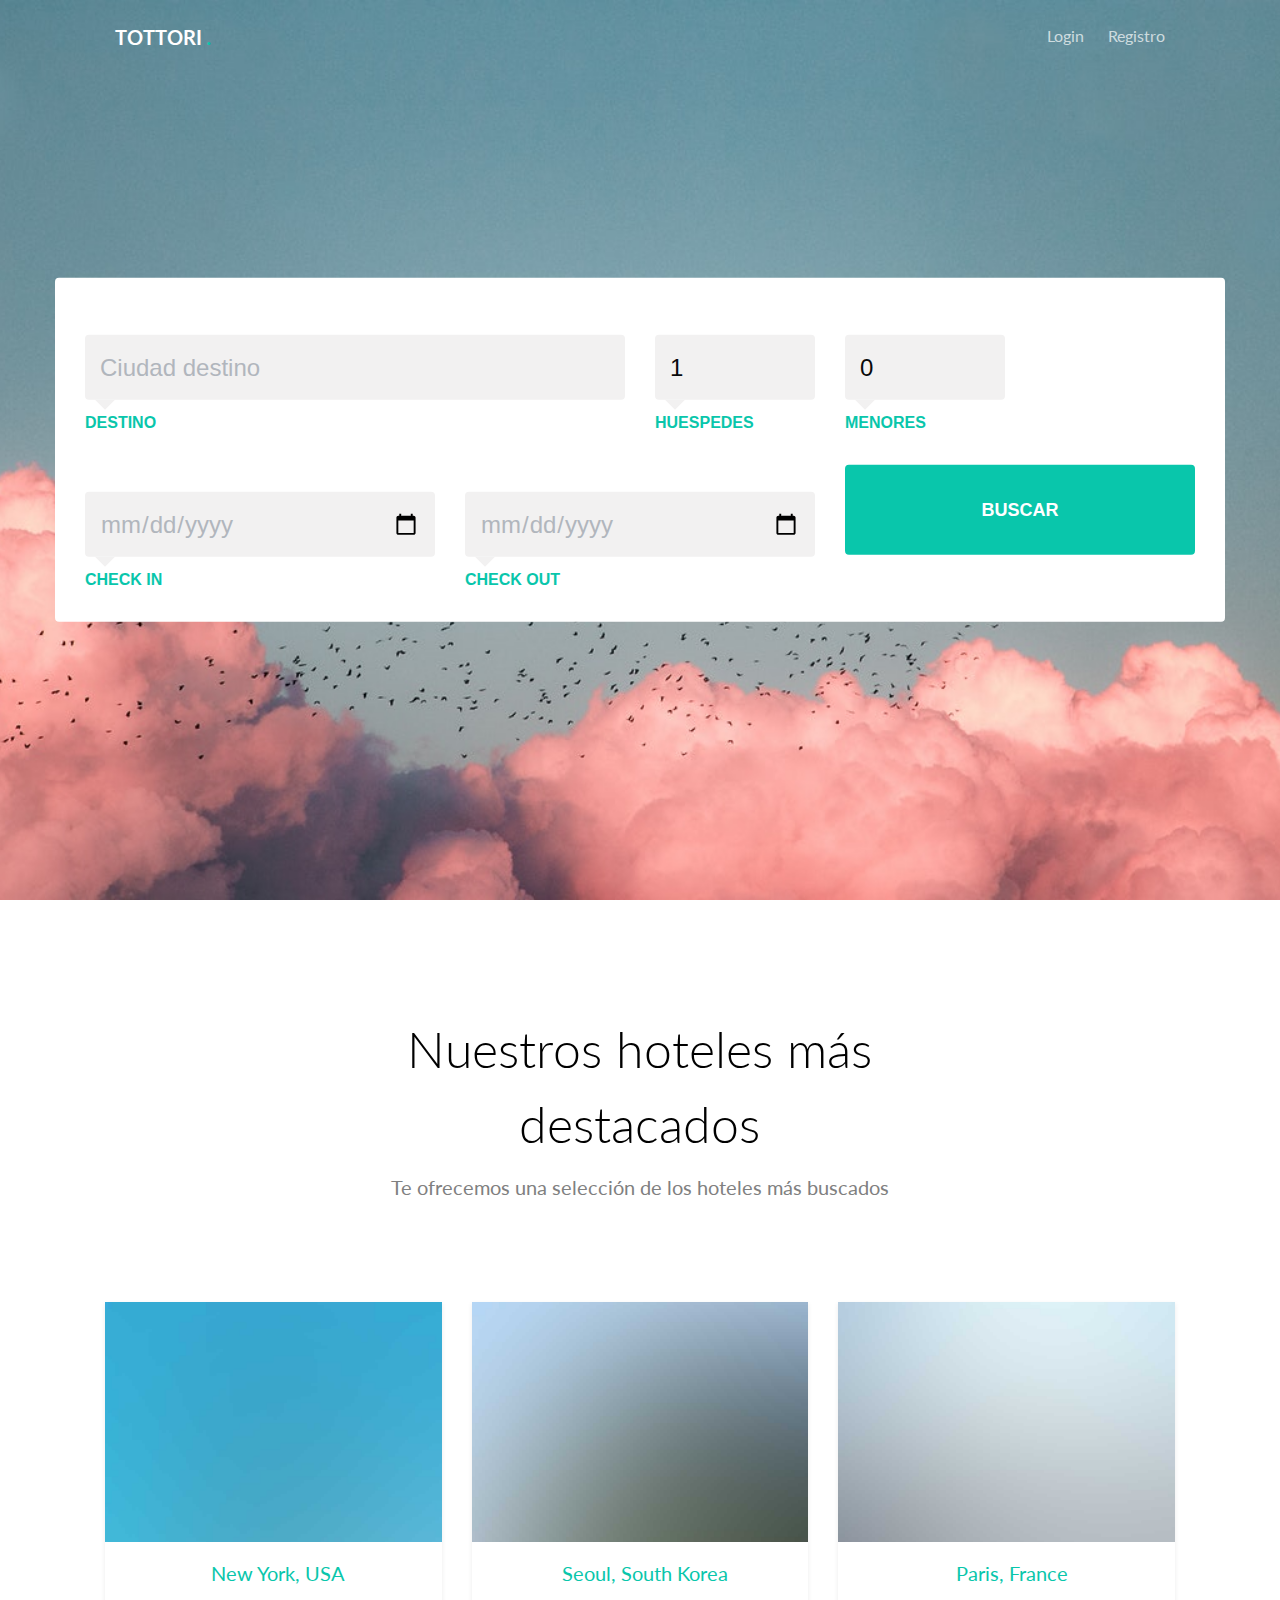
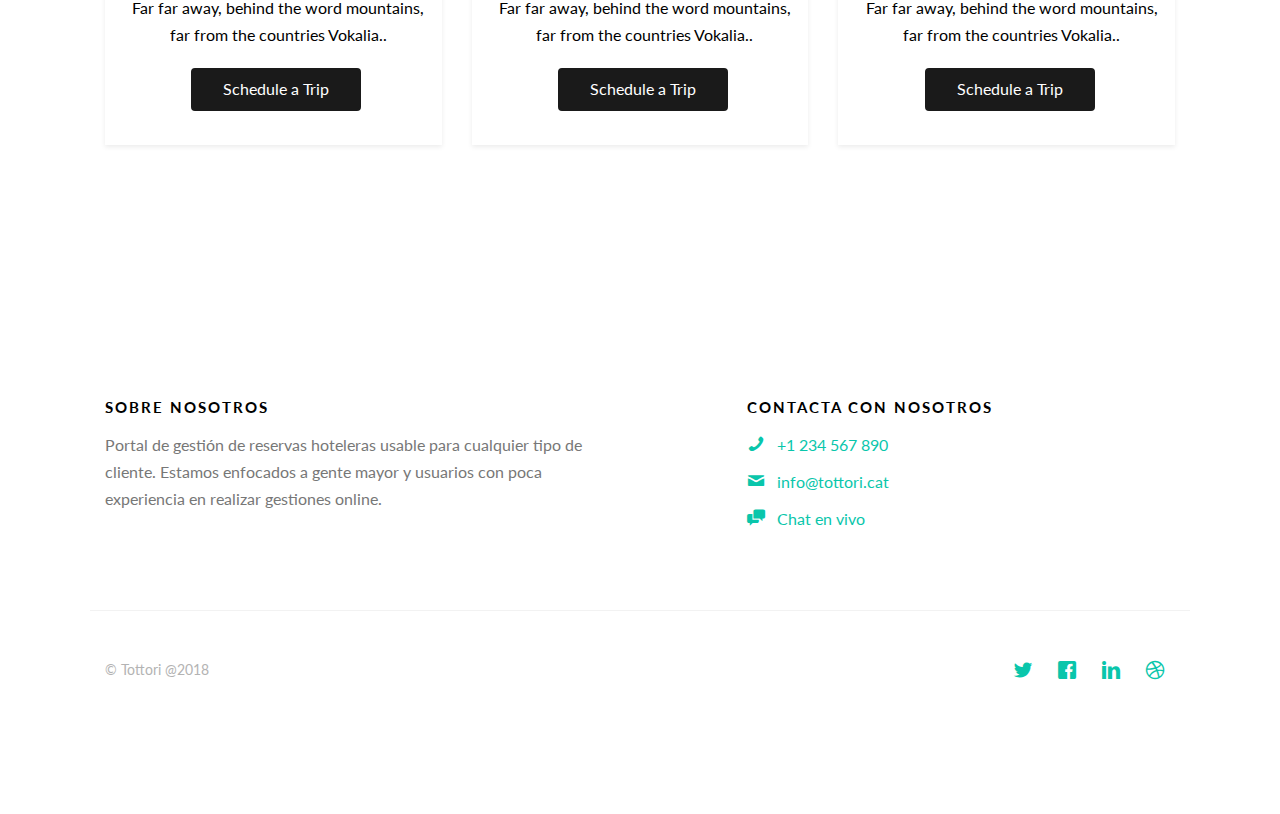
<file: index.html>
<!DOCTYPE HTML>
<html>
	<head>
	<meta charset="utf-8">
	<meta http-equiv="X-UA-Compatible" content="IE=edge">
	<title>Tottori</title>
	<meta name="viewport" content="width=device-width, initial-scale=1">
	<meta name="description" content="Free HTML5 Website Template by GetTemplates.co" />
	<meta name="keywords" content="free website templates, free html5, free template, free bootstrap, free website template, html5, css3, mobile first, responsive" />
	<meta name="author" content="GetTemplates.co" />

  	<!-- Facebook and Twitter integration -->
	<meta property="og:title" content=""/>
	<meta property="og:image" content=""/>
	<meta property="og:url" content=""/>
	<meta property="og:site_name" content=""/>
	<meta property="og:description" content=""/>
	<meta name="twitter:title" content="" />
	<meta name="twitter:image" content="" />
	<meta name="twitter:url" content="" />
	<meta name="twitter:card" content="" />

	<link href="https://fonts.googleapis.com/css?family=Lato:300,400,700" rel="stylesheet">
	
	<!-- Animate.css -->
	<link rel="stylesheet" href="css/animate.css">
	<!-- Icomoon Icon Fonts-->
	<link rel="stylesheet" href="css/icomoon.css">
	<!-- Themify Icons-->
	<link rel="stylesheet" href="css/themify-icons.css">
	<!-- Bootstrap  -->
	<link rel="stylesheet" href="css/bootstrap.css">

	<!-- Magnific Popup -->
	<link rel="stylesheet" href="css/magnific-popup.css">

	<!-- Magnific Popup -->
	<link rel="stylesheet" href="css/bootstrap-datepicker.min.css">

	<!-- Owl Carousel  -->
	<link rel="stylesheet" href="css/owl.carousel.min.css">
	<link rel="stylesheet" href="css/owl.theme.default.min.css">

	<!-- Theme style  -->
	<link rel="stylesheet" href="css/style.css"><link rel="stylesheet" href="css/bookingFormStyle.css">

	<!-- Modernizr JS -->
	<script src="js/modernizr-2.6.2.min.js"></script>
	<!-- FOR IE9 below -->
	<!--[if lt IE 9]>
	<script src="js/respond.min.js"></script>
	<![endif]-->

	</head>
	<body>
		
	<div class="gtco-loader"></div>
	
	<div id="page">

	
	<!-- <div class="page-inner"> -->
	<nav class="gtco-nav" role="navigation">
		<div class="gtco-container">
			
			<div class="row">
				<div class="col-sm-4 col-xs-12">
					<div id="gtco-logo"><a href="index.html">Tottori <em>.</em></a></div>
				</div>
				<div class="col-xs-8 text-right menu-1">
					<ul>
						<li> <a href="login.html">Login</a></li>
                        <li> <a href="registro.html">Registro</a></li>
					</ul>	
				</div>
			</div>
			
		</div>
	</nav>

	<header id="gtco-header">
        <div class="gtco-sectiong ">
            <div class="row">
            <div id="booking" class="section">
                <div class="section-center">
                    <div class="container">
                        <div class="row">
                            <div class="booking-form">
                                <form id="formBooking" method="post" action="<?php ?>">
                                    <div class="col-md-6">
                                        <div class="form-group">
                                            <label for="destino"></label>
                                            <input name="destino" class="form-control" type="text" placeholder="Ciudad destino">
                                            <span class="form-label">Destino</span>
                                        </div>
                                    </div>
                                    <div class="col-md-2">
                                        <div class="form-group">
                                            <label for="huespedes"></label>
                                            <select name="huespedes" class="form-control">
                                                <option>1</option>
                                                <option>2</option>
                                                <option>3</option>
                                                <option>4</option>
                                            </select>
                                            <span class="form-label">Huespedes</span>
                                        </div>
                                    </div>
                                    <div class="col-md-2">
                                        <div class="form-group">
                                            <label for="menores"></label>
                                            <select name="menores" class="form-control">
                                                <option>0</option>
                                                <option>1</option>
                                                <option>2</option>
                                            </select>
                                            <span class="form-label">Menores</span>
                                        </div>
                                    </div>
                                    <div class="col-md-4">
                                        <div class="form-group">
                                            <label for="checkin"></label>
                                            <input name="checkin" class="form-control" type="date" required>
                                            <span class="form-label">Check In</span>
                                        </div>
                                    </div>
                                    <div class="col-md-4">
                                        <div class="form-group">
                                            <label for="checkout"></label>
                                            <input name="checkout" class="form-control" type="date" required>
                                            <span class="form-label">Check out</span>
                                        </div>
                                    </div>
                                    <div class="col-md-4">
                                        <div class="form-btn">
                                            <button class="submit-btn">Buscar</button>
                                        </div>
                                    </div>
                            </div>
                        </div>
                    </div>
                </div>
            </div>

            </div>
		</div>
	</header>

	<div class="gtco-section">
		<div class="gtco-container">
			<div class="row">
				<div class="col-md-8 col-md-offset-2 text-center gtco-heading">
					<h2>Nuestros hoteles más destacados</h2>
					<p>Te ofrecemos una selección de los hoteles más buscados</p>
				</div>
			</div>
			<div class="row">

				<div class="col-lg-4 col-md-4 col-sm-6">
					<a href="images/img_1.jpg" class="fh5co-card-item image-popup">
						<figure>
							<div class="overlay"><i class="ti-plus"></i></div>
							<img src="images/img_1.jpg" alt="Image" class="img-responsive">
						</figure>
						<div class="fh5co-text">
							<h2>New York, USA</h2>
							<p>Far far away, behind the word mountains, far from the countries Vokalia..</p>
							<p><span class="btn btn-primary">Schedule a Trip</span></p>
						</div>
					</a>
				</div>
				<div class="col-lg-4 col-md-4 col-sm-6">
					<a href="images/img_2.jpg" class="fh5co-card-item image-popup">
						<figure>
							<div class="overlay"><i class="ti-plus"></i></div>
							<img src="images/img_2.jpg" alt="Image" class="img-responsive">
						</figure>
						<div class="fh5co-text">
							<h2>Seoul, South Korea</h2>
							<p>Far far away, behind the word mountains, far from the countries Vokalia..</p>
							<p><span class="btn btn-primary">Schedule a Trip</span></p>
						</div>
					</a>
				</div>
				<div class="col-lg-4 col-md-4 col-sm-6">
					<a href="images/img_3.jpg" class="fh5co-card-item image-popup">
						<figure>
							<div class="overlay"><i class="ti-plus"></i></div>
							<img src="images/img_3.jpg" alt="Image" class="img-responsive">
						</figure>
						<div class="fh5co-text">
							<h2>Paris, France</h2>
							<p>Far far away, behind the word mountains, far from the countries Vokalia..</p>
							<p><span class="btn btn-primary">Schedule a Trip</span></p>
						</div>
					</a>
				</div>




			</div>
		</div>
	</div>


	<footer id="gtco-footer" role="contentinfo">
		<div class="gtco-container">
			<div class="row row-p	b-md">

				<div class="col-md-6">
					<div class="gtco-widget">
						<h3>Sobre nosotros</h3>
						<p>Portal de gestión de reservas hoteleras usable para cualquier tipo de cliente. Estamos enfocados a
                            gente mayor y usuarios con poca experiencia en realizar gestiones online.</p>
					</div>
				</div>



				<div class="col-md-6 col-md-push-1">
					<div class="gtco-widget">
						<h3>Contacta con nosotros</h3>
						<ul class="gtco-quick-contact">
							<li><a href="#"><i class="icon-phone"></i> +1 234 567 890</a></li>
							<li><a href="#"><i class="icon-mail2"></i> info@tottori.cat</a></li>
							<li><a href="#"><i class="icon-chat"></i> Chat en vivo</a></li>
						</ul>
					</div>
				</div>

			</div>

			<div class="row copyright">
				<div class="col-md-12">
					<p class="pull-left">
						<small class="block">&copy; Tottori @2018</small>
					</p>
					<p class="pull-right">
						<ul class="gtco-social-icons pull-right">
							<li><a href="#"><i class="icon-twitter"></i></a></li>
							<li><a href="#"><i class="icon-facebook"></i></a></li>
							<li><a href="#"><i class="icon-linkedin"></i></a></li>
							<li><a href="#"><i class="icon-dribbble"></i></a></li>
						</ul>
					</p>
				</div>
			</div>

		</div>
	</footer>
	<!-- </div> -->

	</div>

	<div class="gototop js-top">
		<a href="#" class="js-gotop"><i class="icon-arrow-up"></i></a>
	</div>
	
	<!-- jQuery -->
	<script src="js/jquery.min.js"></script>
	<!-- jQuery Easing -->
	<script src="js/jquery.easing.1.3.js"></script>
	<!-- Bootstrap -->
	<script src="js/bootstrap.min.js"></script>
	<!-- Waypoints -->
	<script src="js/jquery.waypoints.min.js"></script>
	<!-- Carousel -->
	<script src="js/owl.carousel.min.js"></script>
	<!-- countTo -->
	<script src="js/jquery.countTo.js"></script>

	<!-- Stellar Parallax -->
	<script src="js/jquery.stellar.min.js"></script>

	<!-- Magnific Popup -->
	<script src="js/jquery.magnific-popup.min.js"></script>
	<script src="js/magnific-popup-options.js"></script>
	
	<!-- Datepicker -->
	<script src="js/bootstrap-datepicker.min.js"></script>
	

	<!-- Main -->
	<script src="js/main.js"></script>

	</body>
</html>
</file>
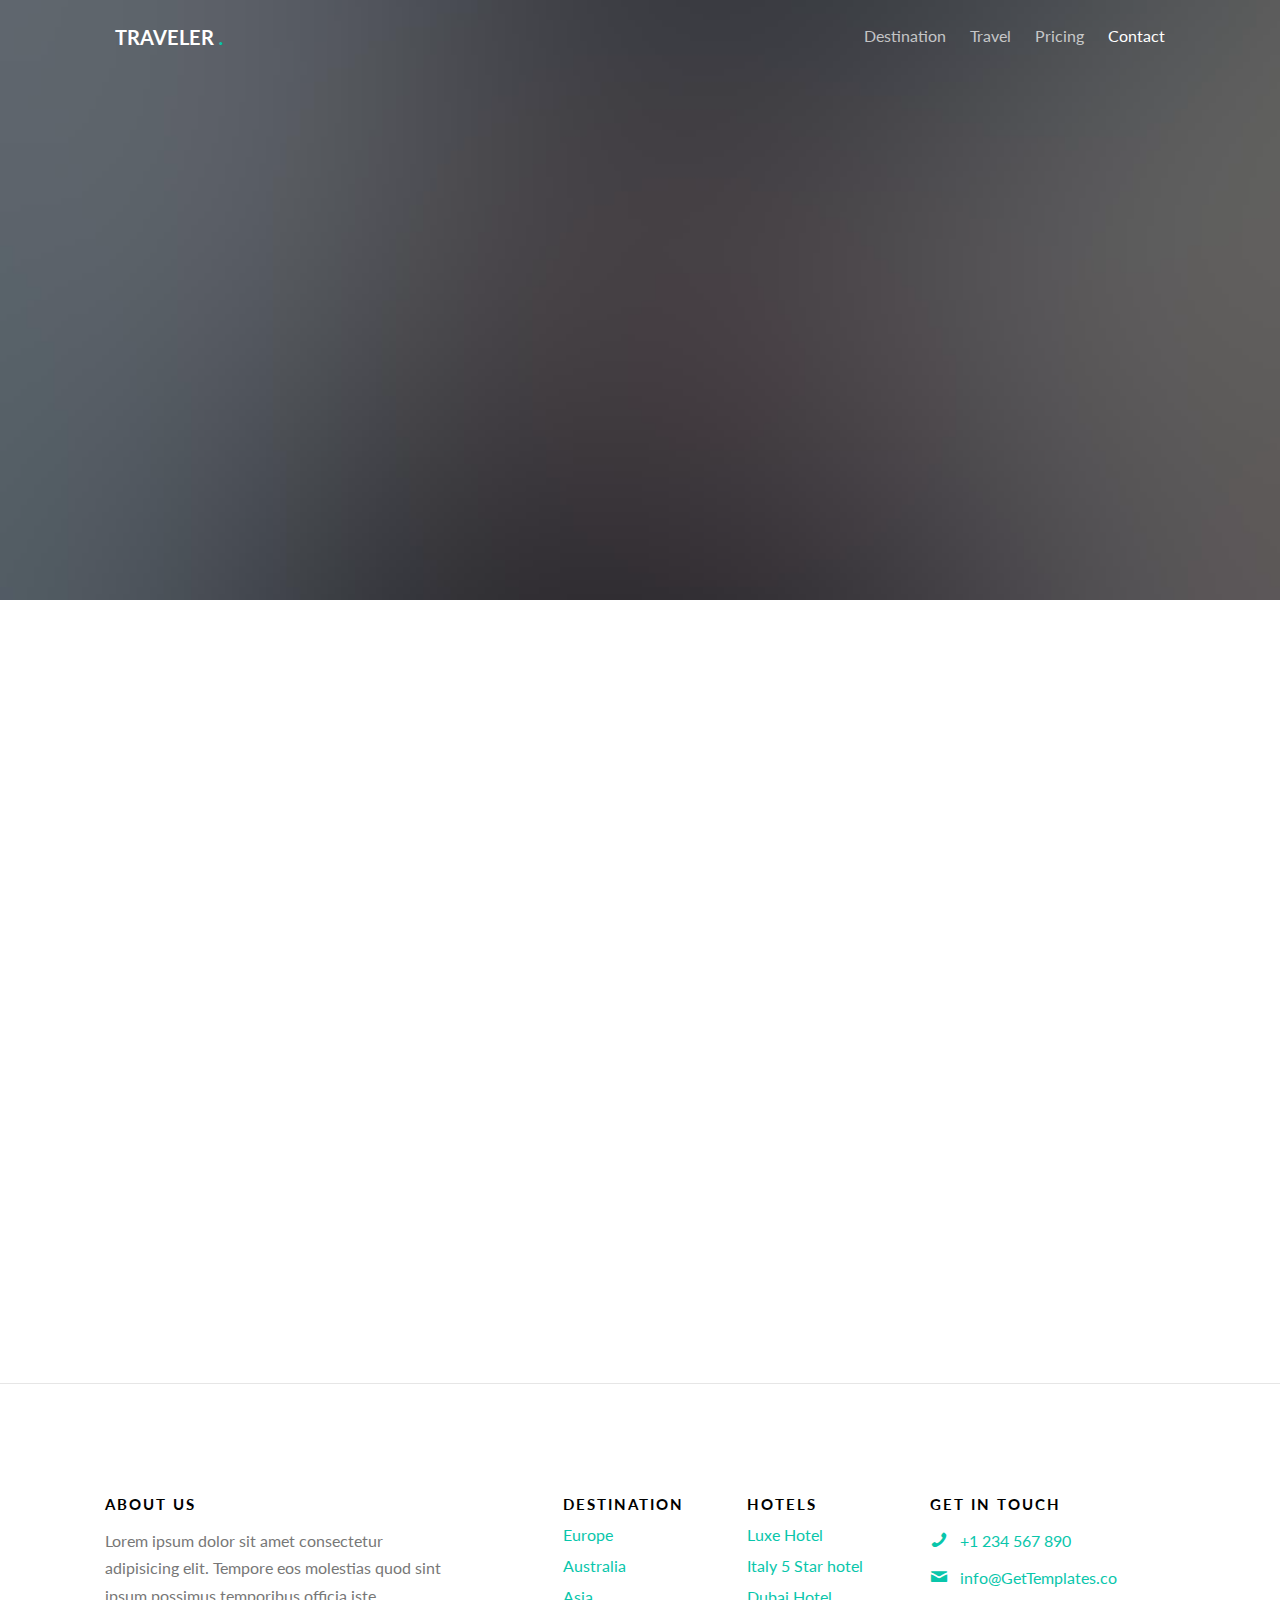
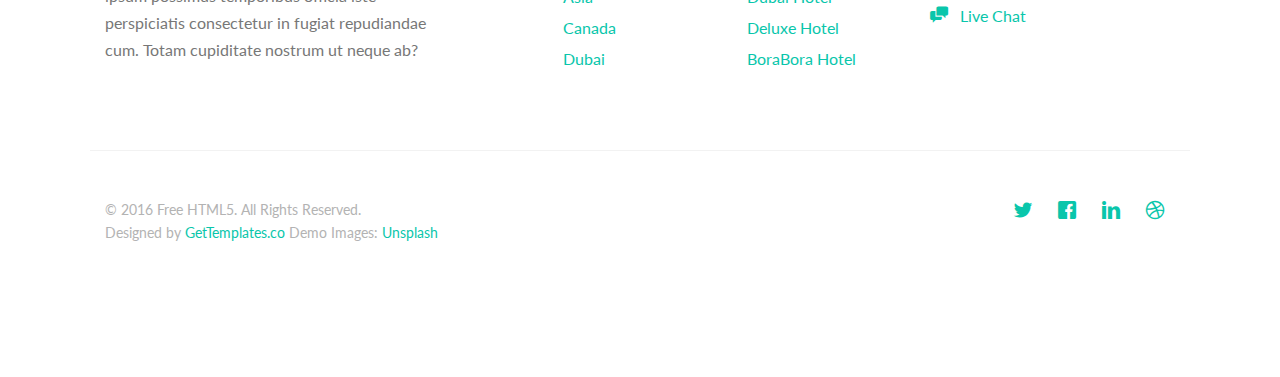
<file: contact.html>
<!DOCTYPE HTML>
<!--
	Aesthetic by gettemplates.co
	Twitter: http://twitter.com/gettemplateco
	URL: http://gettemplates.co
-->
<html>
	<head>
	<meta charset="utf-8">
	<meta http-equiv="X-UA-Compatible" content="IE=edge">
	<title>Traveler &mdash; Free Website Template, Free HTML5 Template by GetTemplates.co</title>
	<meta name="viewport" content="width=device-width, initial-scale=1">
	<meta name="description" content="Free HTML5 Website Template by GetTemplates.co" />
	<meta name="keywords" content="free website templates, free html5, free template, free bootstrap, free website template, html5, css3, mobile first, responsive" />
	<meta name="author" content="GetTemplates.co" />

  	<!-- Facebook and Twitter integration -->
	<meta property="og:title" content=""/>
	<meta property="og:image" content=""/>
	<meta property="og:url" content=""/>
	<meta property="og:site_name" content=""/>
	<meta property="og:description" content=""/>
	<meta name="twitter:title" content="" />
	<meta name="twitter:image" content="" />
	<meta name="twitter:url" content="" />
	<meta name="twitter:card" content="" />

	<link href="https://fonts.googleapis.com/css?family=Lato:300,400,700" rel="stylesheet">
	
	<!-- Animate.css -->
	<link rel="stylesheet" href="css/animate.css">
	<!-- Icomoon Icon Fonts-->
	<link rel="stylesheet" href="css/icomoon.css">
	<!-- Themify Icons-->
	<link rel="stylesheet" href="css/themify-icons.css">
	<!-- Bootstrap  -->
	<link rel="stylesheet" href="css/bootstrap.css">

	<!-- Magnific Popup -->
	<link rel="stylesheet" href="css/magnific-popup.css">

	<!-- Magnific Popup -->
	<link rel="stylesheet" href="css/bootstrap-datepicker.min.css">

	<!-- Owl Carousel  -->
	<link rel="stylesheet" href="css/owl.carousel.min.css">
	<link rel="stylesheet" href="css/owl.theme.default.min.css">

	<!-- Theme style  -->
	<link rel="stylesheet" href="css/style.css">

	<!-- Modernizr JS -->
	<script src="js/modernizr-2.6.2.min.js"></script>
	<!-- FOR IE9 below -->
	<!--[if lt IE 9]>
	<script src="js/respond.min.js"></script>
	<![endif]-->

	</head>
	<body>
		
	<div class="gtco-loader"></div>
	
	<div id="page">

	
	<!-- <div class="page-inner"> -->
	<nav class="gtco-nav" role="navigation">
		<div class="gtco-container">
			
			<div class="row">
				<div class="col-sm-4 col-xs-12">
					<div id="gtco-logo"><a href="index.html">Traveler <em>.</em></a></div>
				</div>
				<div class="col-xs-8 text-right menu-1">
					<ul>
						<li><a href="destination.html">Destination</a></li>
						<li class="has-dropdown">
							<a href="#">Travel</a>
							<ul class="dropdown">
								<li><a href="#">Europe</a></li>
								<li><a href="#">Asia</a></li>
								<li><a href="#">America</a></li>
								<li><a href="#">Canada</a></li>
							</ul>
						</li>
						<li><a href="pricing.html">Pricing</a></li>
						<li class="active"><a href="contact.html">Contact</a></li>
					</ul>	
				</div>
			</div>
			
		</div>
	</nav>
	
	<header id="gtco-header" class="gtco-cover gtco-cover-sm" role="banner" style="background-image: url(images/img_bg_3.jpg)">
		<div class="overlay"></div>
		<div class="gtco-container">
			<div class="row">
				<div class="col-md-12 col-md-offset-0 text-left">
					<div class="row row-mt-15em">

						<div class="col-md-7 mt-text animate-box" data-animate-effect="fadeInUp">
							<span class="intro-text-small">Don't be shy</span>
							<h1>Get In Touch</h1>	
						</div>
						
					</div>
					
				</div>
			</div>
		</div>
	</header>
	
	
	<div class="gtco-section border-bottom">
		<div class="gtco-container">
			<div class="row">
				<div class="col-md-12">
					<div class="col-md-6 animate-box">
					<h3>Get In Touch</h3>
					<form action="#">
						<div class="row form-group">
							<div class="col-md-12">
								<label class="sr-only" for="name">Name</label>
								<input type="text" id="name" class="form-control" placeholder="Your firstname">
							</div>
							
						</div>

						<div class="row form-group">
							<div class="col-md-12">
								<label class="sr-only" for="email">Email</label>
								<input type="text" id="email" class="form-control" placeholder="Your email address">
							</div>
						</div>

						<div class="row form-group">
							<div class="col-md-12">
								<label class="sr-only" for="subject">Subject</label>
								<input type="text" id="subject" class="form-control" placeholder="Your subject of this message">
							</div>
						</div>

						<div class="row form-group">
							<div class="col-md-12">
								<label class="sr-only" for="message">Message</label>
								<textarea name="message" id="message" cols="30" rows="10" class="form-control" placeholder="Write us something"></textarea>
							</div>
						</div>
						<div class="form-group">
							<input type="submit" value="Send Message" class="btn btn-primary">
						</div>

					</form>		
				</div>
				<div class="col-md-5 col-md-push-1 animate-box">
					
					<div class="gtco-contact-info">
						<h3>Contact Information</h3>
						<ul>
							<li class="address">198 West 21th Street, <br> Suite 721 New York NY 10016</li>
							<li class="phone"><a href="tel://1234567920">+ 1235 2355 98</a></li>
							<li class="email"><a href="mailto:info@yoursite.com">info@yoursite.com</a></li>
							<li class="url"><a href="http://GetTemplates.co">GetTemplates.co</a></li>
						</ul>
					</div>


				</div>
				</div>
			</div>
		</div>
	</div>

	<footer id="gtco-footer" role="contentinfo">
		<div class="gtco-container">
			<div class="row row-p	b-md">

				<div class="col-md-4">
					<div class="gtco-widget">
						<h3>About Us</h3>
						<p>Lorem ipsum dolor sit amet consectetur adipisicing elit. Tempore eos molestias quod sint ipsum possimus temporibus officia iste perspiciatis consectetur in fugiat repudiandae cum. Totam cupiditate nostrum ut neque ab?</p>
					</div>
				</div>

				<div class="col-md-2 col-md-push-1">
					<div class="gtco-widget">
						<h3>Destination</h3>
						<ul class="gtco-footer-links">
							<li><a href="#">Europe</a></li>
							<li><a href="#">Australia</a></li>
							<li><a href="#">Asia</a></li>
							<li><a href="#">Canada</a></li>
							<li><a href="#">Dubai</a></li>
						</ul>
					</div>
				</div>

				<div class="col-md-2 col-md-push-1">
					<div class="gtco-widget">
						<h3>Hotels</h3>
						<ul class="gtco-footer-links">
							<li><a href="#">Luxe Hotel</a></li>
							<li><a href="#">Italy 5 Star hotel</a></li>
							<li><a href="#">Dubai Hotel</a></li>
							<li><a href="#">Deluxe Hotel</a></li>
							<li><a href="#">BoraBora Hotel</a></li>
						</ul>
					</div>
				</div>

				<div class="col-md-3 col-md-push-1">
					<div class="gtco-widget">
						<h3>Get In Touch</h3>
						<ul class="gtco-quick-contact">
							<li><a href="#"><i class="icon-phone"></i> +1 234 567 890</a></li>
							<li><a href="#"><i class="icon-mail2"></i> info@GetTemplates.co</a></li>
							<li><a href="#"><i class="icon-chat"></i> Live Chat</a></li>
						</ul>
					</div>
				</div>

			</div>

			<div class="row copyright">
				<div class="col-md-12">
					<p class="pull-left">
						<small class="block">&copy; 2016 Free HTML5. All Rights Reserved.</small> 
						<small class="block">Designed by <a href="http://GetTemplates.co/" target="_blank">GetTemplates.co</a> Demo Images: <a href="http://unsplash.com/" target="_blank">Unsplash</a></small>
					</p>
					<p class="pull-right">
						<ul class="gtco-social-icons pull-right">
							<li><a href="#"><i class="icon-twitter"></i></a></li>
							<li><a href="#"><i class="icon-facebook"></i></a></li>
							<li><a href="#"><i class="icon-linkedin"></i></a></li>
							<li><a href="#"><i class="icon-dribbble"></i></a></li>
						</ul>
					</p>
				</div>
			</div>

		</div>
	</footer>
	<!-- </div> -->

	</div>

	<div class="gototop js-top">
		<a href="#" class="js-gotop"><i class="icon-arrow-up"></i></a>
	</div>
	
	<!-- jQuery -->
	<script src="js/jquery.min.js"></script>
	<!-- jQuery Easing -->
	<script src="js/jquery.easing.1.3.js"></script>
	<!-- Bootstrap -->
	<script src="js/bootstrap.min.js"></script>
	<!-- Waypoints -->
	<script src="js/jquery.waypoints.min.js"></script>
	<!-- Carousel -->
	<script src="js/owl.carousel.min.js"></script>
	<!-- countTo -->
	<script src="js/jquery.countTo.js"></script>

	<!-- Stellar Parallax -->
	<script src="js/jquery.stellar.min.js"></script>

	<!-- Magnific Popup -->
	<script src="js/jquery.magnific-popup.min.js"></script>
	<script src="js/magnific-popup-options.js"></script>
	
	<!-- Datepicker -->
	<script src="js/bootstrap-datepicker.min.js"></script>
	

	<!-- Main -->
	<script src="js/main.js"></script>

	</body>
</html>
</file>
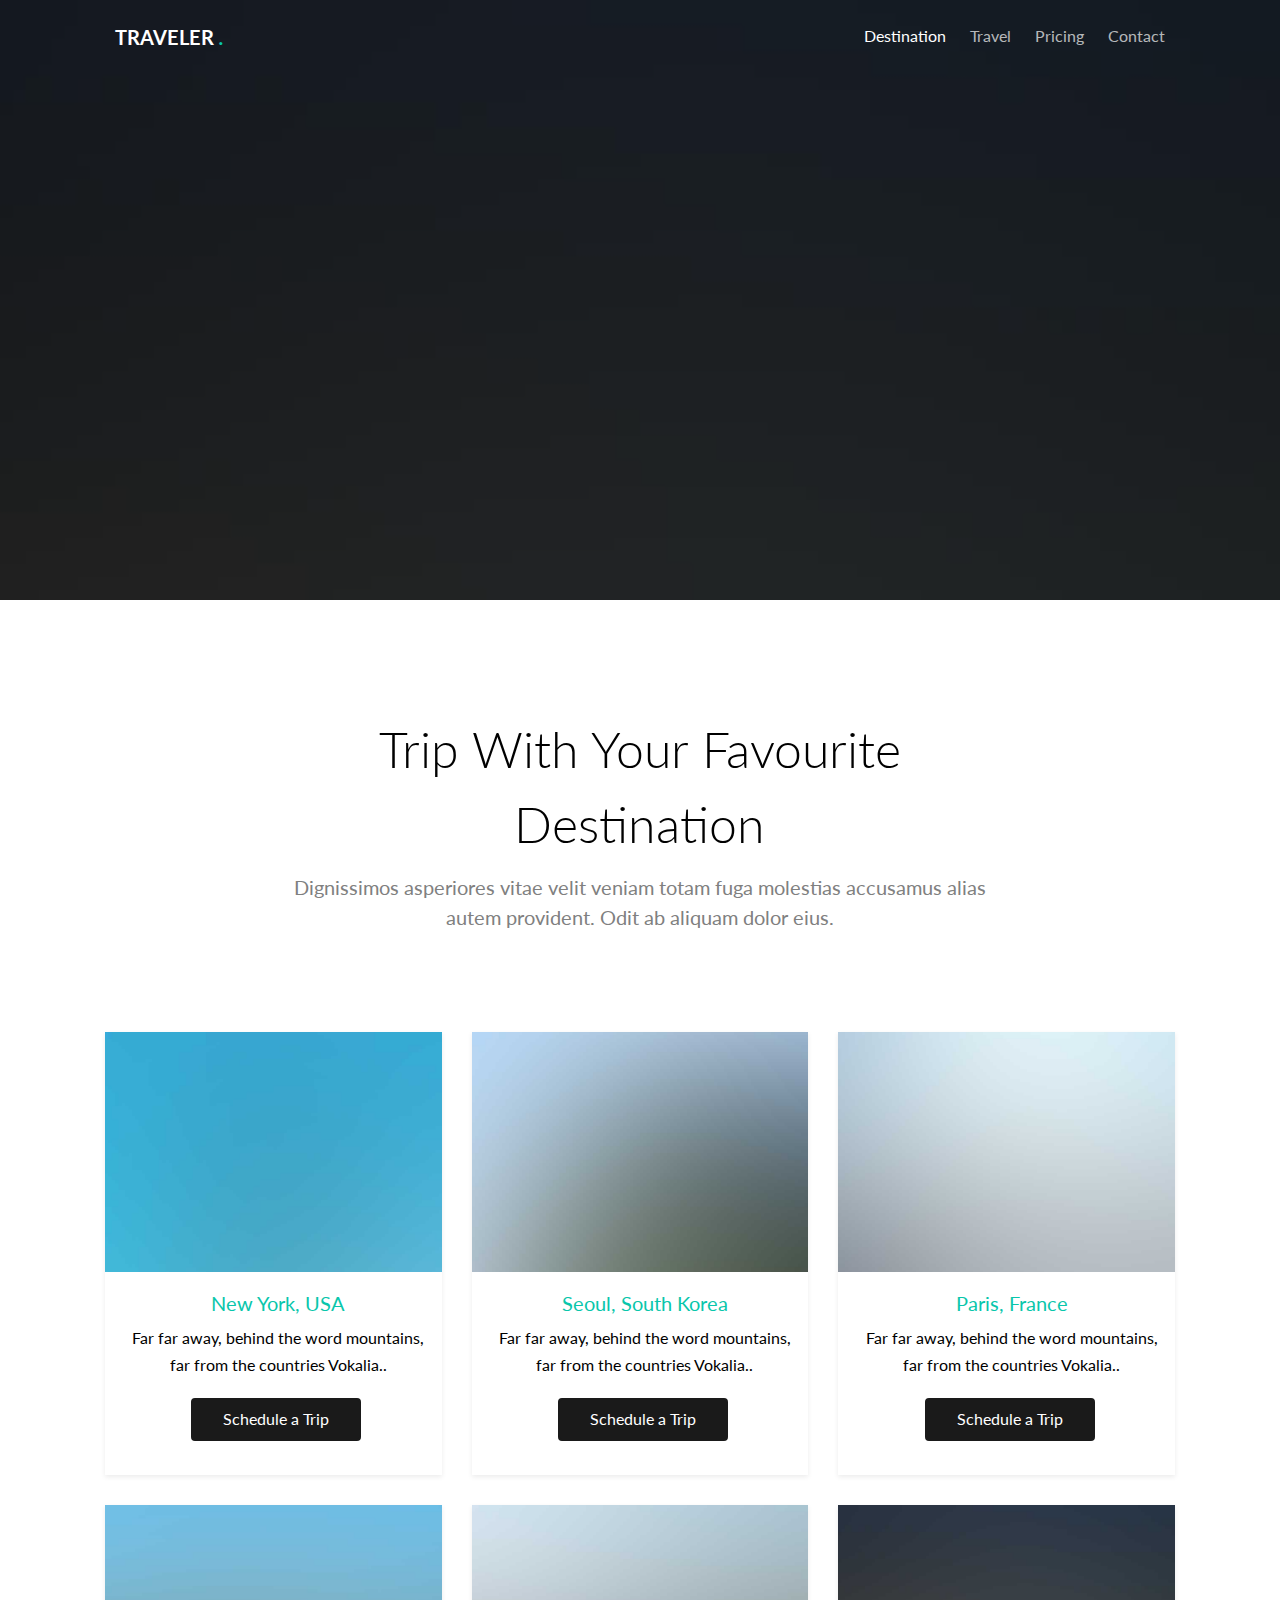
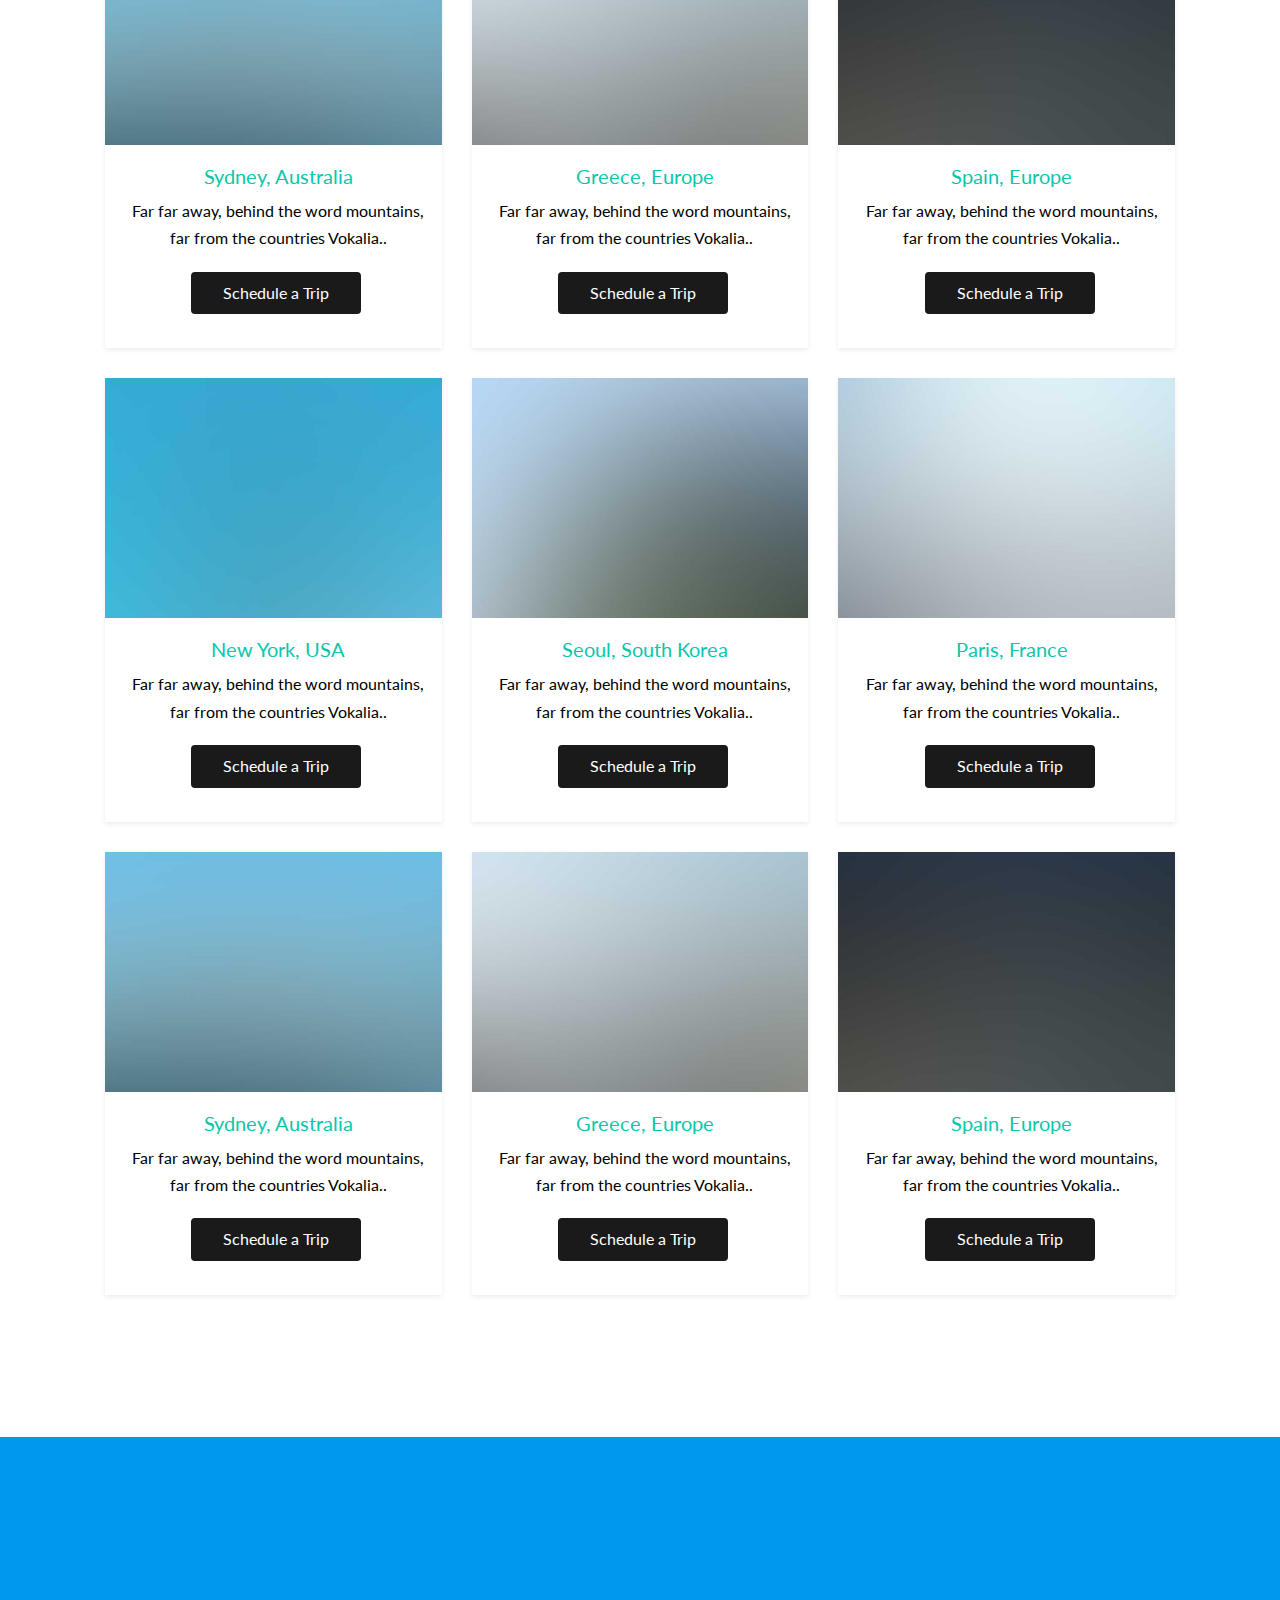
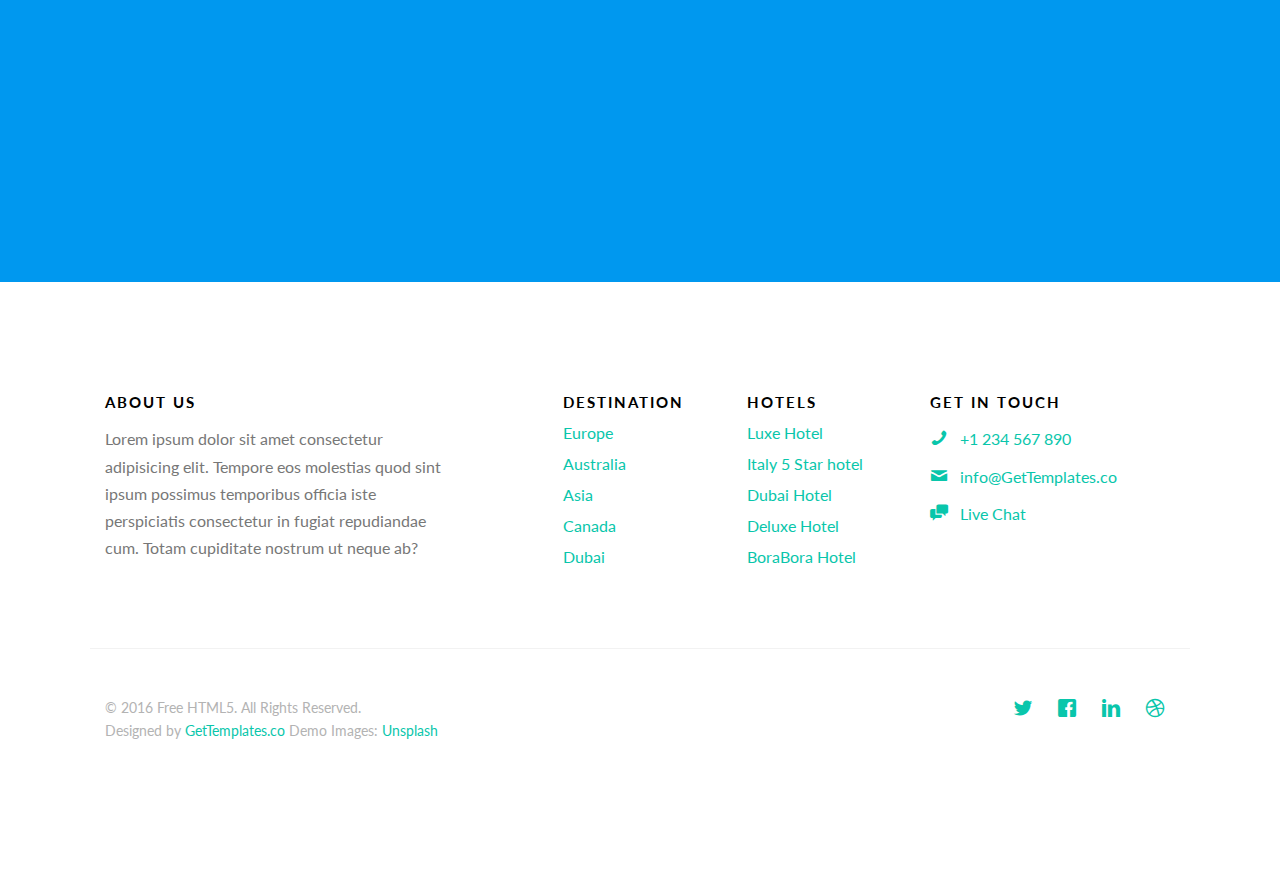
<file: destination.html>
<!DOCTYPE HTML>
<!--
	Aesthetic by gettemplates.co
	Twitter: http://twitter.com/gettemplateco
	URL: http://gettemplates.co
-->
<html>
	<head>
	<meta charset="utf-8">
	<meta http-equiv="X-UA-Compatible" content="IE=edge">
	<title>Traveler &mdash; Free Website Template, Free HTML5 Template by GetTemplates.co</title>
	<meta name="viewport" content="width=device-width, initial-scale=1">
	<meta name="description" content="Free HTML5 Website Template by GetTemplates.co" />
	<meta name="keywords" content="free website templates, free html5, free template, free bootstrap, free website template, html5, css3, mobile first, responsive" />
	<meta name="author" content="GetTemplates.co" />

  	<!-- Facebook and Twitter integration -->
	<meta property="og:title" content=""/>
	<meta property="og:image" content=""/>
	<meta property="og:url" content=""/>
	<meta property="og:site_name" content=""/>
	<meta property="og:description" content=""/>
	<meta name="twitter:title" content="" />
	<meta name="twitter:image" content="" />
	<meta name="twitter:url" content="" />
	<meta name="twitter:card" content="" />

	<link href="https://fonts.googleapis.com/css?family=Lato:300,400,700" rel="stylesheet">
	
	<!-- Animate.css -->
	<link rel="stylesheet" href="css/animate.css">
	<!-- Icomoon Icon Fonts-->
	<link rel="stylesheet" href="css/icomoon.css">
	<!-- Themify Icons-->
	<link rel="stylesheet" href="css/themify-icons.css">
	<!-- Bootstrap  -->
	<link rel="stylesheet" href="css/bootstrap.css">

	<!-- Magnific Popup -->
	<link rel="stylesheet" href="css/magnific-popup.css">

	<!-- Magnific Popup -->
	<link rel="stylesheet" href="css/bootstrap-datepicker.min.css">

	<!-- Owl Carousel  -->
	<link rel="stylesheet" href="css/owl.carousel.min.css">
	<link rel="stylesheet" href="css/owl.theme.default.min.css">

	<!-- Theme style  -->
	<link rel="stylesheet" href="css/style.css">

	<!-- Modernizr JS -->
	<script src="js/modernizr-2.6.2.min.js"></script>
	<!-- FOR IE9 below -->
	<!--[if lt IE 9]>
	<script src="js/respond.min.js"></script>
	<![endif]-->

	</head>
	<body>
		
	<div class="gtco-loader"></div>
	
	<div id="page">

	
	<!-- <div class="page-inner"> -->
	<nav class="gtco-nav" role="navigation">
		<div class="gtco-container">
			
			<div class="row">
				<div class="col-sm-4 col-xs-12">
					<div id="gtco-logo"><a href="index.html">Traveler <em>.</em></a></div>
				</div>
				<div class="col-xs-8 text-right menu-1">
					<ul>
						<li class="active"><a href="destination.html">Destination</a></li>
						<li class="has-dropdown">
							<a href="#">Travel</a>
							<ul class="dropdown">
								<li><a href="#">Europe</a></li>
								<li><a href="#">Asia</a></li>
								<li><a href="#">America</a></li>
								<li><a href="#">Canada</a></li>
							</ul>
						</li>
						<li><a href="pricing.html">Pricing</a></li>
						<li><a href="contact.html">Contact</a></li>
					</ul>	
				</div>
			</div>
			
		</div>
	</nav>
	
	<header id="gtco-header" class="gtco-cover gtco-cover-sm" role="banner" style="background-image: url(images/img_6.jpg)">
		<div class="overlay"></div>
		<div class="gtco-container">
			<div class="row">
				<div class="col-md-12 col-md-offset-0 text-center">
					<div class="row row-mt-15em">

						<div class="col-md-12 mt-text animate-box" data-animate-effect="fadeInUp">
							<h1>Destination</h1>	
						</div>
						
					</div>
					
				</div>
			</div>
		</div>
	</header>
	
	<div class="gtco-section">
		<div class="gtco-container">
			<div class="row">
				<div class="col-md-8 col-md-offset-2 text-center gtco-heading">
					<h2>Trip With Your Favourite Destination</h2>
					<p>Dignissimos asperiores vitae velit veniam totam fuga molestias accusamus alias autem provident. Odit ab aliquam dolor eius.</p>
				</div>
			</div>
			<div class="row">

				<div class="col-lg-4 col-md-4 col-sm-6">
					<a href="images/img_1.jpg" class="fh5co-card-item image-popup">
						<figure>
							<div class="overlay"><i class="ti-plus"></i></div>
							<img src="images/img_1.jpg" alt="Image" class="img-responsive">
						</figure>
						<div class="fh5co-text">
							<h2>New York, USA</h2>
							<p>Far far away, behind the word mountains, far from the countries Vokalia..</p>
							<p><span class="btn btn-primary">Schedule a Trip</span></p>
						</div>
					</a>
				</div>
				<div class="col-lg-4 col-md-4 col-sm-6">
					<a href="images/img_2.jpg" class="fh5co-card-item image-popup">
						<figure>
							<div class="overlay"><i class="ti-plus"></i></div>
							<img src="images/img_2.jpg" alt="Image" class="img-responsive">
						</figure>
						<div class="fh5co-text">
							<h2>Seoul, South Korea</h2>
							<p>Far far away, behind the word mountains, far from the countries Vokalia..</p>
							<p><span class="btn btn-primary">Schedule a Trip</span></p>
						</div>
					</a>
				</div>
				<div class="col-lg-4 col-md-4 col-sm-6">
					<a href="images/img_3.jpg" class="fh5co-card-item image-popup">
						<figure>
							<div class="overlay"><i class="ti-plus"></i></div>
							<img src="images/img_3.jpg" alt="Image" class="img-responsive">
						</figure>
						<div class="fh5co-text">
							<h2>Paris, France</h2>
							<p>Far far away, behind the word mountains, far from the countries Vokalia..</p>
							<p><span class="btn btn-primary">Schedule a Trip</span></p>
						</div>
					</a>
				</div>


				<div class="col-lg-4 col-md-4 col-sm-6">
					<a href="images/img_4.jpg" class="fh5co-card-item image-popup">
						<figure>
							<div class="overlay"><i class="ti-plus"></i></div>
							<img src="images/img_4.jpg" alt="Image" class="img-responsive">
						</figure>
						<div class="fh5co-text">
							<h2>Sydney, Australia</h2>
							<p>Far far away, behind the word mountains, far from the countries Vokalia..</p>
							<p><span class="btn btn-primary">Schedule a Trip</span></p>
						</div>
					</a>
				</div>

				<div class="col-lg-4 col-md-4 col-sm-6">
					<a href="images/img_5.jpg" class="fh5co-card-item image-popup">
						<figure>
							<div class="overlay"><i class="ti-plus"></i></div>
							<img src="images/img_5.jpg" alt="Image" class="img-responsive">
						</figure>
						<div class="fh5co-text">
							<h2>Greece, Europe</h2>
							<p>Far far away, behind the word mountains, far from the countries Vokalia..</p>
							<p><span class="btn btn-primary">Schedule a Trip</span></p>
						</div>
					</a>
				</div>

				<div class="col-lg-4 col-md-4 col-sm-6">
					<a href="images/img_6.jpg" class="fh5co-card-item image-popup">
						<figure>
							<div class="overlay"><i class="ti-plus"></i></div>
							<img src="images/img_6.jpg" alt="Image" class="img-responsive">
						</figure>
						<div class="fh5co-text">
							<h2>Spain, Europe</h2>
							<p>Far far away, behind the word mountains, far from the countries Vokalia..</p>
							<p><span class="btn btn-primary">Schedule a Trip</span></p>
						</div>
					</a>
				</div>


				<div class="col-lg-4 col-md-4 col-sm-6">
					<a href="images/img_1.jpg" class="fh5co-card-item image-popup">
						<figure>
							<div class="overlay"><i class="ti-plus"></i></div>
							<img src="images/img_1.jpg" alt="Image" class="img-responsive">
						</figure>
						<div class="fh5co-text">
							<h2>New York, USA</h2>
							<p>Far far away, behind the word mountains, far from the countries Vokalia..</p>
							<p><span class="btn btn-primary">Schedule a Trip</span></p>
						</div>
					</a>
				</div>
				<div class="col-lg-4 col-md-4 col-sm-6">
					<a href="images/img_2.jpg" class="fh5co-card-item image-popup">
						<figure>
							<div class="overlay"><i class="ti-plus"></i></div>
							<img src="images/img_2.jpg" alt="Image" class="img-responsive">
						</figure>
						<div class="fh5co-text">
							<h2>Seoul, South Korea</h2>
							<p>Far far away, behind the word mountains, far from the countries Vokalia..</p>
							<p><span class="btn btn-primary">Schedule a Trip</span></p>
						</div>
					</a>
				</div>
				<div class="col-lg-4 col-md-4 col-sm-6">
					<a href="images/img_3.jpg" class="fh5co-card-item image-popup">
						<figure>
							<div class="overlay"><i class="ti-plus"></i></div>
							<img src="images/img_3.jpg" alt="Image" class="img-responsive">
						</figure>
						<div class="fh5co-text">
							<h2>Paris, France</h2>
							<p>Far far away, behind the word mountains, far from the countries Vokalia..</p>
							<p><span class="btn btn-primary">Schedule a Trip</span></p>
						</div>
					</a>
				</div>


				<div class="col-lg-4 col-md-4 col-sm-6">
					<a href="images/img_4.jpg" class="fh5co-card-item image-popup">
						<figure>
							<div class="overlay"><i class="ti-plus"></i></div>
							<img src="images/img_4.jpg" alt="Image" class="img-responsive">
						</figure>
						<div class="fh5co-text">
							<h2>Sydney, Australia</h2>
							<p>Far far away, behind the word mountains, far from the countries Vokalia..</p>
							<p><span class="btn btn-primary">Schedule a Trip</span></p>
						</div>
					</a>
				</div>

				<div class="col-lg-4 col-md-4 col-sm-6">
					<a href="images/img_5.jpg" class="fh5co-card-item image-popup">
						<figure>
							<div class="overlay"><i class="ti-plus"></i></div>
							<img src="images/img_5.jpg" alt="Image" class="img-responsive">
						</figure>
						<div class="fh5co-text">
							<h2>Greece, Europe</h2>
							<p>Far far away, behind the word mountains, far from the countries Vokalia..</p>
							<p><span class="btn btn-primary">Schedule a Trip</span></p>
						</div>
					</a>
				</div>

				<div class="col-lg-4 col-md-4 col-sm-6">
					<a href="images/img_6.jpg" class="fh5co-card-item image-popup">
						<figure>
							<div class="overlay"><i class="ti-plus"></i></div>
							<img src="images/img_6.jpg" alt="Image" class="img-responsive">
						</figure>
						<div class="fh5co-text">
							<h2>Spain, Europe</h2>
							<p>Far far away, behind the word mountains, far from the countries Vokalia..</p>
							<p><span class="btn btn-primary">Schedule a Trip</span></p>
						</div>
					</a>
				</div>

			</div>
		</div>
	</div>
	

	
	<div id="gtco-subscribe">
		<div class="gtco-container">
			<div class="row animate-box">
				<div class="col-md-8 col-md-offset-2 text-center gtco-heading">
					<h2>Subscribe</h2>
					<p>Be the first to know about the new templates.</p>
				</div>
			</div>
			<div class="row animate-box">
				<div class="col-md-8 col-md-offset-2">
					<form class="form-inline">
						<div class="col-md-6 col-sm-6">
							<div class="form-group">
								<label for="email" class="sr-only">Email</label>
								<input type="email" class="form-control" id="email" placeholder="Your Email">
							</div>
						</div>
						<div class="col-md-6 col-sm-6">
							<button type="submit" class="btn btn-default btn-block">Subscribe</button>
						</div>
					</form>
				</div>
			</div>
		</div>
	</div>

	<footer id="gtco-footer" role="contentinfo">
		<div class="gtco-container">
			<div class="row row-p	b-md">

				<div class="col-md-4">
					<div class="gtco-widget">
						<h3>About Us</h3>
						<p>Lorem ipsum dolor sit amet consectetur adipisicing elit. Tempore eos molestias quod sint ipsum possimus temporibus officia iste perspiciatis consectetur in fugiat repudiandae cum. Totam cupiditate nostrum ut neque ab?</p>
					</div>
				</div>

				<div class="col-md-2 col-md-push-1">
					<div class="gtco-widget">
						<h3>Destination</h3>
						<ul class="gtco-footer-links">
							<li><a href="#">Europe</a></li>
							<li><a href="#">Australia</a></li>
							<li><a href="#">Asia</a></li>
							<li><a href="#">Canada</a></li>
							<li><a href="#">Dubai</a></li>
						</ul>
					</div>
				</div>

				<div class="col-md-2 col-md-push-1">
					<div class="gtco-widget">
						<h3>Hotels</h3>
						<ul class="gtco-footer-links">
							<li><a href="#">Luxe Hotel</a></li>
							<li><a href="#">Italy 5 Star hotel</a></li>
							<li><a href="#">Dubai Hotel</a></li>
							<li><a href="#">Deluxe Hotel</a></li>
							<li><a href="#">BoraBora Hotel</a></li>
						</ul>
					</div>
				</div>

				<div class="col-md-3 col-md-push-1">
					<div class="gtco-widget">
						<h3>Get In Touch</h3>
						<ul class="gtco-quick-contact">
							<li><a href="#"><i class="icon-phone"></i> +1 234 567 890</a></li>
							<li><a href="#"><i class="icon-mail2"></i> info@GetTemplates.co</a></li>
							<li><a href="#"><i class="icon-chat"></i> Live Chat</a></li>
						</ul>
					</div>
				</div>

			</div>

			<div class="row copyright">
				<div class="col-md-12">
					<p class="pull-left">
						<small class="block">&copy; 2016 Free HTML5. All Rights Reserved.</small> 
						<small class="block">Designed by <a href="http://GetTemplates.co/" target="_blank">GetTemplates.co</a> Demo Images: <a href="http://unsplash.com/" target="_blank">Unsplash</a></small>
					</p>
					<p class="pull-right">
						<ul class="gtco-social-icons pull-right">
							<li><a href="#"><i class="icon-twitter"></i></a></li>
							<li><a href="#"><i class="icon-facebook"></i></a></li>
							<li><a href="#"><i class="icon-linkedin"></i></a></li>
							<li><a href="#"><i class="icon-dribbble"></i></a></li>
						</ul>
					</p>
				</div>
			</div>

		</div>
	</footer>
	<!-- </div> -->

	</div>

	<div class="gototop js-top">
		<a href="#" class="js-gotop"><i class="icon-arrow-up"></i></a>
	</div>
	
	<!-- jQuery -->
	<script src="js/jquery.min.js"></script>
	<!-- jQuery Easing -->
	<script src="js/jquery.easing.1.3.js"></script>
	<!-- Bootstrap -->
	<script src="js/bootstrap.min.js"></script>
	<!-- Waypoints -->
	<script src="js/jquery.waypoints.min.js"></script>
	<!-- Carousel -->
	<script src="js/owl.carousel.min.js"></script>
	<!-- countTo -->
	<script src="js/jquery.countTo.js"></script>

	<!-- Stellar Parallax -->
	<script src="js/jquery.stellar.min.js"></script>

	<!-- Magnific Popup -->
	<script src="js/jquery.magnific-popup.min.js"></script>
	<script src="js/magnific-popup-options.js"></script>
	
	<!-- Datepicker -->
	<script src="js/bootstrap-datepicker.min.js"></script>
	

	<!-- Main -->
	<script src="js/main.js"></script>

	</body>
</html>
</file>
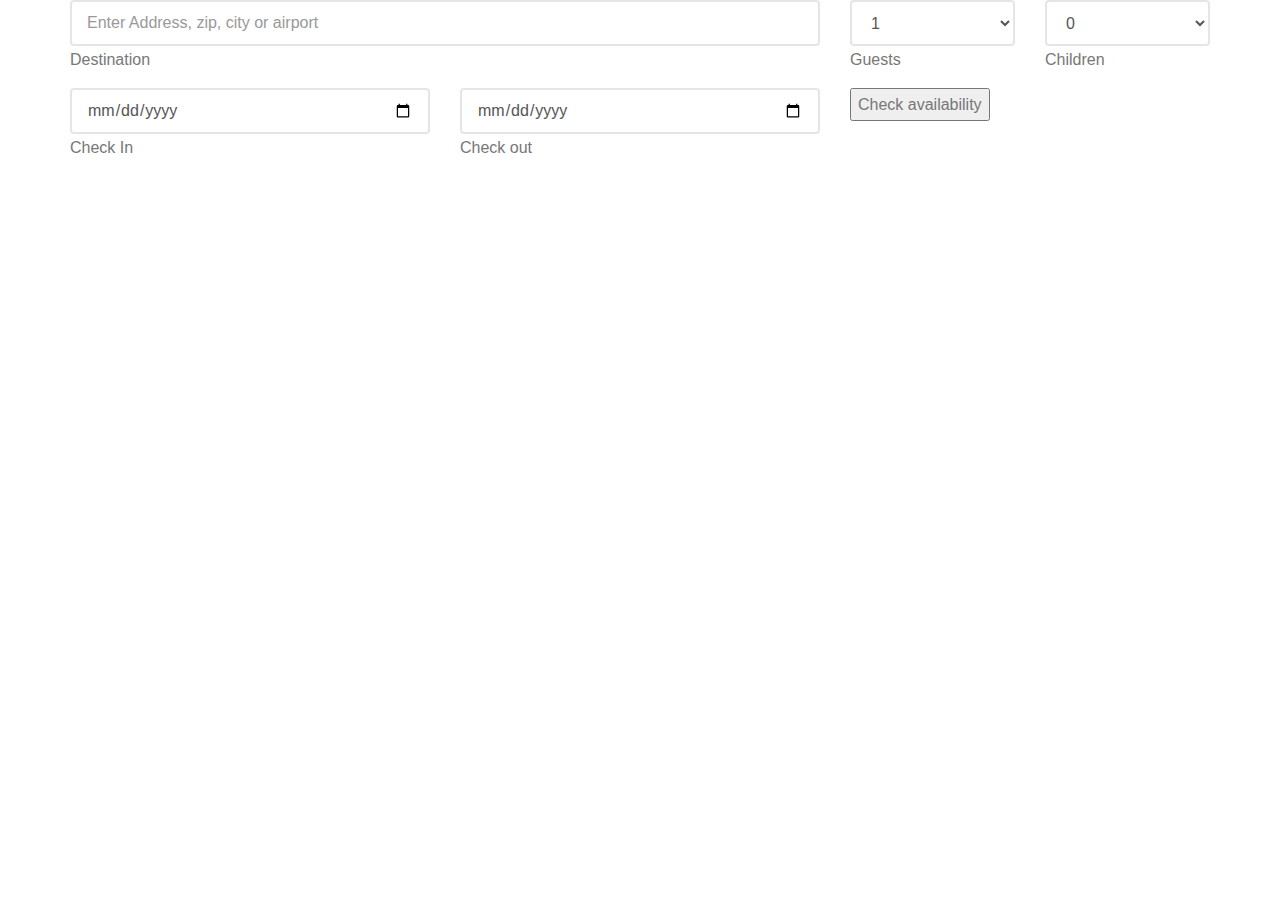
<file: inici.html>
<!DOCTYPE html>
<html lang="en">

<head>
	<meta charset="utf-8">
	<meta http-equiv="X-UA-Compatible" content="IE=edge">
	<meta name="viewport" content="width=device-width, initial-scale=1">
	<!-- The above 3 meta tags *must* come first in the head; any other head content must come *after* these tags -->

	<title>Booking Form HTML Template</title>

	<!-- Google font -->
	<link href="https://fonts.googleapis.com/css?family=Montserrat:300,600" rel="stylesheet">

	<!-- Bootstrap -->
	<link type="text/css" rel="stylesheet" href="css/bootstrap.min.css" />

	<!-- Custom stlylesheet -->
	<link type="text/css" rel="stylesheet" href="css/style.css" />

	<!-- HTML5 shim and Respond.js for IE8 support of HTML5 elements and media queries -->
	<!-- WARNING: Respond.js doesn't work if you view the page via file:// -->
	<!--[if lt IE 9]>
		  <script src="https://oss.maxcdn.com/html5shiv/3.7.3/html5shiv.min.js"></script>
		  <script src="https://oss.maxcdn.com/respond/1.4.2/respond.min.js"></script>
		<![endif]-->

</head>

<body>
	<div id="booking" class="section">
		<div class="section-center">
			<div class="container">
				<div class="row">
					<div class="booking-form">
						<form>
							<div class="col-md-8">
								<div class="form-group">
									<input class="form-control" type="text" placeholder="Enter Address, zip, city or airport">
									<span class="form-label">Destination</span>
								</div>
							</div>
							<div class="col-md-2">
								<div class="form-group">
									<select class="form-control">
										<option>1</option>
										<option>2</option>
										<option>3</option>
									</select>
									<span class="select-arrow"></span>
									<span class="form-label">Guests</span>
								</div>
							</div>
							<div class="col-md-2">
								<div class="form-group">
									<select class="form-control">
										<option>0</option>
										<option>1</option>
										<option>2</option>
									</select>
									<span class="select-arrow"></span>
									<span class="form-label">Children</span>
								</div>
							</div>
							<div class="col-md-4">
								<div class="form-group">
									<input class="form-control" type="date" required>
									<span class="form-label">Check In</span>
								</div>
							</div>
							<div class="col-md-4">
								<div class="form-group">
									<input class="form-control" type="date" required>
									<span class="form-label">Check out</span>
								</div>
							</div>
							<div class="col-md-4">
								<div class="form-btn">
									<button class="submit-btn">Check availability</button>
								</div>
							</div>
						</form>
					</div>
				</div>
			</div>
		</div>
	</div>
</body><!-- This templates was made by Colorlib (https://colorlib.com) -->

</html>
</file>
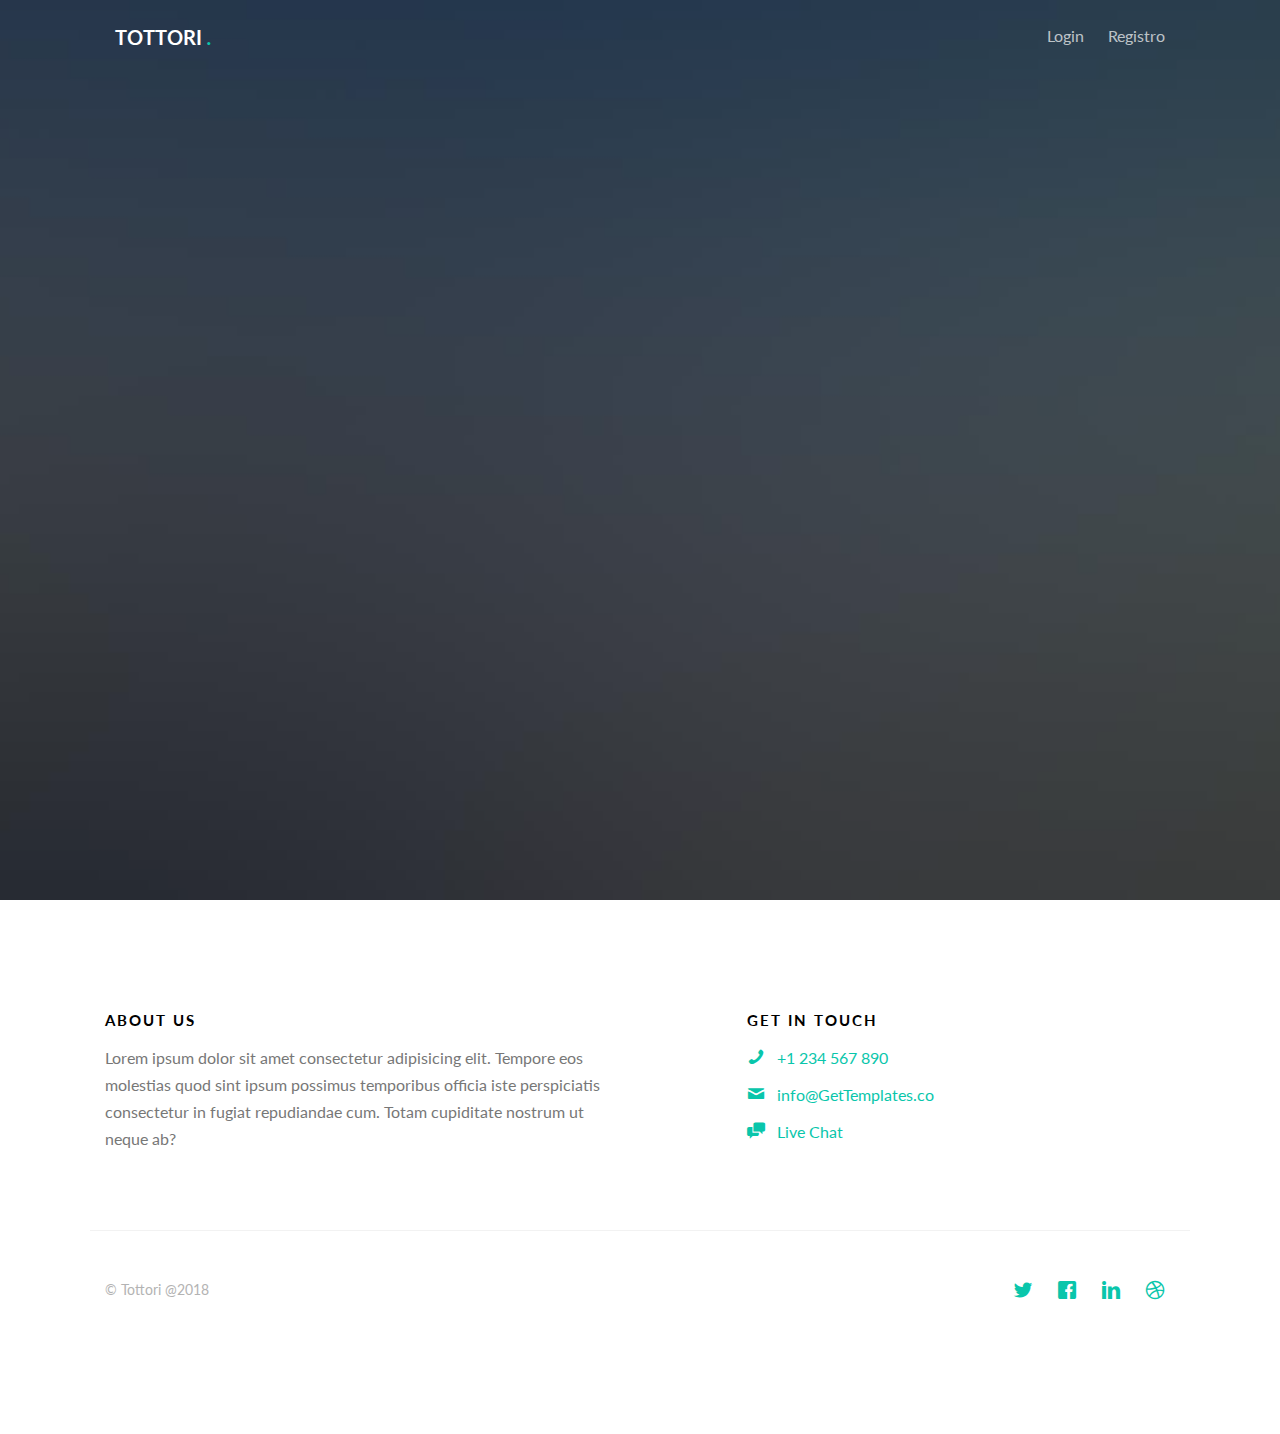
<file: login.html>
<!DOCTYPE HTML>
<!--
	Aesthetic by gettemplates.co
	Twitter: http://twitter.com/gettemplateco
	URL: http://gettemplates.co
-->
<html>
<head>
    <meta charset="utf-8">
    <meta http-equiv="X-UA-Compatible" content="IE=edge">
    <title>Traveler &mdash; Free Website Template, Free HTML5 Template by GetTemplates.co</title>
    <meta name="viewport" content="width=device-width, initial-scale=1">
    <meta name="description" content="Free HTML5 Website Template by GetTemplates.co" />
    <meta name="keywords" content="free website templates, free html5, free template, free bootstrap, free website template, html5, css3, mobile first, responsive" />
    <meta name="author" content="GetTemplates.co" />

    <!-- Facebook and Twitter integration -->
    <meta property="og:title" content=""/>
    <meta property="og:image" content=""/>
    <meta property="og:url" content=""/>
    <meta property="og:site_name" content=""/>
    <meta property="og:description" content=""/>
    <meta name="twitter:title" content="" />
    <meta name="twitter:image" content="" />
    <meta name="twitter:url" content="" />
    <meta name="twitter:card" content="" />

    <link href="https://fonts.googleapis.com/css?family=Lato:300,400,700" rel="stylesheet">

    <!-- Animate.css -->
    <link rel="stylesheet" href="css/animate.css">
    <!-- Icomoon Icon Fonts-->
    <link rel="stylesheet" href="css/icomoon.css">
    <!-- Themify Icons-->
    <link rel="stylesheet" href="css/themify-icons.css">
    <!-- Bootstrap  -->
    <link rel="stylesheet" href="css/bootstrap.css">

    <!-- Magnific Popup -->
    <link rel="stylesheet" href="css/magnific-popup.css">

    <!-- Magnific Popup -->
    <link rel="stylesheet" href="css/bootstrap-datepicker.min.css">

    <!-- Owl Carousel  -->
    <link rel="stylesheet" href="css/owl.carousel.min.css">
    <link rel="stylesheet" href="css/owl.theme.default.min.css">

    <!-- Theme style  -->
    <link rel="stylesheet" href="css/style.css">

    <!-- Modernizr JS -->
    <script src="js/modernizr-2.6.2.min.js"></script>
    <!-- FOR IE9 below -->
    <!--[if lt IE 9]>
    <script src="js/respond.min.js"></script>
    <![endif]-->

</head>
<body>

<div class="gtco-loader"></div>

<div id="page">


    <!-- <div class="page-inner"> -->
    <nav class="gtco-nav" role="navigation">
        <div class="gtco-container">

            <div class="row">
                <div class="col-sm-4 col-xs-12">
                    <div id="gtco-logo"><a href="index.html">Tottori <em>.</em></a></div>
                </div>
                <div class="col-xs-8 text-right menu-1">
                    <ul>
                        <li> <a href="login.html">Login</a></li>
                        <li> <a href="registro.html">Registro</a></li>
                    </ul>
                </div>
            </div>

        </div>
    </nav>
    <header id="gtco-header" class="gtco-cover gtco-cover-md" role="banner" style="background-image: url(images/img_bg_2.jpg)">
        <div class="overlay"></div>
        <div class="gtco-container">
            <div class="row">
                <div class="col-md-12 col-md-offset-0 text-left">


                    <div class="row row-mt-15em">
                        <div class="col-md-4 mt-text animate-box" data-animate-effect="fadeInUp">
                            <h1>Haz login</h1>
                        </div>
                        <div class="col-md-6 col-md-push-1 animate-box" data-animate-effect="fadeInRight">
                            <div class="form-wrap">
                                <div class="tab">

                                    <div class="tab-content">
                                        <div class="tab-content-inner active" data-content="signup">
                                            <h3>Login</h3>
                                            <form id="formLogin" method="post" action="#">
                                                <div class="row form-group">
                                                    <div class="col-md-12">
                                                        <label class="sr-only" for="nombre">Nombre usuario</label>
                                                        <input name="nombre" type="text" id="nombre" class="form-control" placeholder="Tu nombre">
                                                    </div>

                                                </div>

                                                <div class="row form-group">
                                                    <div class="col-md-12">
                                                        <label class="sr-only" for="email">Password</label>
                                                        <input name="email" type="text" id="email" class="form-control" placeholder="Tu contraseña">
                                                    </div>
                                                </div>

                                                <div class="form-group">
                                                    <input name="loginSubmit" type="submit" value="Entrar" class="btn btn-primary">
                                                </div>
                                            </form>
                                        </div>


                                    </div>
                                </div>
                            </div>
                        </div>
                    </div>


                </div>
            </div>
        </div>
    </header>


    <footer id="gtco-footer" role="contentinfo">
        <div class="gtco-container">
            <div class="row row-p	b-md">

                <div class="col-md-6">
                    <div class="gtco-widget">
                        <h3>About Us</h3>
                        <p>Lorem ipsum dolor sit amet consectetur adipisicing elit. Tempore eos molestias quod sint ipsum possimus temporibus officia iste perspiciatis consectetur in fugiat repudiandae cum. Totam cupiditate nostrum ut neque ab?</p>
                    </div>
                </div>



                <div class="col-md-6 col-md-push-1">
                    <div class="gtco-widget">
                        <h3>Get In Touch</h3>
                        <ul class="gtco-quick-contact">
                            <li><a href="#"><i class="icon-phone"></i> +1 234 567 890</a></li>
                            <li><a href="#"><i class="icon-mail2"></i> info@GetTemplates.co</a></li>
                            <li><a href="#"><i class="icon-chat"></i> Live Chat</a></li>
                        </ul>
                    </div>
                </div>

            </div>

            <div class="row copyright">
                <div class="col-md-12">
                    <p class="pull-left">
                        <small class="block">&copy; Tottori @2018</small>
                    </p>
                    <p class="pull-right">
                    <ul class="gtco-social-icons pull-right">
                        <li><a href="#"><i class="icon-twitter"></i></a></li>
                        <li><a href="#"><i class="icon-facebook"></i></a></li>
                        <li><a href="#"><i class="icon-linkedin"></i></a></li>
                        <li><a href="#"><i class="icon-dribbble"></i></a></li>
                    </ul>
                    </p>
                </div>
            </div>

        </div>
    </footer>
    <!-- </div> -->

</div>

<div class="gototop js-top">
    <a href="#" class="js-gotop"><i class="icon-arrow-up"></i></a>
</div>

<!-- jQuery -->
<script src="js/jquery.min.js"></script>
<!-- jQuery Easing -->
<script src="js/jquery.easing.1.3.js"></script>
<!-- Bootstrap -->
<script src="js/bootstrap.min.js"></script>
<!-- Waypoints -->
<script src="js/jquery.waypoints.min.js"></script>
<!-- Carousel -->
<script src="js/owl.carousel.min.js"></script>
<!-- countTo -->
<script src="js/jquery.countTo.js"></script>

<!-- Stellar Parallax -->
<script src="js/jquery.stellar.min.js"></script>

<!-- Magnific Popup -->
<script src="js/jquery.magnific-popup.min.js"></script>
<script src="js/magnific-popup-options.js"></script>

<!-- Datepicker -->
<script src="js/bootstrap-datepicker.min.js"></script>


<!-- Main -->
<script src="js/main.js"></script>

</body>
</html>
</file>
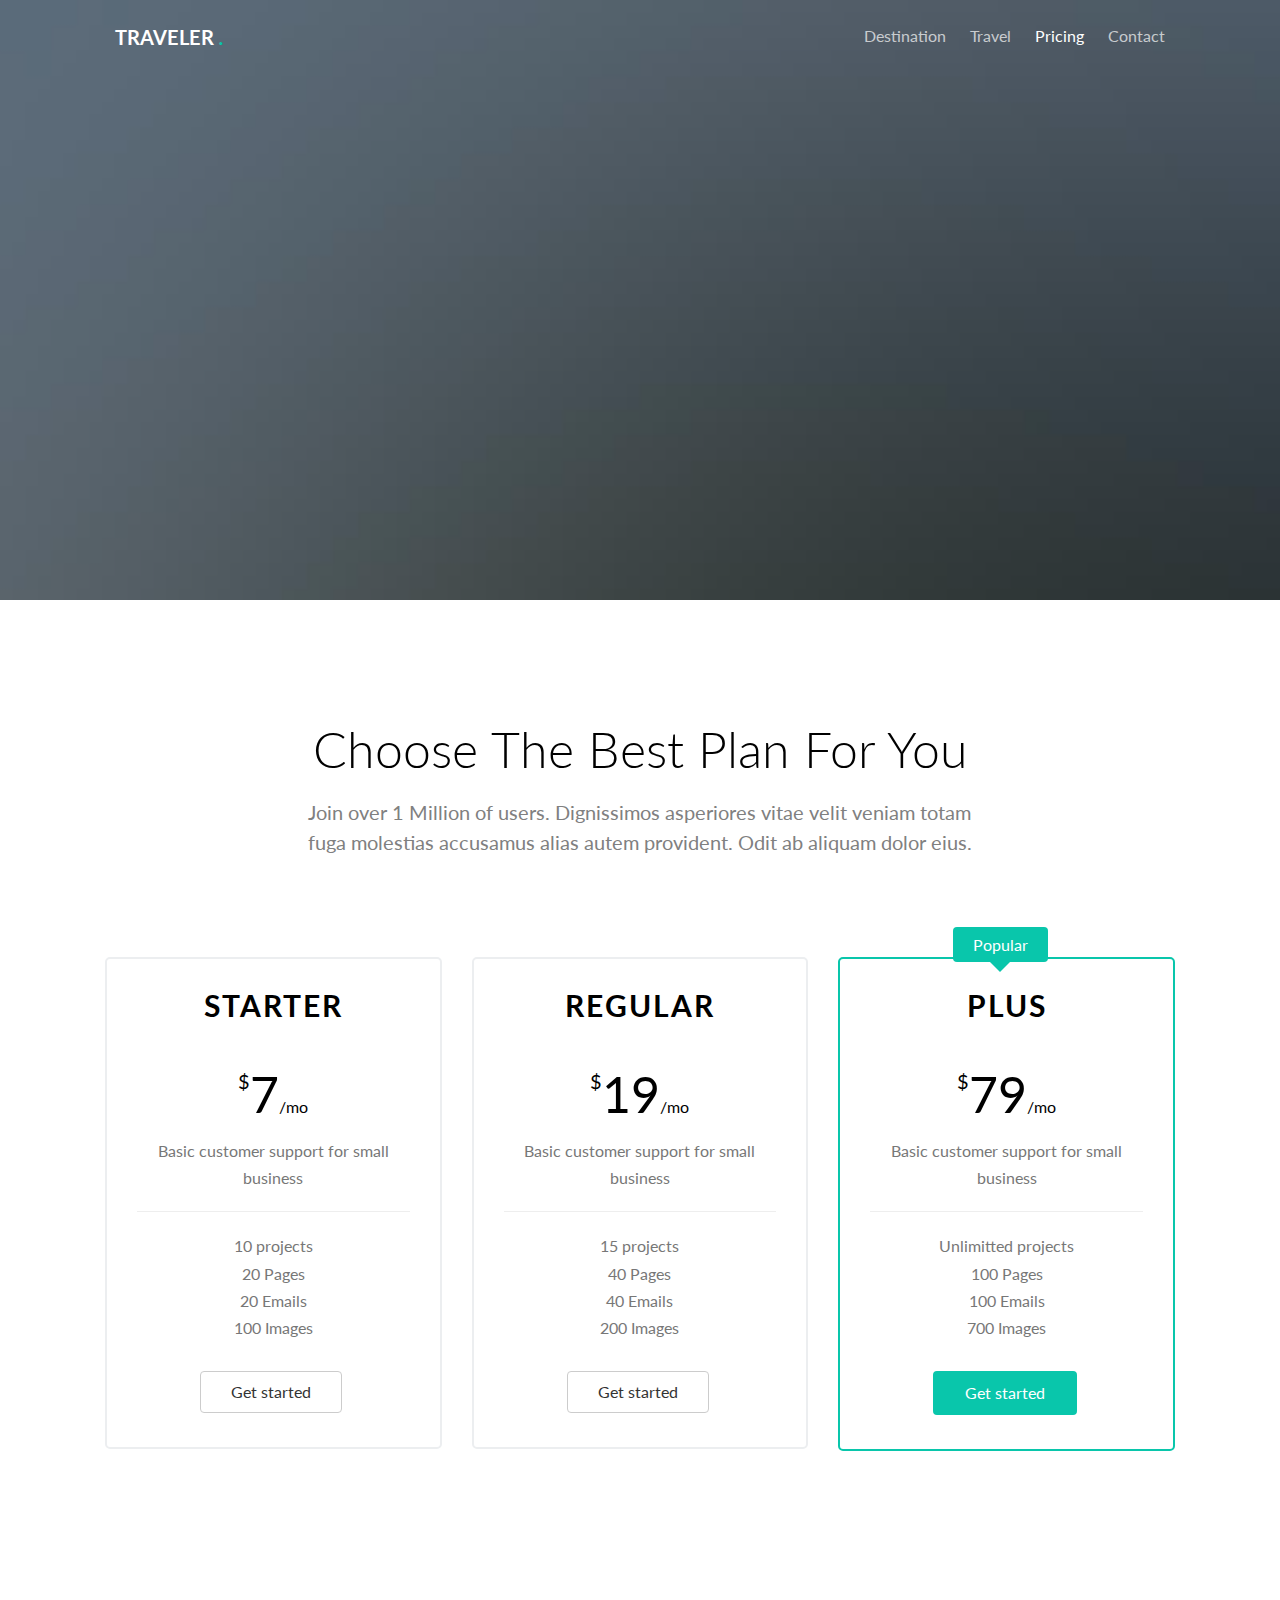
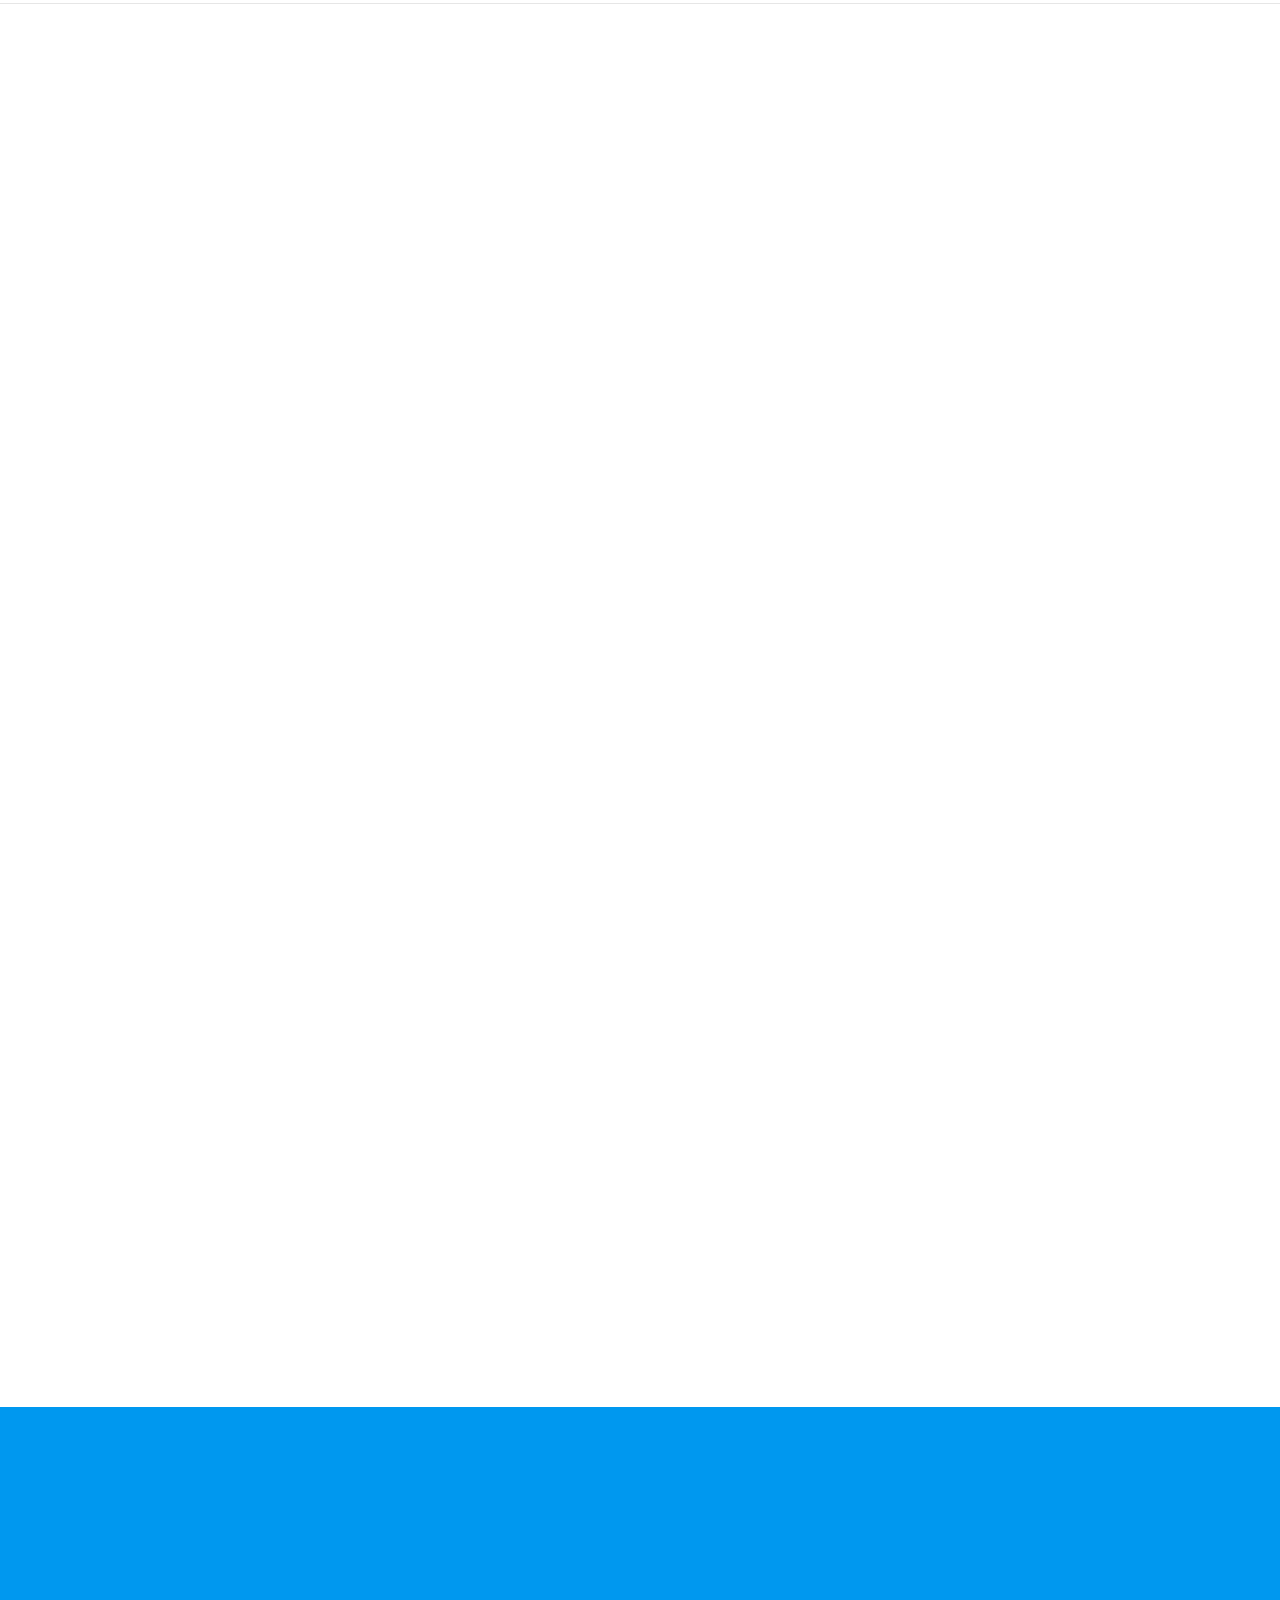
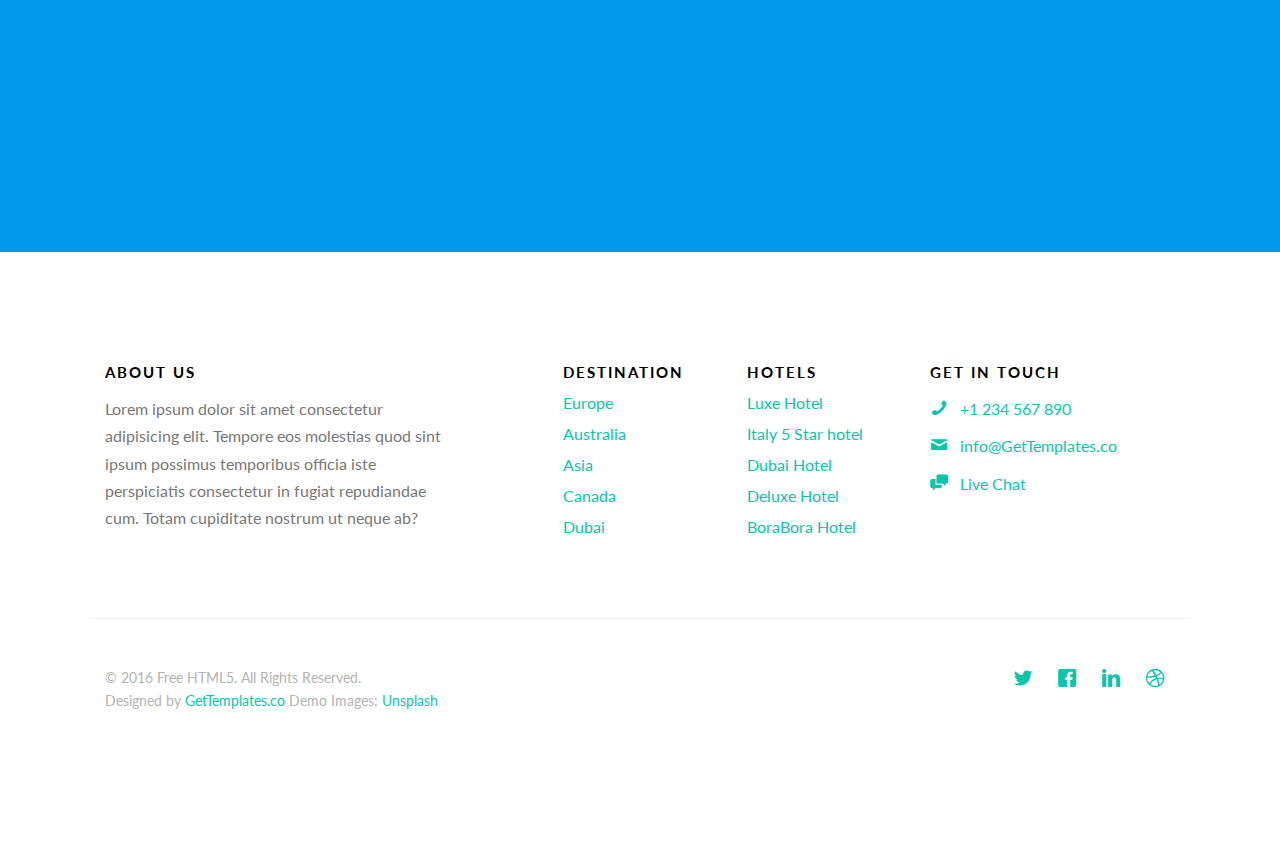
<file: pricing.html>
<!DOCTYPE HTML>
<!--
	Aesthetic by gettemplates.co
	Twitter: http://twitter.com/gettemplateco
	URL: http://gettemplates.co
-->
<html>
	<head>
	<meta charset="utf-8">
	<meta http-equiv="X-UA-Compatible" content="IE=edge">
	<title>Traveler &mdash; Free Website Template, Free HTML5 Template by GetTemplates.co</title>
	<meta name="viewport" content="width=device-width, initial-scale=1">
	<meta name="description" content="Free HTML5 Website Template by GetTemplates.co" />
	<meta name="keywords" content="free website templates, free html5, free template, free bootstrap, free website template, html5, css3, mobile first, responsive" />
	<meta name="author" content="GetTemplates.co" />

  	<!-- Facebook and Twitter integration -->
	<meta property="og:title" content=""/>
	<meta property="og:image" content=""/>
	<meta property="og:url" content=""/>
	<meta property="og:site_name" content=""/>
	<meta property="og:description" content=""/>
	<meta name="twitter:title" content="" />
	<meta name="twitter:image" content="" />
	<meta name="twitter:url" content="" />
	<meta name="twitter:card" content="" />

	<link href="https://fonts.googleapis.com/css?family=Lato:300,400,700" rel="stylesheet">
	
	<!-- Animate.css -->
	<link rel="stylesheet" href="css/animate.css">
	<!-- Icomoon Icon Fonts-->
	<link rel="stylesheet" href="css/icomoon.css">
	<!-- Themify Icons-->
	<link rel="stylesheet" href="css/themify-icons.css">
	<!-- Bootstrap  -->
	<link rel="stylesheet" href="css/bootstrap.css">

	<!-- Magnific Popup -->
	<link rel="stylesheet" href="css/magnific-popup.css">

	<!-- Magnific Popup -->
	<link rel="stylesheet" href="css/bootstrap-datepicker.min.css">

	<!-- Owl Carousel  -->
	<link rel="stylesheet" href="css/owl.carousel.min.css">
	<link rel="stylesheet" href="css/owl.theme.default.min.css">

	<!-- Theme style  -->
	<link rel="stylesheet" href="css/style.css">

	<!-- Modernizr JS -->
	<script src="js/modernizr-2.6.2.min.js"></script>
	<!-- FOR IE9 below -->
	<!--[if lt IE 9]>
	<script src="js/respond.min.js"></script>
	<![endif]-->

	</head>
	<body>
		
	<div class="gtco-loader"></div>
	
	<div id="page">

	
	<!-- <div class="page-inner"> -->
	<nav class="gtco-nav" role="navigation">
		<div class="gtco-container">
			
			<div class="row">
				<div class="col-sm-4 col-xs-12">
					<div id="gtco-logo"><a href="index.html">Traveler <em>.</em></a></div>
				</div>
				<div class="col-xs-8 text-right menu-1">
					<ul>
						<li><a href="destination.html">Destination</a></li>
						<li class="has-dropdown">
							<a href="#">Travel</a>
							<ul class="dropdown">
								<li><a href="#">Europe</a></li>
								<li><a href="#">Asia</a></li>
								<li><a href="#">America</a></li>
								<li><a href="#">Canada</a></li>
							</ul>
						</li>
						<li class="active"><a href="pricing.html">Pricing</a></li>
						<li><a href="contact.html">Contact</a></li>
					</ul>	
				</div>
			</div>
			
		</div>
	</nav>
	
	<header id="gtco-header" class="gtco-cover gtco-cover-sm" role="banner" style="background-image: url(images/img_2.jpg)">
		<div class="overlay"></div>
		<div class="gtco-container">
			<div class="row">
				<div class="col-md-12 col-md-offset-0 text-center">
					<div class="row row-mt-15em">

						<div class="col-md-12 mt-text animate-box" data-animate-effect="fadeInUp">
							<h1>Plans for Everyone</h1>	
						</div>
						
					</div>
					
				</div>
			</div>
		</div>
	</header>
	
	
	
	<div class="gtco-section border-bottom">
		<div class="gtco-container">
			<div class="row">
				<div class="col-md-8 col-md-offset-2 text-center gtco-heading">
					<h2>Choose The Best Plan For You</h2>
					<p>Join over 1 Million of users. Dignissimos asperiores vitae velit veniam totam fuga molestias accusamus alias autem provident. Odit ab aliquam dolor eius.</p>
				</div>
			</div>
			<div class="row">
				<div class="col-md-4">
					<div class="price-box">
						<h2 class="pricing-plan">Starter</h2>
						<div class="price"><sup class="currency">$</sup>7<small>/mo</small></div>
						<p>Basic customer support for small business</p>
						<hr>
						<ul class="pricing-info">
							<li>10 projects</li>
							<li>20 Pages</li>
							<li>20 Emails</li>
							<li>100 Images</li>
						</ul>
						<a href="#" class="btn btn-default btn-sm">Get started</a>
					</div>
				</div>
				<div class="col-md-4">
					<div class="price-box">
						<h2 class="pricing-plan">Regular</h2>
						<div class="price"><sup class="currency">$</sup>19<small>/mo</small></div>
						<p>Basic customer support for small business</p>
						<hr>
						<ul class="pricing-info">
							<li>15 projects</li>
							<li>40 Pages</li>
							<li>40 Emails</li>
							<li>200 Images</li>
						</ul>
						<a href="#" class="btn btn-default btn-sm">Get started</a>
					</div>
				</div>
				<div class="col-md-4">
					<div class="price-box popular">
						<div class="popular-text">Popular</div>
						<h2 class="pricing-plan">Plus</h2>
						<div class="price"><sup class="currency">$</sup>79<small>/mo</small></div>
						<p>Basic customer support for small business</p>
						<hr>
						<ul class="pricing-info">
							<li>Unlimitted projects</li>
							<li>100 Pages</li>
							<li>100 Emails</li>
							<li>700 Images</li>
						</ul>
						<a href="#" class="btn btn-primary btn-sm">Get started</a>
					</div>
				</div>
			</div>
		</div>
	</div>

	<div class="gtco-section">
		<div class="gtco-container">
			<div class="row">
				<div class="col-md-8 col-md-offset-2 text-center gtco-heading animate-box">
					<h2>Frequently Ask Questions</h2>
					<p>Dignissimos asperiores vitae velit veniam totam fuga molestias accusamus alias autem provident. Odit ab aliquam dolor eius.</p>
				</div>
			</div>
			<div class="row">
				<div class="col-md-8 col-md-offset-2">
					<ul class="fh5co-faq-list">
						<li class="animate-box">
							<h2>What is Traveler?</h2>
							<p>Far far away, behind the word mountains, far from the countries Vokalia and Consonantia, there live the blind texts. Separated they live in Bookmarksgrove right at the coast of the Semantics, a large language ocean.</p>
						</li>
						<li class="animate-box">
							<h2>What language are available?</h2>
							<p>Far far away, behind the word mountains, far from the countries Vokalia and Consonantia, there live the blind texts. Separated they live in Bookmarksgrove right at the coast of the Semantics, a large language ocean.</p>
						</li>
						<li class="animate-box">
							<h2>I have technical problem, who do I email?</h2>
							<p>Far far away, behind the word mountains, far from the countries Vokalia and Consonantia, there live the blind texts. Separated they live in Bookmarksgrove right at the coast of the Semantics, a large language ocean.</p>
						</li>
						<li class="animate-box">
							<h2>Can I have a username that is already taken?</h2>
							<p>Far far away, behind the word mountains, far from the countries Vokalia and Consonantia, there live the blind texts. Separated they live in Bookmarksgrove right at the coast of the Semantics, a large language ocean.</p>
						</li>
						<li class="animate-box">
							<h2>How do I use Traveler features?</h2>
							<p>Far far away, behind the word mountains, far from the countries Vokalia and Consonantia, there live the blind texts. Separated they live in Bookmarksgrove right at the coast of the Semantics, a large language ocean.</p>
						</li>
						<li class="animate-box">
							<h2>Is Traveler free??</h2>
							<p>Far far away, behind the word mountains, far from the countries Vokalia and Consonantia, there live the blind texts. Separated they live in Bookmarksgrove right at the coast of the Semantics, a large language ocean.</p>
						</li>
					</ul>
				</div>
			</div>
		</div>
	</div>

	
	<div id="gtco-subscribe">
		<div class="gtco-container">
			<div class="row animate-box">
				<div class="col-md-8 col-md-offset-2 text-center gtco-heading">
					<h2>Subscribe</h2>
					<p>Be the first to know about the new templates.</p>
				</div>
			</div>
			<div class="row animate-box">
				<div class="col-md-8 col-md-offset-2">
					<form class="form-inline">
						<div class="col-md-6 col-sm-6">
							<div class="form-group">
								<label for="email" class="sr-only">Email</label>
								<input type="email" class="form-control" id="email" placeholder="Your Email">
							</div>
						</div>
						<div class="col-md-6 col-sm-6">
							<button type="submit" class="btn btn-default btn-block">Subscribe</button>
						</div>
					</form>
				</div>
			</div>
		</div>
	</div>

	<footer id="gtco-footer" role="contentinfo">
		<div class="gtco-container">
			<div class="row row-p	b-md">

				<div class="col-md-4">
					<div class="gtco-widget">
						<h3>About Us</h3>
						<p>Lorem ipsum dolor sit amet consectetur adipisicing elit. Tempore eos molestias quod sint ipsum possimus temporibus officia iste perspiciatis consectetur in fugiat repudiandae cum. Totam cupiditate nostrum ut neque ab?</p>
					</div>
				</div>

				<div class="col-md-2 col-md-push-1">
					<div class="gtco-widget">
						<h3>Destination</h3>
						<ul class="gtco-footer-links">
							<li><a href="#">Europe</a></li>
							<li><a href="#">Australia</a></li>
							<li><a href="#">Asia</a></li>
							<li><a href="#">Canada</a></li>
							<li><a href="#">Dubai</a></li>
						</ul>
					</div>
				</div>

				<div class="col-md-2 col-md-push-1">
					<div class="gtco-widget">
						<h3>Hotels</h3>
						<ul class="gtco-footer-links">
							<li><a href="#">Luxe Hotel</a></li>
							<li><a href="#">Italy 5 Star hotel</a></li>
							<li><a href="#">Dubai Hotel</a></li>
							<li><a href="#">Deluxe Hotel</a></li>
							<li><a href="#">BoraBora Hotel</a></li>
						</ul>
					</div>
				</div>

				<div class="col-md-3 col-md-push-1">
					<div class="gtco-widget">
						<h3>Get In Touch</h3>
						<ul class="gtco-quick-contact">
							<li><a href="#"><i class="icon-phone"></i> +1 234 567 890</a></li>
							<li><a href="#"><i class="icon-mail2"></i> info@GetTemplates.co</a></li>
							<li><a href="#"><i class="icon-chat"></i> Live Chat</a></li>
						</ul>
					</div>
				</div>

			</div>

			<div class="row copyright">
				<div class="col-md-12">
					<p class="pull-left">
						<small class="block">&copy; 2016 Free HTML5. All Rights Reserved.</small> 
						<small class="block">Designed by <a href="http://GetTemplates.co/" target="_blank">GetTemplates.co</a> Demo Images: <a href="http://unsplash.com/" target="_blank">Unsplash</a></small>
					</p>
					<p class="pull-right">
						<ul class="gtco-social-icons pull-right">
							<li><a href="#"><i class="icon-twitter"></i></a></li>
							<li><a href="#"><i class="icon-facebook"></i></a></li>
							<li><a href="#"><i class="icon-linkedin"></i></a></li>
							<li><a href="#"><i class="icon-dribbble"></i></a></li>
						</ul>
					</p>
				</div>
			</div>

		</div>
	</footer>
	<!-- </div> -->

	</div>

	<div class="gototop js-top">
		<a href="#" class="js-gotop"><i class="icon-arrow-up"></i></a>
	</div>
	
	<!-- jQuery -->
	<script src="js/jquery.min.js"></script>
	<!-- jQuery Easing -->
	<script src="js/jquery.easing.1.3.js"></script>
	<!-- Bootstrap -->
	<script src="js/bootstrap.min.js"></script>
	<!-- Waypoints -->
	<script src="js/jquery.waypoints.min.js"></script>
	<!-- Carousel -->
	<script src="js/owl.carousel.min.js"></script>
	<!-- countTo -->
	<script src="js/jquery.countTo.js"></script>

	<!-- Stellar Parallax -->
	<script src="js/jquery.stellar.min.js"></script>

	<!-- Magnific Popup -->
	<script src="js/jquery.magnific-popup.min.js"></script>
	<script src="js/magnific-popup-options.js"></script>
	
	<!-- Datepicker -->
	<script src="js/bootstrap-datepicker.min.js"></script>
	

	<!-- Main -->
	<script src="js/main.js"></script>

	</body>
</html>
</file>
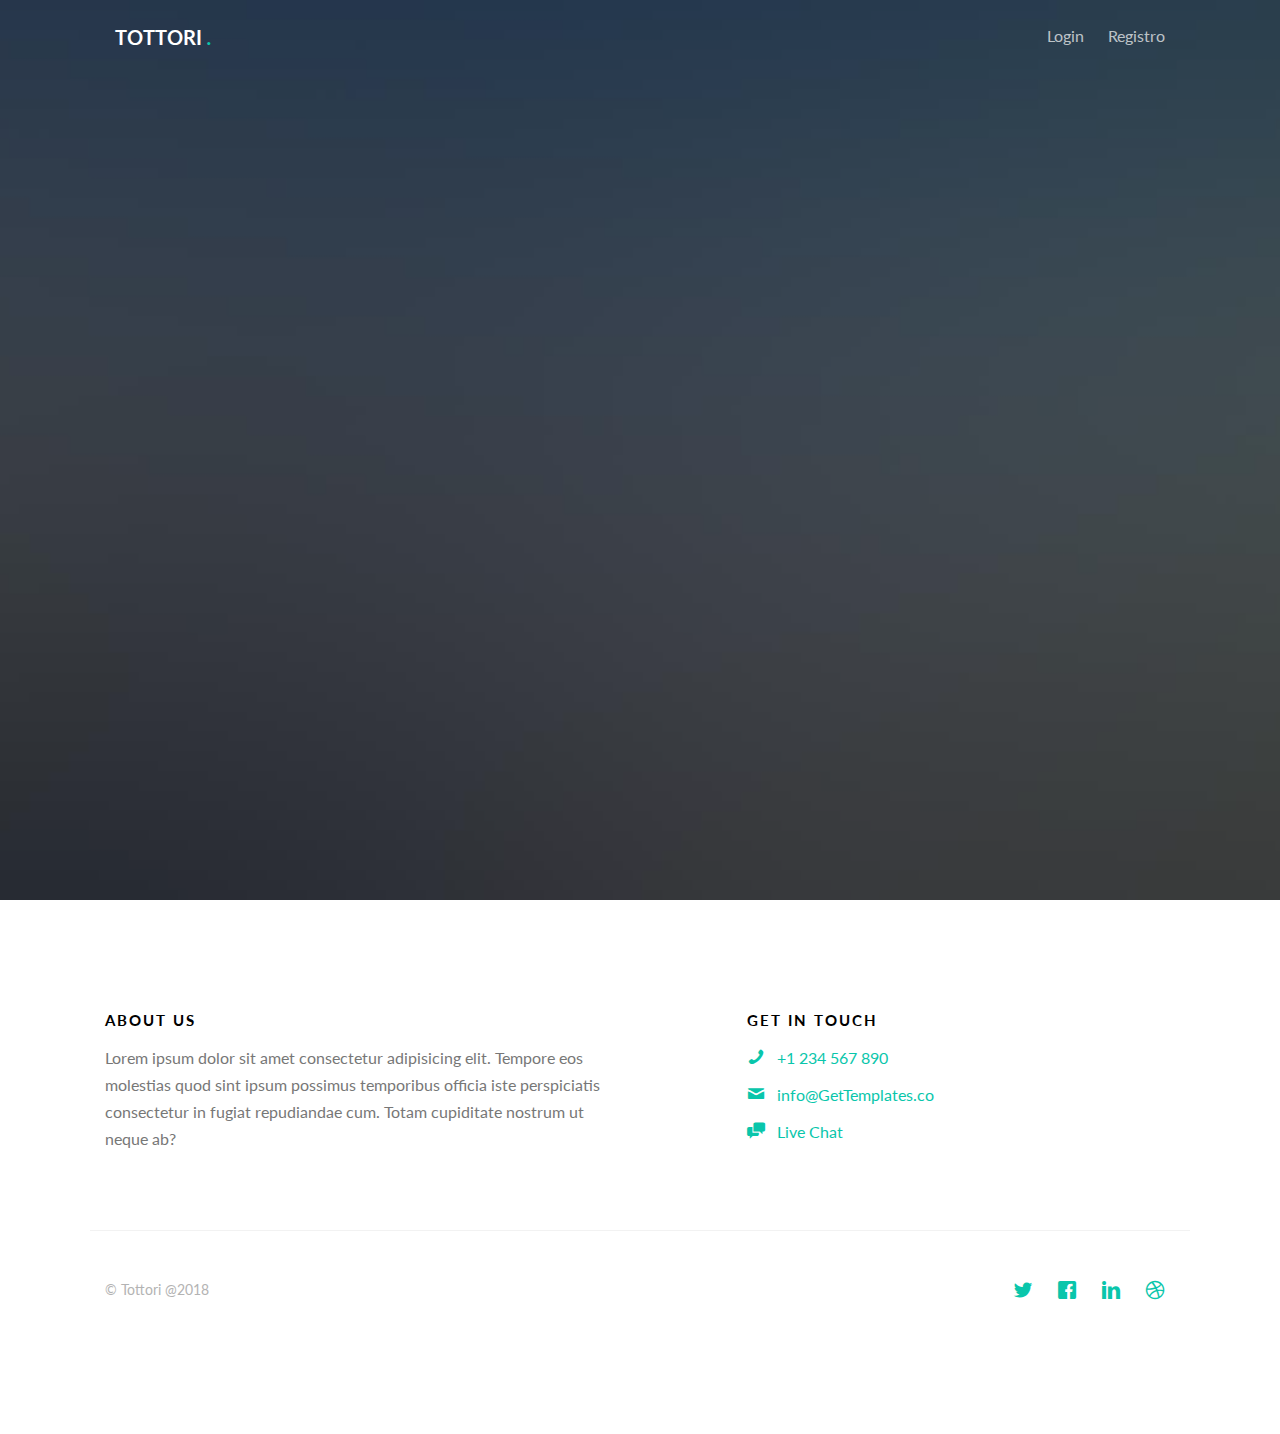
<file: registro.html>
<!DOCTYPE HTML>
<html>
<head>
    <meta charset="utf-8">
    <meta http-equiv="X-UA-Compatible" content="IE=edge">
    <title>Tottori</title>
    <meta name="viewport" content="width=device-width, initial-scale=1">
    <meta name="description" content="Free HTML5 Website Template by GetTemplates.co" />
    <meta name="keywords" content="free website templates, free html5, free template, free bootstrap, free website template, html5, css3, mobile first, responsive" />
    <meta name="author" content="GetTemplates.co" />

    <!-- Facebook and Twitter integration -->
    <meta property="og:title" content=""/>
    <meta property="og:image" content=""/>
    <meta property="og:url" content=""/>
    <meta property="og:site_name" content=""/>
    <meta property="og:description" content=""/>
    <meta name="twitter:title" content="" />
    <meta name="twitter:image" content="" />
    <meta name="twitter:url" content="" />
    <meta name="twitter:card" content="" />

    <link href="https://fonts.googleapis.com/css?family=Lato:300,400,700" rel="stylesheet">

    <!-- Animate.css -->
    <link rel="stylesheet" href="css/animate.css">
    <!-- Icomoon Icon Fonts-->
    <link rel="stylesheet" href="css/icomoon.css">
    <!-- Themify Icons-->
    <link rel="stylesheet" href="css/themify-icons.css">
    <!-- Bootstrap  -->
    <link rel="stylesheet" href="css/bootstrap.css">

    <!-- Magnific Popup -->
    <link rel="stylesheet" href="css/magnific-popup.css">

    <!-- Magnific Popup -->
    <link rel="stylesheet" href="css/bootstrap-datepicker.min.css">

    <!-- Owl Carousel  -->
    <link rel="stylesheet" href="css/owl.carousel.min.css">
    <link rel="stylesheet" href="css/owl.theme.default.min.css">

    <!-- Theme style  -->
    <link rel="stylesheet" href="css/style.css">

    <!-- Modernizr JS -->
    <script src="js/modernizr-2.6.2.min.js"></script>
    <!-- FOR IE9 below -->
    <!--[if lt IE 9]>
    <script src="js/respond.min.js"></script>
    <![endif]-->

</head>
<body>

<div class="gtco-loader"></div>

<div id="page">


    <!-- <div class="page-inner"> -->
    <nav class="gtco-nav" role="navigation">
        <div class="gtco-container">

            <div class="row">
                <div class="col-sm-4 col-xs-12">
                    <div id="gtco-logo"><a href="index.html">Tottori <em>.</em></a></div>
                </div>
                <div class="col-xs-8 text-right menu-1">
                    <ul>
                        <li> <a href="login.html">Login</a></li>
                        <li> <a href="registro.html">Registro</a></li>
                    </ul>
                </div>
            </div>

        </div>
    </nav>
    <header id="gtco-header" class="gtco-cover gtco-cover-md" role="banner" style="background-image: url(images/img_bg_2.jpg)">
        <div class="overlay"></div>
        <div class="gtco-container">
            <div class="row">
                <div class="col-md-12 col-md-offset-0 text-left">


                    <div class="row row-mt-15em">
                        <div class="col-md-4 mt-text animate-box" data-animate-effect="fadeInUp">
                            <h1>Registrarme</h1>
                        </div>

                        <div class="col-md-6 col-md-push-1 animate-box" data-animate-effect="fadeInRight">
                            <div class="form-wrap">
                                <div class="tab">

                                    <div class="tab-content">
                                        <div class="tab-content-inner active" data-content="signup">
                                            <h3>Registro</h3>
                                            <form id="formRegistro" method="post" action="#">
                                                <div class="row form-group">
                                                    <div class="col-md-12">
                                                        <label class="sr-only" for="nombre">Nombre completo</label>
                                                        <input name="nombre" type="text" id="nombre" class="form-control" placeholder="Tu nombre">
                                                    </div>

                                                </div>
                                                <div class="row form-group">
                                                    <div class="col-md-12">
                                                        <label class="sr-only" for="username">Nombre usuario</label>
                                                        <input name="username" type="text" id="username" class="form-control" placeholder="Tu nombre">
                                                    </div>

                                                </div>
                                                <div class="row form-group">
                                                    <div class="col-md-12">
                                                        <label class="sr-only" for="email">Email</label>
                                                        <input name="email" type="email" id="email" class="form-control" placeholder="Tu correo electrónico">
                                                    </div>
                                                </div>
                                                <div class="row form-group">
                                                    <div class="col-md-12">
                                                        <label class="sr-only" for="password">Contraseña</label>
                                                        <input name="password" type="text" id="password" class="form-control" placeholder="Tu contraseña">
                                                    </div>
                                                </div>
                                                <div class="row form-group">
                                                    <div class="col-md-12">
                                                        <label class="sr-only" for="repeatPassword">Repetir contraseña</label>
                                                        <input name="repeatPassword" type="text" id="repeatPassword" class="form-control" placeholder="Repite tu contraseña">
                                                    </div>
                                                </div>

                                                <div class="form-group">
                                                    <input name="registroSubmit" type="submit" value="Registrarme" class="btn btn-primary">
                                                </div>
                                            </form>
                                        </div>


                                    </div>
                                </div>
                            </div>
                        </div>

                    </div>


                </div>
            </div>
        </div>
    </header>


    <footer id="gtco-footer" role="contentinfo">
        <div class="gtco-container">
            <div class="row row-p	b-md">

                <div class="col-md-6">
                    <div class="gtco-widget">
                        <h3>About Us</h3>
                        <p>Lorem ipsum dolor sit amet consectetur adipisicing elit. Tempore eos molestias quod sint ipsum possimus temporibus officia iste perspiciatis consectetur in fugiat repudiandae cum. Totam cupiditate nostrum ut neque ab?</p>
                    </div>
                </div>



                <div class="col-md-6 col-md-push-1">
                    <div class="gtco-widget">
                        <h3>Get In Touch</h3>
                        <ul class="gtco-quick-contact">
                            <li><a href="#"><i class="icon-phone"></i> +1 234 567 890</a></li>
                            <li><a href="#"><i class="icon-mail2"></i> info@GetTemplates.co</a></li>
                            <li><a href="#"><i class="icon-chat"></i> Live Chat</a></li>
                        </ul>
                    </div>
                </div>

            </div>

            <div class="row copyright">
                <div class="col-md-12">
                    <p class="pull-left">
                        <small class="block">&copy; Tottori @2018</small>
                    </p>
                    <p class="pull-right">
                    <ul class="gtco-social-icons pull-right">
                        <li><a href="#"><i class="icon-twitter"></i></a></li>
                        <li><a href="#"><i class="icon-facebook"></i></a></li>
                        <li><a href="#"><i class="icon-linkedin"></i></a></li>
                        <li><a href="#"><i class="icon-dribbble"></i></a></li>
                    </ul>
                    </p>
                </div>
            </div>

        </div>
    </footer>
    <!-- </div> -->

</div>

<div class="gototop js-top">
    <a href="#" class="js-gotop"><i class="icon-arrow-up"></i></a>
</div>

<!-- jQuery -->
<script src="js/jquery.min.js"></script>
<!-- jQuery Easing -->
<script src="js/jquery.easing.1.3.js"></script>
<!-- Bootstrap -->
<script src="js/bootstrap.min.js"></script>
<!-- Waypoints -->
<script src="js/jquery.waypoints.min.js"></script>
<!-- Carousel -->
<script src="js/owl.carousel.min.js"></script>
<!-- countTo -->
<script src="js/jquery.countTo.js"></script>

<!-- Stellar Parallax -->
<script src="js/jquery.stellar.min.js"></script>

<!-- Magnific Popup -->
<script src="js/jquery.magnific-popup.min.js"></script>
<script src="js/magnific-popup-options.js"></script>

<!-- Datepicker -->
<script src="js/bootstrap-datepicker.min.js"></script>


<!-- Main -->
<script src="js/main.js"></script>

</body>
</html>
</file>
<file: css/icomoon.css>
@font-face {
  font-family: 'icomoon';
  src:  url('../fonts/icomoon/icomoon.eot?6iuir');
  src:  url('../fonts/icomoon/icomoon.eot?6iuir#iefix') format('embedded-opentype'),
    url('../fonts/icomoon/icomoon.ttf?6iuir') format('truetype'),
    url('../fonts/icomoon/icomoon.woff?6iuir') format('woff'),
    url('../fonts/icomoon/icomoon.svg?6iuir#icomoon') format('svg');
  font-weight: normal;
  font-style: normal;
}

[class^="icon-"], [class*=" icon-"] {
  /* use !important to prevent issues with browser extensions that change fonts */
  font-family: 'icomoon' !important;
  speak: none;
  font-style: normal;
  font-weight: normal;
  font-variant: normal;
  text-transform: none;
  line-height: 1;

  /* Better Font Rendering =========== */
  -webkit-font-smoothing: antialiased;
  -moz-osx-font-smoothing: grayscale;
}

.icon-eye:before {
  content: "\e000";
}
.icon-paper-clip:before {
  content: "\e001";
}
.icon-mail:before {
  content: "\e002";
}
.icon-toggle:before {
  content: "\e003";
}
.icon-layout:before {
  content: "\e004";
}
.icon-link:before {
  content: "\e005";
}
.icon-bell:before {
  content: "\e006";
}
.icon-lock:before {
  content: "\e007";
}
.icon-unlock:before {
  content: "\e008";
}
.icon-ribbon:before {
  content: "\e009";
}
.icon-image:before {
  content: "\e010";
}
.icon-signal:before {
  content: "\e011";
}
.icon-target:before {
  content: "\e012";
}
.icon-clipboard:before {
  content: "\e013";
}
.icon-clock:before {
  content: "\e014";
}
.icon-watch:before {
  content: "\e015";
}
.icon-air-play:before {
  content: "\e016";
}
.icon-camera:before {
  content: "\e017";
}
.icon-video:before {
  content: "\e018";
}
.icon-disc:before {
  content: "\e019";
}
.icon-printer:before {
  content: "\e020";
}
.icon-monitor:before {
  content: "\e021";
}
.icon-server:before {
  content: "\e022";
}
.icon-cog:before {
  content: "\e023";
}
.icon-heart:before {
  content: "\e024";
}
.icon-paragraph:before {
  content: "\e025";
}
.icon-align-justify:before {
  content: "\e026";
}
.icon-align-left:before {
  content: "\e027";
}
.icon-align-center:before {
  content: "\e028";
}
.icon-align-right:before {
  content: "\e029";
}
.icon-book:before {
  content: "\e030";
}
.icon-layers:before {
  content: "\e031";
}
.icon-stack:before {
  content: "\e032";
}
.icon-stack-2:before {
  content: "\e033";
}
.icon-paper:before {
  content: "\e034";
}
.icon-paper-stack:before {
  content: "\e035";
}
.icon-search:before {
  content: "\e036";
}
.icon-zoom-in:before {
  content: "\e037";
}
.icon-zoom-out:before {
  content: "\e038";
}
.icon-reply:before {
  content: "\e039";
}
.icon-circle-plus:before {
  content: "\e040";
}
.icon-circle-minus:before {
  content: "\e041";
}
.icon-circle-check:before {
  content: "\e042";
}
.icon-circle-cross:before {
  content: "\e043";
}
.icon-square-plus:before {
  content: "\e044";
}
.icon-square-minus:before {
  content: "\e045";
}
.icon-square-check:before {
  content: "\e046";
}
.icon-square-cross:before {
  content: "\e047";
}
.icon-microphone:before {
  content: "\e048";
}
.icon-record:before {
  content: "\e049";
}
.icon-skip-back:before {
  content: "\e050";
}
.icon-rewind:before {
  content: "\e051";
}
.icon-play:before {
  content: "\e052";
}
.icon-pause:before {
  content: "\e053";
}
.icon-stop:before {
  content: "\e054";
}
.icon-fast-forward:before {
  content: "\e055";
}
.icon-skip-forward:before {
  content: "\e056";
}
.icon-shuffle:before {
  content: "\e057";
}
.icon-repeat:before {
  content: "\e058";
}
.icon-folder:before {
  content: "\e059";
}
.icon-umbrella:before {
  content: "\e060";
}
.icon-moon:before {
  content: "\e061";
}
.icon-thermometer:before {
  content: "\e062";
}
.icon-drop:before {
  content: "\e063";
}
.icon-sun:before {
  content: "\e064";
}
.icon-cloud:before {
  content: "\e065";
}
.icon-cloud-upload:before {
  content: "\e066";
}
.icon-cloud-download:before {
  content: "\e067";
}
.icon-upload:before {
  content: "\e068";
}
.icon-download:before {
  content: "\e069";
}
.icon-location:before {
  content: "\e070";
}
.icon-location-2:before {
  content: "\e071";
}
.icon-map:before {
  content: "\e072";
}
.icon-battery:before {
  content: "\e073";
}
.icon-head:before {
  content: "\e074";
}
.icon-briefcase:before {
  content: "\e075";
}
.icon-speech-bubble:before {
  content: "\e076";
}
.icon-anchor:before {
  content: "\e077";
}
.icon-globe:before {
  content: "\e078";
}
.icon-box:before {
  content: "\e079";
}
.icon-reload:before {
  content: "\e080";
}
.icon-share:before {
  content: "\e081";
}
.icon-marquee:before {
  content: "\e082";
}
.icon-marquee-plus:before {
  content: "\e083";
}
.icon-marquee-minus:before {
  content: "\e084";
}
.icon-tag:before {
  content: "\e085";
}
.icon-power:before {
  content: "\e086";
}
.icon-command:before {
  content: "\e087";
}
.icon-alt:before {
  content: "\e088";
}
.icon-esc:before {
  content: "\e089";
}
.icon-bar-graph:before {
  content: "\e090";
}
.icon-bar-graph-2:before {
  content: "\e091";
}
.icon-pie-graph:before {
  content: "\e092";
}
.icon-star:before {
  content: "\e093";
}
.icon-arrow-left:before {
  content: "\e094";
}
.icon-arrow-right:before {
  content: "\e095";
}
.icon-arrow-up:before {
  content: "\e096";
}
.icon-arrow-down:before {
  content: "\e097";
}
.icon-volume:before {
  content: "\e098";
}
.icon-mute:before {
  content: "\e099";
}
.icon-content-right:before {
  content: "\e100";
}
.icon-content-left:before {
  content: "\e101";
}
.icon-grid:before {
  content: "\e102";
}
.icon-grid-2:before {
  content: "\e103";
}
.icon-columns:before {
  content: "\e104";
}
.icon-loader:before {
  content: "\e105";
}
.icon-bag:before {
  content: "\e106";
}
.icon-ban:before {
  content: "\e107";
}
.icon-flag:before {
  content: "\e108";
}
.icon-trash:before {
  content: "\e109";
}
.icon-expand:before {
  content: "\e110";
}
.icon-contract:before {
  content: "\e111";
}
.icon-maximize:before {
  content: "\e112";
}
.icon-minimize:before {
  content: "\e113";
}
.icon-plus:before {
  content: "\e114";
}
.icon-minus:before {
  content: "\e115";
}
.icon-check:before {
  content: "\e116";
}
.icon-cross:before {
  content: "\e117";
}
.icon-move:before {
  content: "\e118";
}
.icon-delete:before {
  content: "\e119";
}
.icon-menu:before {
  content: "\e120";
}
.icon-archive:before {
  content: "\e121";
}
.icon-inbox:before {
  content: "\e122";
}
.icon-outbox:before {
  content: "\e123";
}
.icon-file:before {
  content: "\e124";
}
.icon-file-add:before {
  content: "\e125";
}
.icon-file-subtract:before {
  content: "\e126";
}
.icon-help:before {
  content: "\e127";
}
.icon-open:before {
  content: "\e128";
}
.icon-ellipsis:before {
  content: "\e129";
}
.icon-add-to-list:before {
  content: "\e900";
}
.icon-classic-computer:before {
  content: "\e901";
}
.icon-controller-fast-backward:before {
  content: "\e902";
}
.icon-creative-commons-attribution:before {
  content: "\e903";
}
.icon-creative-commons-noderivs:before {
  content: "\e904";
}
.icon-creative-commons-noncommercial-eu:before {
  content: "\e905";
}
.icon-creative-commons-noncommercial-us:before {
  content: "\e906";
}
.icon-creative-commons-public-domain:before {
  content: "\e907";
}
.icon-creative-commons-remix:before {
  content: "\e908";
}
.icon-creative-commons-share:before {
  content: "\e909";
}
.icon-creative-commons-sharealike:before {
  content: "\e90a";
}
.icon-creative-commons:before {
  content: "\e90b";
}
.icon-document-landscape:before {
  content: "\e90c";
}
.icon-remove-user:before {
  content: "\e90d";
}
.icon-warning:before {
  content: "\e90e";
}
.icon-arrow-bold-down:before {
  content: "\e90f";
}
.icon-arrow-bold-left:before {
  content: "\e910";
}
.icon-arrow-bold-right:before {
  content: "\e911";
}
.icon-arrow-bold-up:before {
  content: "\e912";
}
.icon-arrow-down2:before {
  content: "\e913";
}
.icon-arrow-left2:before {
  content: "\e914";
}
.icon-arrow-long-down:before {
  content: "\e915";
}
.icon-arrow-long-left:before {
  content: "\e916";
}
.icon-arrow-long-right:before {
  content: "\e917";
}
.icon-arrow-long-up:before {
  content: "\e918";
}
.icon-arrow-right2:before {
  content: "\e919";
}
.icon-arrow-up2:before {
  content: "\e91a";
}
.icon-arrow-with-circle-down:before {
  content: "\e91b";
}
.icon-arrow-with-circle-left:before {
  content: "\e91c";
}
.icon-arrow-with-circle-right:before {
  content: "\e91d";
}
.icon-arrow-with-circle-up:before {
  content: "\e91e";
}
.icon-bookmark:before {
  content: "\e91f";
}
.icon-bookmarks:before {
  content: "\e920";
}
.icon-chevron-down:before {
  content: "\e921";
}
.icon-chevron-left:before {
  content: "\e922";
}
.icon-chevron-right:before {
  content: "\e923";
}
.icon-chevron-small-down:before {
  content: "\e924";
}
.icon-chevron-small-left:before {
  content: "\e925";
}
.icon-chevron-small-right:before {
  content: "\e926";
}
.icon-chevron-small-up:before {
  content: "\e927";
}
.icon-chevron-thin-down:before {
  content: "\e928";
}
.icon-chevron-thin-left:before {
  content: "\e929";
}
.icon-chevron-thin-right:before {
  content: "\e92a";
}
.icon-chevron-thin-up:before {
  content: "\e92b";
}
.icon-chevron-up:before {
  content: "\e92c";
}
.icon-chevron-with-circle-down:before {
  content: "\e92d";
}
.icon-chevron-with-circle-left:before {
  content: "\e92e";
}
.icon-chevron-with-circle-right:before {
  content: "\e92f";
}
.icon-chevron-with-circle-up:before {
  content: "\e930";
}
.icon-cloud2:before {
  content: "\e931";
}
.icon-controller-fast-forward:before {
  content: "\e932";
}
.icon-controller-jump-to-start:before {
  content: "\e933";
}
.icon-controller-next:before {
  content: "\e934";
}
.icon-controller-paus:before {
  content: "\e935";
}
.icon-controller-play:before {
  content: "\e936";
}
.icon-controller-record:before {
  content: "\e937";
}
.icon-controller-stop:before {
  content: "\e938";
}
.icon-controller-volume:before {
  content: "\e939";
}
.icon-dot-single:before {
  content: "\e93a";
}
.icon-dots-three-horizontal:before {
  content: "\e93b";
}
.icon-dots-three-vertical:before {
  content: "\e93c";
}
.icon-dots-two-horizontal:before {
  content: "\e93d";
}
.icon-dots-two-vertical:before {
  content: "\e93e";
}
.icon-download2:before {
  content: "\e93f";
}
.icon-emoji-flirt:before {
  content: "\e940";
}
.icon-flow-branch:before {
  content: "\e941";
}
.icon-flow-cascade:before {
  content: "\e942";
}
.icon-flow-line:before {
  content: "\e943";
}
.icon-flow-parallel:before {
  content: "\e944";
}
.icon-flow-tree:before {
  content: "\e945";
}
.icon-install:before {
  content: "\e946";
}
.icon-layers2:before {
  content: "\e947";
}
.icon-open-book:before {
  content: "\e948";
}
.icon-resize-100:before {
  content: "\e949";
}
.icon-resize-full-screen:before {
  content: "\e94a";
}
.icon-save:before {
  content: "\e94b";
}
.icon-select-arrows:before {
  content: "\e94c";
}
.icon-sound-mute:before {
  content: "\e94d";
}
.icon-sound:before {
  content: "\e94e";
}
.icon-trash2:before {
  content: "\e94f";
}
.icon-triangle-down:before {
  content: "\e950";
}
.icon-triangle-left:before {
  content: "\e951";
}
.icon-triangle-right:before {
  content: "\e952";
}
.icon-triangle-up:before {
  content: "\e953";
}
.icon-uninstall:before {
  content: "\e954";
}
.icon-upload-to-cloud:before {
  content: "\e955";
}
.icon-upload2:before {
  content: "\e956";
}
.icon-add-user:before {
  content: "\e957";
}
.icon-address:before {
  content: "\e958";
}
.icon-adjust:before {
  content: "\e959";
}
.icon-air:before {
  content: "\e95a";
}
.icon-aircraft-landing:before {
  content: "\e95b";
}
.icon-aircraft-take-off:before {
  content: "\e95c";
}
.icon-aircraft:before {
  content: "\e95d";
}
.icon-align-bottom:before {
  content: "\e95e";
}
.icon-align-horizontal-middle:before {
  content: "\e95f";
}
.icon-align-left2:before {
  content: "\e960";
}
.icon-align-right2:before {
  content: "\e961";
}
.icon-align-top:before {
  content: "\e962";
}
.icon-align-vertical-middle:before {
  content: "\e963";
}
.icon-archive2:before {
  content: "\e964";
}
.icon-area-graph:before {
  content: "\e965";
}
.icon-attachment:before {
  content: "\e966";
}
.icon-awareness-ribbon:before {
  content: "\e967";
}
.icon-back-in-time:before {
  content: "\e968";
}
.icon-back:before {
  content: "\e969";
}
.icon-bar-graph2:before {
  content: "\e96a";
}
.icon-battery2:before {
  content: "\e96b";
}
.icon-beamed-note:before {
  content: "\e96c";
}
.icon-bell2:before {
  content: "\e96d";
}
.icon-blackboard:before {
  content: "\e96e";
}
.icon-block:before {
  content: "\e96f";
}
.icon-book2:before {
  content: "\e970";
}
.icon-bowl:before {
  content: "\e971";
}
.icon-box2:before {
  content: "\e972";
}
.icon-briefcase2:before {
  content: "\e973";
}
.icon-browser:before {
  content: "\e974";
}
.icon-brush:before {
  content: "\e975";
}
.icon-bucket:before {
  content: "\e976";
}
.icon-cake:before {
  content: "\e977";
}
.icon-calculator:before {
  content: "\e978";
}
.icon-calendar:before {
  content: "\e979";
}
.icon-camera2:before {
  content: "\e97a";
}
.icon-ccw:before {
  content: "\e97b";
}
.icon-chat:before {
  content: "\e97c";
}
.icon-check2:before {
  content: "\e97d";
}
.icon-circle-with-cross:before {
  content: "\e97e";
}
.icon-circle-with-minus:before {
  content: "\e97f";
}
.icon-circle-with-plus:before {
  content: "\e980";
}
.icon-circle:before {
  content: "\e981";
}
.icon-circular-graph:before {
  content: "\e982";
}
.icon-clapperboard:before {
  content: "\e983";
}
.icon-clipboard2:before {
  content: "\e984";
}
.icon-clock2:before {
  content: "\e985";
}
.icon-code:before {
  content: "\e986";
}
.icon-cog2:before {
  content: "\e987";
}
.icon-colours:before {
  content: "\e988";
}
.icon-compass:before {
  content: "\e989";
}
.icon-copy:before {
  content: "\e98a";
}
.icon-credit-card:before {
  content: "\e98b";
}
.icon-credit:before {
  content: "\e98c";
}
.icon-cross2:before {
  content: "\e98d";
}
.icon-cup:before {
  content: "\e98e";
}
.icon-cw:before {
  content: "\e98f";
}
.icon-cycle:before {
  content: "\e990";
}
.icon-database:before {
  content: "\e991";
}
.icon-dial-pad:before {
  content: "\e992";
}
.icon-direction:before {
  content: "\e993";
}
.icon-document:before {
  content: "\e994";
}
.icon-documents:before {
  content: "\e995";
}
.icon-drink:before {
  content: "\e996";
}
.icon-drive:before {
  content: "\e997";
}
.icon-drop2:before {
  content: "\e998";
}
.icon-edit:before {
  content: "\e999";
}
.icon-email:before {
  content: "\e99a";
}
.icon-emoji-happy:before {
  content: "\e99b";
}
.icon-emoji-neutral:before {
  content: "\e99c";
}
.icon-emoji-sad:before {
  content: "\e99d";
}
.icon-erase:before {
  content: "\e99e";
}
.icon-eraser:before {
  content: "\e99f";
}
.icon-export:before {
  content: "\e9a0";
}
.icon-eye2:before {
  content: "\e9a1";
}
.icon-feather:before {
  content: "\e9a2";
}
.icon-flag2:before {
  content: "\e9a3";
}
.icon-flash:before {
  content: "\e9a4";
}
.icon-flashlight:before {
  content: "\e9a5";
}
.icon-flat-brush:before {
  content: "\e9a6";
}
.icon-folder-images:before {
  content: "\e9a7";
}
.icon-folder-music:before {
  content: "\e9a8";
}
.icon-folder-video:before {
  content: "\e9a9";
}
.icon-folder2:before {
  content: "\e9aa";
}
.icon-forward:before {
  content: "\e9ab";
}
.icon-funnel:before {
  content: "\e9ac";
}
.icon-game-controller:before {
  content: "\e9ad";
}
.icon-gauge:before {
  content: "\e9ae";
}
.icon-globe2:before {
  content: "\e9af";
}
.icon-graduation-cap:before {
  content: "\e9b0";
}
.icon-grid2:before {
  content: "\e9b1";
}
.icon-hair-cross:before {
  content: "\e9b2";
}
.icon-hand:before {
  content: "\e9b3";
}
.icon-heart-outlined:before {
  content: "\e9b4";
}
.icon-heart2:before {
  content: "\e9b5";
}
.icon-help-with-circle:before {
  content: "\e9b6";
}
.icon-help2:before {
  content: "\e9b7";
}
.icon-home:before {
  content: "\e9b8";
}
.icon-hour-glass:before {
  content: "\e9b9";
}
.icon-image-inverted:before {
  content: "\e9ba";
}
.icon-image2:before {
  content: "\e9bb";
}
.icon-images:before {
  content: "\e9bc";
}
.icon-inbox2:before {
  content: "\e9bd";
}
.icon-infinity:before {
  content: "\e9be";
}
.icon-info-with-circle:before {
  content: "\e9bf";
}
.icon-info:before {
  content: "\e9c0";
}
.icon-key:before {
  content: "\e9c1";
}
.icon-keyboard:before {
  content: "\e9c2";
}
.icon-lab-flask:before {
  content: "\e9c3";
}
.icon-landline:before {
  content: "\e9c4";
}
.icon-language:before {
  content: "\e9c5";
}
.icon-laptop:before {
  content: "\e9c6";
}
.icon-leaf:before {
  content: "\e9c7";
}
.icon-level-down:before {
  content: "\e9c8";
}
.icon-level-up:before {
  content: "\e9c9";
}
.icon-lifebuoy:before {
  content: "\e9ca";
}
.icon-light-bulb:before {
  content: "\e9cb";
}
.icon-light-down:before {
  content: "\e9cc";
}
.icon-light-up:before {
  content: "\e9cd";
}
.icon-line-graph:before {
  content: "\e9ce";
}
.icon-link2:before {
  content: "\e9cf";
}
.icon-list:before {
  content: "\e9d0";
}
.icon-location-pin:before {
  content: "\e9d1";
}
.icon-location2:before {
  content: "\e9d2";
}
.icon-lock-open:before {
  content: "\e9d3";
}
.icon-lock2:before {
  content: "\e9d4";
}
.icon-log-out:before {
  content: "\e9d5";
}
.icon-login:before {
  content: "\e9d6";
}
.icon-loop:before {
  content: "\e9d7";
}
.icon-magnet:before {
  content: "\e9d8";
}
.icon-magnifying-glass:before {
  content: "\e9d9";
}
.icon-mail2:before {
  content: "\e9da";
}
.icon-man:before {
  content: "\e9db";
}
.icon-map2:before {
  content: "\e9dc";
}
.icon-mask:before {
  content: "\e9dd";
}
.icon-medal:before {
  content: "\e9de";
}
.icon-megaphone:before {
  content: "\e9df";
}
.icon-menu2:before {
  content: "\e9e0";
}
.icon-message:before {
  content: "\e9e1";
}
.icon-mic:before {
  content: "\e9e2";
}
.icon-minus2:before {
  content: "\e9e3";
}
.icon-mobile:before {
  content: "\e9e4";
}
.icon-modern-mic:before {
  content: "\e9e5";
}
.icon-moon2:before {
  content: "\e9e6";
}
.icon-mouse:before {
  content: "\e9e7";
}
.icon-music:before {
  content: "\e9e8";
}
.icon-network:before {
  content: "\e9e9";
}
.icon-new-message:before {
  content: "\e9ea";
}
.icon-new:before {
  content: "\e9eb";
}
.icon-news:before {
  content: "\e9ec";
}
.icon-note:before {
  content: "\e9ed";
}
.icon-notification:before {
  content: "\e9ee";
}
.icon-old-mobile:before {
  content: "\e9ef";
}
.icon-old-phone:before {
  content: "\e9f0";
}
.icon-palette:before {
  content: "\e9f1";
}
.icon-paper-plane:before {
  content: "\e9f2";
}
.icon-pencil:before {
  content: "\e9f3";
}
.icon-phone:before {
  content: "\e9f4";
}
.icon-pie-chart:before {
  content: "\e9f5";
}
.icon-pin:before {
  content: "\e9f6";
}
.icon-plus2:before {
  content: "\e9f7";
}
.icon-popup:before {
  content: "\e9f8";
}
.icon-power-plug:before {
  content: "\e9f9";
}
.icon-price-ribbon:before {
  content: "\e9fa";
}
.icon-price-tag:before {
  content: "\e9fb";
}
.icon-print:before {
  content: "\e9fc";
}
.icon-progress-empty:before {
  content: "\e9fd";
}
.icon-progress-full:before {
  content: "\e9fe";
}
.icon-progress-one:before {
  content: "\e9ff";
}
.icon-progress-two:before {
  content: "\ea00";
}
.icon-publish:before {
  content: "\ea01";
}
.icon-quote:before {
  content: "\ea02";
}
.icon-radio:before {
  content: "\ea03";
}
.icon-reply-all:before {
  content: "\ea04";
}
.icon-reply2:before {
  content: "\ea05";
}
.icon-retweet:before {
  content: "\ea06";
}
.icon-rocket:before {
  content: "\ea07";
}
.icon-round-brush:before {
  content: "\ea08";
}
.icon-rss:before {
  content: "\ea09";
}
.icon-ruler:before {
  content: "\ea0a";
}
.icon-scissors:before {
  content: "\ea0b";
}
.icon-share-alternitive:before {
  content: "\ea0c";
}
.icon-share2:before {
  content: "\ea0d";
}
.icon-shareable:before {
  content: "\ea0e";
}
.icon-shield:before {
  content: "\ea0f";
}
.icon-shop:before {
  content: "\ea10";
}
.icon-shopping-bag:before {
  content: "\ea11";
}
.icon-shopping-basket:before {
  content: "\ea12";
}
.icon-shopping-cart:before {
  content: "\ea13";
}
.icon-shuffle2:before {
  content: "\ea14";
}
.icon-signal2:before {
  content: "\ea15";
}
.icon-sound-mix:before {
  content: "\ea16";
}
.icon-sports-club:before {
  content: "\ea17";
}
.icon-spreadsheet:before {
  content: "\ea18";
}
.icon-squared-cross:before {
  content: "\ea19";
}
.icon-squared-minus:before {
  content: "\ea1a";
}
.icon-squared-plus:before {
  content: "\ea1b";
}
.icon-star-outlined:before {
  content: "\ea1c";
}
.icon-star2:before {
  content: "\ea1d";
}
.icon-stopwatch:before {
  content: "\ea1e";
}
.icon-suitcase:before {
  content: "\ea1f";
}
.icon-swap:before {
  content: "\ea20";
}
.icon-sweden:before {
  content: "\ea21";
}
.icon-switch:before {
  content: "\ea22";
}
.icon-tablet:before {
  content: "\ea23";
}
.icon-tag2:before {
  content: "\ea24";
}
.icon-text-document-inverted:before {
  content: "\ea25";
}
.icon-text-document:before {
  content: "\ea26";
}
.icon-text:before {
  content: "\ea27";
}
.icon-thermometer2:before {
  content: "\ea28";
}
.icon-thumbs-down:before {
  content: "\ea29";
}
.icon-thumbs-up:before {
  content: "\ea2a";
}
.icon-thunder-cloud:before {
  content: "\ea2b";
}
.icon-ticket:before {
  content: "\ea2c";
}
.icon-time-slot:before {
  content: "\ea2d";
}
.icon-tools:before {
  content: "\ea2e";
}
.icon-traffic-cone:before {
  content: "\ea2f";
}
.icon-tree:before {
  content: "\ea30";
}
.icon-trophy:before {
  content: "\ea31";
}
.icon-tv:before {
  content: "\ea32";
}
.icon-typing:before {
  content: "\ea33";
}
.icon-unread:before {
  content: "\ea34";
}
.icon-untag:before {
  content: "\ea35";
}
.icon-user:before {
  content: "\ea36";
}
.icon-users:before {
  content: "\ea37";
}
.icon-v-card:before {
  content: "\ea38";
}
.icon-video2:before {
  content: "\ea39";
}
.icon-vinyl:before {
  content: "\ea3a";
}
.icon-voicemail:before {
  content: "\ea3b";
}
.icon-wallet:before {
  content: "\ea3c";
}
.icon-water:before {
  content: "\ea3d";
}
.icon-px-with-circle:before {
  content: "\ea3e";
}
.icon-px:before {
  content: "\ea3f";
}
.icon-basecamp:before {
  content: "\ea40";
}
.icon-behance:before {
  content: "\ea41";
}
.icon-creative-cloud:before {
  content: "\ea42";
}
.icon-dropbox:before {
  content: "\ea43";
}
.icon-evernote:before {
  content: "\ea44";
}
.icon-flattr:before {
  content: "\ea45";
}
.icon-foursquare:before {
  content: "\ea46";
}
.icon-google-drive:before {
  content: "\ea47";
}
.icon-google-hangouts:before {
  content: "\ea48";
}
.icon-grooveshark:before {
  content: "\ea49";
}
.icon-icloud:before {
  content: "\ea4a";
}
.icon-mixi:before {
  content: "\ea4b";
}
.icon-onedrive:before {
  content: "\ea4c";
}
.icon-paypal:before {
  content: "\ea4d";
}
.icon-picasa:before {
  content: "\ea4e";
}
.icon-qq:before {
  content: "\ea4f";
}
.icon-rdio-with-circle:before {
  content: "\ea50";
}
.icon-renren:before {
  content: "\ea51";
}
.icon-scribd:before {
  content: "\ea52";
}
.icon-sina-weibo:before {
  content: "\ea53";
}
.icon-skype-with-circle:before {
  content: "\ea54";
}
.icon-skype:before {
  content: "\ea55";
}
.icon-slideshare:before {
  content: "\ea56";
}
.icon-smashing:before {
  content: "\ea57";
}
.icon-soundcloud:before {
  content: "\ea58";
}
.icon-spotify-with-circle:before {
  content: "\ea59";
}
.icon-spotify:before {
  content: "\ea5a";
}
.icon-swarm:before {
  content: "\ea5b";
}
.icon-vine-with-circle:before {
  content: "\ea5c";
}
.icon-vine:before {
  content: "\ea5d";
}
.icon-vk-alternitive:before {
  content: "\ea5e";
}
.icon-vk-with-circle:before {
  content: "\ea5f";
}
.icon-vk:before {
  content: "\ea60";
}
.icon-xing-with-circle:before {
  content: "\ea61";
}
.icon-xing:before {
  content: "\ea62";
}
.icon-yelp:before {
  content: "\ea63";
}
.icon-dribbble-with-circle:before {
  content: "\ea64";
}
.icon-dribbble:before {
  content: "\ea65";
}
.icon-facebook-with-circle:before {
  content: "\ea66";
}
.icon-facebook:before {
  content: "\ea67";
}
.icon-flickr-with-circle:before {
  content: "\ea68";
}
.icon-flickr:before {
  content: "\ea69";
}
.icon-github-with-circle:before {
  content: "\ea6a";
}
.icon-github:before {
  content: "\ea6b";
}
.icon-google-with-circle:before {
  content: "\ea6c";
}
.icon-google:before {
  content: "\ea6d";
}
.icon-instagram-with-circle:before {
  content: "\ea6e";
}
.icon-instagram:before {
  content: "\ea6f";
}
.icon-lastfm-with-circle:before {
  content: "\ea70";
}
.icon-lastfm:before {
  content: "\ea71";
}
.icon-linkedin-with-circle:before {
  content: "\ea72";
}
.icon-linkedin:before {
  content: "\ea73";
}
.icon-pinterest-with-circle:before {
  content: "\ea74";
}
.icon-pinterest:before {
  content: "\ea75";
}
.icon-rdio:before {
  content: "\ea76";
}
.icon-stumbleupon-with-circle:before {
  content: "\ea77";
}
.icon-stumbleupon:before {
  content: "\ea78";
}
.icon-tumblr-with-circle:before {
  content: "\ea79";
}
.icon-tumblr:before {
  content: "\ea7a";
}
.icon-twitter-with-circle:before {
  content: "\ea7b";
}
.icon-twitter:before {
  content: "\ea7c";
}
.icon-vimeo-with-circle:before {
  content: "\ea7d";
}
.icon-vimeo:before {
  content: "\ea7e";
}
.icon-youtube-with-circle:before {
  content: "\ea7f";
}
.icon-youtube:before {
  content: "\ea80";
}
</file>
<file: css/themify-icons.css>
@font-face {
	font-family: 'themify';
	src:url('../fonts/themify-icons/themify.eot?-fvbane');
	src:url('../fonts/themify-icons/themify.eot?#iefix-fvbane') format('embedded-opentype'),
		url('../fonts/themify-icons/themify.woff?-fvbane') format('woff'),
		url('../fonts/themify-icons/themify.ttf?-fvbane') format('truetype'),
		url('../fonts/themify-icons/themify.svg?-fvbane#themify') format('svg');
	font-weight: normal;
	font-style: normal;
}

[class^="ti-"], [class*=" ti-"] {
	font-family: 'themify';
	speak: none;
	font-style: normal;
	font-weight: normal;
	font-variant: normal;
	text-transform: none;
	line-height: 1;

	/* Better Font Rendering =========== */
	-webkit-font-smoothing: antialiased;
	-moz-osx-font-smoothing: grayscale;
}

.ti-wand:before {
	content: "\e600";
}
.ti-volume:before {
	content: "\e601";
}
.ti-user:before {
	content: "\e602";
}
.ti-unlock:before {
	content: "\e603";
}
.ti-unlink:before {
	content: "\e604";
}
.ti-trash:before {
	content: "\e605";
}
.ti-thought:before {
	content: "\e606";
}
.ti-target:before {
	content: "\e607";
}
.ti-tag:before {
	content: "\e608";
}
.ti-tablet:before {
	content: "\e609";
}
.ti-star:before {
	content: "\e60a";
}
.ti-spray:before {
	content: "\e60b";
}
.ti-signal:before {
	content: "\e60c";
}
.ti-shopping-cart:before {
	content: "\e60d";
}
.ti-shopping-cart-full:before {
	content: "\e60e";
}
.ti-settings:before {
	content: "\e60f";
}
.ti-search:before {
	content: "\e610";
}
.ti-zoom-in:before {
	content: "\e611";
}
.ti-zoom-out:before {
	content: "\e612";
}
.ti-cut:before {
	content: "\e613";
}
.ti-ruler:before {
	content: "\e614";
}
.ti-ruler-pencil:before {
	content: "\e615";
}
.ti-ruler-alt:before {
	content: "\e616";
}
.ti-bookmark:before {
	content: "\e617";
}
.ti-bookmark-alt:before {
	content: "\e618";
}
.ti-reload:before {
	content: "\e619";
}
.ti-plus:before {
	content: "\e61a";
}
.ti-pin:before {
	content: "\e61b";
}
.ti-pencil:before {
	content: "\e61c";
}
.ti-pencil-alt:before {
	content: "\e61d";
}
.ti-paint-roller:before {
	content: "\e61e";
}
.ti-paint-bucket:before {
	content: "\e61f";
}
.ti-na:before {
	content: "\e620";
}
.ti-mobile:before {
	content: "\e621";
}
.ti-minus:before {
	content: "\e622";
}
.ti-medall:before {
	content: "\e623";
}
.ti-medall-alt:before {
	content: "\e624";
}
.ti-marker:before {
	content: "\e625";
}
.ti-marker-alt:before {
	content: "\e626";
}
.ti-arrow-up:before {
	content: "\e627";
}
.ti-arrow-right:before {
	content: "\e628";
}
.ti-arrow-left:before {
	content: "\e629";
}
.ti-arrow-down:before {
	content: "\e62a";
}
.ti-lock:before {
	content: "\e62b";
}
.ti-location-arrow:before {
	content: "\e62c";
}
.ti-link:before {
	content: "\e62d";
}
.ti-layout:before {
	content: "\e62e";
}
.ti-layers:before {
	content: "\e62f";
}
.ti-layers-alt:before {
	content: "\e630";
}
.ti-key:before {
	content: "\e631";
}
.ti-import:before {
	content: "\e632";
}
.ti-image:before {
	content: "\e633";
}
.ti-heart:before {
	content: "\e634";
}
.ti-heart-broken:before {
	content: "\e635";
}
.ti-hand-stop:before {
	content: "\e636";
}
.ti-hand-open:before {
	content: "\e637";
}
.ti-hand-drag:before {
	content: "\e638";
}
.ti-folder:before {
	content: "\e639";
}
.ti-flag:before {
	content: "\e63a";
}
.ti-flag-alt:before {
	content: "\e63b";
}
.ti-flag-alt-2:before {
	content: "\e63c";
}
.ti-eye:before {
	content: "\e63d";
}
.ti-export:before {
	content: "\e63e";
}
.ti-exchange-vertical:before {
	content: "\e63f";
}
.ti-desktop:before {
	content: "\e640";
}
.ti-cup:before {
	content: "\e641";
}
.ti-crown:before {
	content: "\e642";
}
.ti-comments:before {
	content: "\e643";
}
.ti-comment:before {
	content: "\e644";
}
.ti-comment-alt:before {
	content: "\e645";
}
.ti-close:before {
	content: "\e646";
}
.ti-clip:before {
	content: "\e647";
}
.ti-angle-up:before {
	content: "\e648";
}
.ti-angle-right:before {
	content: "\e649";
}
.ti-angle-left:before {
	content: "\e64a";
}
.ti-angle-down:before {
	content: "\e64b";
}
.ti-check:before {
	content: "\e64c";
}
.ti-check-box:before {
	content: "\e64d";
}
.ti-camera:before {
	content: "\e64e";
}
.ti-announcement:before {
	content: "\e64f";
}
.ti-brush:before {
	content: "\e650";
}
.ti-briefcase:before {
	content: "\e651";
}
.ti-bolt:before {
	content: "\e652";
}
.ti-bolt-alt:before {
	content: "\e653";
}
.ti-blackboard:before {
	content: "\e654";
}
.ti-bag:before {
	content: "\e655";
}
.ti-move:before {
	content: "\e656";
}
.ti-arrows-vertical:before {
	content: "\e657";
}
.ti-arrows-horizontal:before {
	content: "\e658";
}
.ti-fullscreen:before {
	content: "\e659";
}
.ti-arrow-top-right:before {
	content: "\e65a";
}
.ti-arrow-top-left:before {
	content: "\e65b";
}
.ti-arrow-circle-up:before {
	content: "\e65c";
}
.ti-arrow-circle-right:before {
	content: "\e65d";
}
.ti-arrow-circle-left:before {
	content: "\e65e";
}
.ti-arrow-circle-down:before {
	content: "\e65f";
}
.ti-angle-double-up:before {
	content: "\e660";
}
.ti-angle-double-right:before {
	content: "\e661";
}
.ti-angle-double-left:before {
	content: "\e662";
}
.ti-angle-double-down:before {
	content: "\e663";
}
.ti-zip:before {
	content: "\e664";
}
.ti-world:before {
	content: "\e665";
}
.ti-wheelchair:before {
	content: "\e666";
}
.ti-view-list:before {
	content: "\e667";
}
.ti-view-list-alt:before {
	content: "\e668";
}
.ti-view-grid:before {
	content: "\e669";
}
.ti-uppercase:before {
	content: "\e66a";
}
.ti-upload:before {
	content: "\e66b";
}
.ti-underline:before {
	content: "\e66c";
}
.ti-truck:before {
	content: "\e66d";
}
.ti-timer:before {
	content: "\e66e";
}
.ti-ticket:before {
	content: "\e66f";
}
.ti-thumb-up:before {
	content: "\e670";
}
.ti-thumb-down:before {
	content: "\e671";
}
.ti-text:before {
	content: "\e672";
}
.ti-stats-up:before {
	content: "\e673";
}
.ti-stats-down:before {
	content: "\e674";
}
.ti-split-v:before {
	content: "\e675";
}
.ti-split-h:before {
	content: "\e676";
}
.ti-smallcap:before {
	content: "\e677";
}
.ti-shine:before {
	content: "\e678";
}
.ti-shift-right:before {
	content: "\e679";
}
.ti-shift-left:before {
	content: "\e67a";
}
.ti-shield:before {
	content: "\e67b";
}
.ti-notepad:before {
	content: "\e67c";
}
.ti-server:before {
	content: "\e67d";
}
.ti-quote-right:before {
	content: "\e67e";
}
.ti-quote-left:before {
	content: "\e67f";
}
.ti-pulse:before {
	content: "\e680";
}
.ti-printer:before {
	content: "\e681";
}
.ti-power-off:before {
	content: "\e682";
}
.ti-plug:before {
	content: "\e683";
}
.ti-pie-chart:before {
	content: "\e684";
}
.ti-paragraph:before {
	content: "\e685";
}
.ti-panel:before {
	content: "\e686";
}
.ti-package:before {
	content: "\e687";
}
.ti-music:before {
	content: "\e688";
}
.ti-music-alt:before {
	content: "\e689";
}
.ti-mouse:before {
	content: "\e68a";
}
.ti-mouse-alt:before {
	content: "\e68b";
}
.ti-money:before {
	content: "\e68c";
}
.ti-microphone:before {
	content: "\e68d";
}
.ti-menu:before {
	content: "\e68e";
}
.ti-menu-alt:before {
	content: "\e68f";
}
.ti-map:before {
	content: "\e690";
}
.ti-map-alt:before {
	content: "\e691";
}
.ti-loop:before {
	content: "\e692";
}
.ti-location-pin:before {
	content: "\e693";
}
.ti-list:before {
	content: "\e694";
}
.ti-light-bulb:before {
	content: "\e695";
}
.ti-Italic:before {
	content: "\e696";
}
.ti-info:before {
	content: "\e697";
}
.ti-infinite:before {
	content: "\e698";
}
.ti-id-badge:before {
	content: "\e699";
}
.ti-hummer:before {
	content: "\e69a";
}
.ti-home:before {
	content: "\e69b";
}
.ti-help:before {
	content: "\e69c";
}
.ti-headphone:before {
	content: "\e69d";
}
.ti-harddrives:before {
	content: "\e69e";
}
.ti-harddrive:before {
	content: "\e69f";
}
.ti-gift:before {
	content: "\e6a0";
}
.ti-game:before {
	content: "\e6a1";
}
.ti-filter:before {
	content: "\e6a2";
}
.ti-files:before {
	content: "\e6a3";
}
.ti-file:before {
	content: "\e6a4";
}
.ti-eraser:before {
	content: "\e6a5";
}
.ti-envelope:before {
	content: "\e6a6";
}
.ti-download:before {
	content: "\e6a7";
}
.ti-direction:before {
	content: "\e6a8";
}
.ti-direction-alt:before {
	content: "\e6a9";
}
.ti-dashboard:before {
	content: "\e6aa";
}
.ti-control-stop:before {
	content: "\e6ab";
}
.ti-control-shuffle:before {
	content: "\e6ac";
}
.ti-control-play:before {
	content: "\e6ad";
}
.ti-control-pause:before {
	content: "\e6ae";
}
.ti-control-forward:before {
	content: "\e6af";
}
.ti-control-backward:before {
	content: "\e6b0";
}
.ti-cloud:before {
	content: "\e6b1";
}
.ti-cloud-up:before {
	content: "\e6b2";
}
.ti-cloud-down:before {
	content: "\e6b3";
}
.ti-clipboard:before {
	content: "\e6b4";
}
.ti-car:before {
	content: "\e6b5";
}
.ti-calendar:before {
	content: "\e6b6";
}
.ti-book:before {
	content: "\e6b7";
}
.ti-bell:before {
	content: "\e6b8";
}
.ti-basketball:before {
	content: "\e6b9";
}
.ti-bar-chart:before {
	content: "\e6ba";
}
.ti-bar-chart-alt:before {
	content: "\e6bb";
}
.ti-back-right:before {
	content: "\e6bc";
}
.ti-back-left:before {
	content: "\e6bd";
}
.ti-arrows-corner:before {
	content: "\e6be";
}
.ti-archive:before {
	content: "\e6bf";
}
.ti-anchor:before {
	content: "\e6c0";
}
.ti-align-right:before {
	content: "\e6c1";
}
.ti-align-left:before {
	content: "\e6c2";
}
.ti-align-justify:before {
	content: "\e6c3";
}
.ti-align-center:before {
	content: "\e6c4";
}
.ti-alert:before {
	content: "\e6c5";
}
.ti-alarm-clock:before {
	content: "\e6c6";
}
.ti-agenda:before {
	content: "\e6c7";
}
.ti-write:before {
	content: "\e6c8";
}
.ti-window:before {
	content: "\e6c9";
}
.ti-widgetized:before {
	content: "\e6ca";
}
.ti-widget:before {
	content: "\e6cb";
}
.ti-widget-alt:before {
	content: "\e6cc";
}
.ti-wallet:before {
	content: "\e6cd";
}
.ti-video-clapper:before {
	content: "\e6ce";
}
.ti-video-camera:before {
	content: "\e6cf";
}
.ti-vector:before {
	content: "\e6d0";
}
.ti-themify-logo:before {
	content: "\e6d1";
}
.ti-themify-favicon:before {
	content: "\e6d2";
}
.ti-themify-favicon-alt:before {
	content: "\e6d3";
}
.ti-support:before {
	content: "\e6d4";
}
.ti-stamp:before {
	content: "\e6d5";
}
.ti-split-v-alt:before {
	content: "\e6d6";
}
.ti-slice:before {
	content: "\e6d7";
}
.ti-shortcode:before {
	content: "\e6d8";
}
.ti-shift-right-alt:before {
	content: "\e6d9";
}
.ti-shift-left-alt:before {
	content: "\e6da";
}
.ti-ruler-alt-2:before {
	content: "\e6db";
}
.ti-receipt:before {
	content: "\e6dc";
}
.ti-pin2:before {
	content: "\e6dd";
}
.ti-pin-alt:before {
	content: "\e6de";
}
.ti-pencil-alt2:before {
	content: "\e6df";
}
.ti-palette:before {
	content: "\e6e0";
}
.ti-more:before {
	content: "\e6e1";
}
.ti-more-alt:before {
	content: "\e6e2";
}
.ti-microphone-alt:before {
	content: "\e6e3";
}
.ti-magnet:before {
	content: "\e6e4";
}
.ti-line-double:before {
	content: "\e6e5";
}
.ti-line-dotted:before {
	content: "\e6e6";
}
.ti-line-dashed:before {
	content: "\e6e7";
}
.ti-layout-width-full:before {
	content: "\e6e8";
}
.ti-layout-width-default:before {
	content: "\e6e9";
}
.ti-layout-width-default-alt:before {
	content: "\e6ea";
}
.ti-layout-tab:before {
	content: "\e6eb";
}
.ti-layout-tab-window:before {
	content: "\e6ec";
}
.ti-layout-tab-v:before {
	content: "\e6ed";
}
.ti-layout-tab-min:before {
	content: "\e6ee";
}
.ti-layout-slider:before {
	content: "\e6ef";
}
.ti-layout-slider-alt:before {
	content: "\e6f0";
}
.ti-layout-sidebar-right:before {
	content: "\e6f1";
}
.ti-layout-sidebar-none:before {
	content: "\e6f2";
}
.ti-layout-sidebar-left:before {
	content: "\e6f3";
}
.ti-layout-placeholder:before {
	content: "\e6f4";
}
.ti-layout-menu:before {
	content: "\e6f5";
}
.ti-layout-menu-v:before {
	content: "\e6f6";
}
.ti-layout-menu-separated:before {
	content: "\e6f7";
}
.ti-layout-menu-full:before {
	content: "\e6f8";
}
.ti-layout-media-right-alt:before {
	content: "\e6f9";
}
.ti-layout-media-right:before {
	content: "\e6fa";
}
.ti-layout-media-overlay:before {
	content: "\e6fb";
}
.ti-layout-media-overlay-alt:before {
	content: "\e6fc";
}
.ti-layout-media-overlay-alt-2:before {
	content: "\e6fd";
}
.ti-layout-media-left-alt:before {
	content: "\e6fe";
}
.ti-layout-media-left:before {
	content: "\e6ff";
}
.ti-layout-media-center-alt:before {
	content: "\e700";
}
.ti-layout-media-center:before {
	content: "\e701";
}
.ti-layout-list-thumb:before {
	content: "\e702";
}
.ti-layout-list-thumb-alt:before {
	content: "\e703";
}
.ti-layout-list-post:before {
	content: "\e704";
}
.ti-layout-list-large-image:before {
	content: "\e705";
}
.ti-layout-line-solid:before {
	content: "\e706";
}
.ti-layout-grid4:before {
	content: "\e707";
}
.ti-layout-grid3:before {
	content: "\e708";
}
.ti-layout-grid2:before {
	content: "\e709";
}
.ti-layout-grid2-thumb:before {
	content: "\e70a";
}
.ti-layout-cta-right:before {
	content: "\e70b";
}
.ti-layout-cta-left:before {
	content: "\e70c";
}
.ti-layout-cta-center:before {
	content: "\e70d";
}
.ti-layout-cta-btn-right:before {
	content: "\e70e";
}
.ti-layout-cta-btn-left:before {
	content: "\e70f";
}
.ti-layout-column4:before {
	content: "\e710";
}
.ti-layout-column3:before {
	content: "\e711";
}
.ti-layout-column2:before {
	content: "\e712";
}
.ti-layout-accordion-separated:before {
	content: "\e713";
}
.ti-layout-accordion-merged:before {
	content: "\e714";
}
.ti-layout-accordion-list:before {
	content: "\e715";
}
.ti-ink-pen:before {
	content: "\e716";
}
.ti-info-alt:before {
	content: "\e717";
}
.ti-help-alt:before {
	content: "\e718";
}
.ti-headphone-alt:before {
	content: "\e719";
}
.ti-hand-point-up:before {
	content: "\e71a";
}
.ti-hand-point-right:before {
	content: "\e71b";
}
.ti-hand-point-left:before {
	content: "\e71c";
}
.ti-hand-point-down:before {
	content: "\e71d";
}
.ti-gallery:before {
	content: "\e71e";
}
.ti-face-smile:before {
	content: "\e71f";
}
.ti-face-sad:before {
	content: "\e720";
}
.ti-credit-card:before {
	content: "\e721";
}
.ti-control-skip-forward:before {
	content: "\e722";
}
.ti-control-skip-backward:before {
	content: "\e723";
}
.ti-control-record:before {
	content: "\e724";
}
.ti-control-eject:before {
	content: "\e725";
}
.ti-comments-smiley:before {
	content: "\e726";
}
.ti-brush-alt:before {
	content: "\e727";
}
.ti-youtube:before {
	content: "\e728";
}
.ti-vimeo:before {
	content: "\e729";
}
.ti-twitter:before {
	content: "\e72a";
}
.ti-time:before {
	content: "\e72b";
}
.ti-tumblr:before {
	content: "\e72c";
}
.ti-skype:before {
	content: "\e72d";
}
.ti-share:before {
	content: "\e72e";
}
.ti-share-alt:before {
	content: "\e72f";
}
.ti-rocket:before {
	content: "\e730";
}
.ti-pinterest:before {
	content: "\e731";
}
.ti-new-window:before {
	content: "\e732";
}
.ti-microsoft:before {
	content: "\e733";
}
.ti-list-ol:before {
	content: "\e734";
}
.ti-linkedin:before {
	content: "\e735";
}
.ti-layout-sidebar-2:before {
	content: "\e736";
}
.ti-layout-grid4-alt:before {
	content: "\e737";
}
.ti-layout-grid3-alt:before {
	content: "\e738";
}
.ti-layout-grid2-alt:before {
	content: "\e739";
}
.ti-layout-column4-alt:before {
	content: "\e73a";
}
.ti-layout-column3-alt:before {
	content: "\e73b";
}
.ti-layout-column2-alt:before {
	content: "\e73c";
}
.ti-instagram:before {
	content: "\e73d";
}
.ti-google:before {
	content: "\e73e";
}
.ti-github:before {
	content: "\e73f";
}
.ti-flickr:before {
	content: "\e740";
}
.ti-facebook:before {
	content: "\e741";
}
.ti-dropbox:before {
	content: "\e742";
}
.ti-dribbble:before {
	content: "\e743";
}
.ti-apple:before {
	content: "\e744";
}
.ti-android:before {
	content: "\e745";
}
.ti-save:before {
	content: "\e746";
}
.ti-save-alt:before {
	content: "\e747";
}
.ti-yahoo:before {
	content: "\e748";
}
.ti-wordpress:before {
	content: "\e749";
}
.ti-vimeo-alt:before {
	content: "\e74a";
}
.ti-twitter-alt:before {
	content: "\e74b";
}
.ti-tumblr-alt:before {
	content: "\e74c";
}
.ti-trello:before {
	content: "\e74d";
}
.ti-stack-overflow:before {
	content: "\e74e";
}
.ti-soundcloud:before {
	content: "\e74f";
}
.ti-sharethis:before {
	content: "\e750";
}
.ti-sharethis-alt:before {
	content: "\e751";
}
.ti-reddit:before {
	content: "\e752";
}
.ti-pinterest-alt:before {
	content: "\e753";
}
.ti-microsoft-alt:before {
	content: "\e754";
}
.ti-linux:before {
	content: "\e755";
}
.ti-jsfiddle:before {
	content: "\e756";
}
.ti-joomla:before {
	content: "\e757";
}
.ti-html5:before {
	content: "\e758";
}
.ti-flickr-alt:before {
	content: "\e759";
}
.ti-email:before {
	content: "\e75a";
}
.ti-drupal:before {
	content: "\e75b";
}
.ti-dropbox-alt:before {
	content: "\e75c";
}
.ti-css3:before {
	content: "\e75d";
}
.ti-rss:before {
	content: "\e75e";
}
.ti-rss-alt:before {
	content: "\e75f";
}
</file>
<file: css/style.css>
@font-face {
  font-family: 'icomoon';
  src: url("../fonts/icomoon/icomoon.eot?srf3rx");
  src: url("../fonts/icomoon/icomoon.eot?srf3rx#iefix") format("embedded-opentype"), url("../fonts/icomoon/icomoon.ttf?srf3rx") format("truetype"), url("../fonts/icomoon/icomoon.woff?srf3rx") format("woff"), url("../fonts/icomoon/icomoon.svg?srf3rx#icomoon") format("svg");
  font-weight: normal;
  font-style: normal;
}
/* =======================================================
*
* 	Template Style 
*
* ======================================================= */
body {
  font-family: "Lato", Arial, sans-serif;
  font-weight: 400;
  font-size: 16px;
  line-height: 1.7;
  color: #777;
  background: #fff;
}

#page {
  position: relative;
  overflow-x: hidden;
  width: 100%;
  height: 100%;
  -webkit-transition: 0.5s;
  -o-transition: 0.5s;
  transition: 0.5s;
}
.offcanvas #page {
  overflow: hidden;
  position: absolute;
}
.offcanvas #page:after {
  -webkit-transition: 2s;
  -o-transition: 2s;
  transition: 2s;
  position: absolute;
  top: 0;
  right: 0;
  bottom: 0;
  left: 0;
  z-index: 101;
  background: rgba(0, 0, 0, 0.7);
  content: "";
}

a {
  color: #09C6AB;
  -webkit-transition: 0.5s;
  -o-transition: 0.5s;
  transition: 0.5s;
}
a:hover, a:active, a:focus {
  color: #09C6AB;
  outline: none;
  text-decoration: none;
}

p {
  margin-bottom: 20px;
}

h1, h2, h3, h4, h5, h6, figure {
  color: #000;
  font-family: "Lato", Arial, sans-serif;
  font-weight: 400;
  margin: 0 0 20px 0;
}

::-webkit-selection {
  color: #fff;
  background: #09C6AB;
}

::-moz-selection {
  color: #fff;
  background: #09C6AB;
}

::selection {
  color: #fff;
  background: #09C6AB;
}

.gtco-container {
  max-width: 1100px;
  position: relative;
  margin: 0 auto;
  padding-left: 15px;
  padding-right: 15px;
}

.gtco-nav {
  position: absolute;
  top: 0;
  left: 0;
  margin: 0;
  padding: 0;
  width: 100%;
  padding: 20px 0;
  z-index: 1001;
}

.fonsBlanc{
  background-color: white;
  padding: 30px 0;
  border-radius: 6px;
}

@media screen and (max-width: 768px) {
  .gtco-nav {
    padding: 20px 0;
  }
}
.gtco-nav #gtco-logo {
  font-size: 20px;
  margin: 0;
  padding: 0;
  text-transform: uppercase;
  font-weight: bold;
}
.gtco-nav #gtco-logo em {
  color: #09C6AB;
}
.gtco-nav a {
  padding: 5px 10px;
  color: #fff;
}
@media screen and (max-width: 768px) {
  .gtco-nav .menu-1, .gtco-nav .menu-2 {
    display: none;
  }
}
.gtco-nav ul {
  padding: 0;
  margin: 2px 0 0 0;
}
.gtco-nav ul li {
  padding: 0;
  margin: 0;
  list-style: none;
  display: inline;
}
.gtco-nav ul li a {
  font-size: 16px;
  padding: 30px 10px;
  color: rgba(255, 255, 255, 0.7);
  -webkit-transition: 0.3s;
  -o-transition: 0.3s;
  transition: 0.3s;
}
.gtco-nav ul li a:hover, .gtco-nav ul li a:focus, .gtco-nav ul li a:active {
  color: white;
}
.gtco-nav ul li.has-dropdown {
  position: relative;
}
.gtco-nav ul li.has-dropdown .dropdown {
  width: 130px;
  -webkit-box-shadow: 0px 4px 5px 0px rgba(0, 0, 0, 0.15);
  -moz-box-shadow: 0px 4px 5px 0px rgba(0, 0, 0, 0.15);
  box-shadow: 0px 4px 5px 0px rgba(0, 0, 0, 0.15);
  z-index: 1002;
  visibility: hidden;
  opacity: 0;
  position: absolute;
  top: 40px;
  left: 0;
  text-align: left;
  background: #fff;
  padding: 20px;
  -webkit-border-radius: 4px;
  -moz-border-radius: 4px;
  -ms-border-radius: 4px;
  border-radius: 4px;
  -webkit-transition: 0s;
  -o-transition: 0s;
  transition: 0s;
}
.gtco-nav ul li.has-dropdown .dropdown:before {
  bottom: 100%;
  left: 40px;
  border: solid transparent;
  content: " ";
  height: 0;
  width: 0;
  position: absolute;
  pointer-events: none;
  border-bottom-color: #fff;
  border-width: 8px;
  margin-left: -8px;
}
.gtco-nav ul li.has-dropdown .dropdown li {
  display: block;
  margin-bottom: 7px;
}
.gtco-nav ul li.has-dropdown .dropdown li:last-child {
  margin-bottom: 0;
}
.gtco-nav ul li.has-dropdown .dropdown li a {
  padding: 2px 0;
  display: block;
  color: #999999;
  line-height: 1.2;
  text-transform: none;
  font-size: 15px;
}
.gtco-nav ul li.has-dropdown .dropdown li a:hover {
  color: #09C6AB;
}
.gtco-nav ul li.has-dropdown .dropdown li.active > a {
  color: #000 !important;
}
.gtco-nav ul li.has-dropdown:hover a, .gtco-nav ul li.has-dropdown:focus a {
  color: #fff;
}
.gtco-nav ul li.btn-cta a {
  color: #09C6AB;
}
.gtco-nav ul li.btn-cta a span {
  border: 2px solid rgba(255, 255, 255, 0.5);
  padding: 4px 20px;
  color: #fff;
  display: -moz-inline-stack;
  display: inline-block;
  zoom: 1;
  *display: inline;
  -webkit-transition: 0.3s;
  -o-transition: 0.3s;
  transition: 0.3s;
  -webkit-border-radius: 7px;
  -moz-border-radius: 7px;
  -ms-border-radius: 7px;
  border-radius: 7px;
}
.gtco-nav ul li.btn-cta a:hover span {
  background: #fff;
  color: #09C6AB;
}
.gtco-nav ul li.active > a {
  color: #fff !important;
}

#gtco-header {
  background: #4d4d4d;
}
@media screen and (max-width: 992px) {
  #gtco-header.gtco-cover {
    height: inherit !important;
    padding: 3em 0 !important;
  }
}
@media screen and (max-width: 480px) {
  #gtco-header .text-left {
    text-align: center !important;
  }
}
@media screen and (max-width: 480px) {
  #gtco-header .btn {
    display: block;
    width: 100%;
  }
}
#gtco-header .mt-text {
  margin-top: 7em;
  margin-bottom: 3em;
}
@media screen and (max-width: 768px) {
  #gtco-header .mt-text {
    margin-top: 0;
  }
}
#gtco-header .intro-text-small {
  font-size: 14px;
  text-transform: uppercase;
  color: rgba(255, 255, 255, 0.5);
  letter-spacing: .15em;
  display: block;
  margin-bottom: 10px;
}
#gtco-header h1, #gtco-header h2 {
  margin: 0;
  padding: 0;
  color: white;
}
#gtco-header h1 {
  margin-bottom: 0px;
  font-size: 59px;
  line-height: 1.5;
  font-weight: 300;
}
@media screen and (max-width: 768px) {
  #gtco-header h1 {
    font-size: 34px;
    line-height: 1.2;
    margin-bottom: 10px;
  }
}
#gtco-header h2 {
  font-weight: 300;
  font-size: 22px;
  line-height: 1.5;
  margin-bottom: 30px;
}
#gtco-header .form-wrap {
  border-top: 10px solid #09C6AB;
  position: relative;
  width: 100%;
  -webkit-box-shadow: 0px 2px 5px 0px rgba(0, 0, 0, 0.15);
  -moz-box-shadow: 0px 2px 5px 0px rgba(0, 0, 0, 0.15);
  box-shadow: 0px 2px 5px 0px rgba(0, 0, 0, 0.15);
}
#gtco-header .form-wrap .tab-menu {
  padding: 0 !important;
  margin: 0 0 -10px 0 !important;
  width: 100%;
  float: left;
  z-index: 12;
  position: relative;
}
#gtco-header .form-wrap .tab-menu li {
  padding: 0;
  margin: 0;
  list-style: none;
  display: inline;
  float: left;
  width: 50%;
  text-align: center;
}
#gtco-header .form-wrap .tab-menu li a {
  padding: 10px 20px 20px 20px;
  float: left;
  width: 100%;
  display: block;
  background: rgba(255, 255, 255, 0.5);
  color: #1a1a1a;
}
#gtco-header .form-wrap .tab-menu li a:hover {
  color: #1a1a1a;
}
#gtco-header .form-wrap .tab-menu li.active a {
  display: block;
  padding: 10px 20px 20px 20px;
  background: #fff;
  color: #09C6AB;
}
#gtco-header .form-wrap .tab-menu li.gtco-first a {
  border-top-left-radius: 7px;
}
#gtco-header .form-wrap .tab-menu li.gtco-second a {
  border-top-right-radius: 7px;
}
#gtco-header .form-wrap .tab-content {
  z-index: 10;
  position: relative;
  clear: both;
  background: #fff;
  padding: 30px;
}
#gtco-header .form-wrap .tab-content .tab-content-inner {
  display: none;
}
#gtco-header .form-wrap .tab-content .tab-content-inner.active {
  display: block;
}

#gtco-header,
#gtco-counter,
.gtco-bg {
  background-size: cover;
  background-position: top center;
  background-repeat: no-repeat;
  position: relative;
}

.gtco-bg {
  background-position: center center;
  width: 100%;
  float: left;
  position: relative;
}

.gtco-video {
  height: 450px;
  overflow: hidden;
  margin-bottom: 30px;
  -webkit-border-radius: 7px;
  -moz-border-radius: 7px;
  -ms-border-radius: 7px;
  border-radius: 7px;
}
.gtco-video.gtco-video-sm {
  height: 250px;
}
.gtco-video a {
  z-index: 1001;
  position: absolute;
  top: 50%;
  left: 50%;
  margin-top: -45px;
  margin-left: -45px;
  width: 90px;
  height: 90px;
  display: table;
  text-align: center;
  background: #fff;
  -webkit-box-shadow: 0px 14px 30px -15px rgba(0, 0, 0, 0.75);
  -moz-box-shadow: 0px 14px 30px -15px rgba(0, 0, 0, 0.75);
  box-shadow: 0px 14px 30px -15px rgba(0, 0, 0, 0.75);
  -webkit-border-radius: 50%;
  -moz-border-radius: 50%;
  -ms-border-radius: 50%;
  border-radius: 50%;
}
.gtco-video a i {
  text-align: center;
  display: table-cell;
  vertical-align: middle;
  font-size: 40px;
}
.gtco-video .overlay {
  position: absolute;
  top: 0;
  left: 0;
  right: 0;
  bottom: 0;
  background: rgba(0, 0, 0, 0.5);
  -webkit-transition: 0.5s;
  -o-transition: 0.5s;
  transition: 0.5s;
}
.gtco-video:hover .overlay {
  background: rgba(0, 0, 0, 0.7);
}
.gtco-video:hover a {
  position: relative;
  -webkit-transform: scale(1.2);
  -moz-transform: scale(1.2);
  -ms-transform: scale(1.2);
  -o-transform: scale(1.2);
  transform: scale(1.2);
}

.gtco-cover {
  height: 900px;
  background-size: cover;
  background-position: center center;
  background-repeat: no-repeat;
  position: relative;
  float: left;
  width: 100%;
}
.gtco-cover a {
  color: #09C6AB;
}
.gtco-cover a:hover {
  color: white;
}
.gtco-cover .overlay {
  z-index: 1;
  position: absolute;
  bottom: 0;
  top: 0;
  left: 0;
  right: 0;
  background: rgba(0, 0, 0, 0.5);
}
.gtco-cover > .gtco-container {
  position: relative;
  z-index: 10;
}
@media screen and (max-width: 768px) {
  .gtco-cover {
    height: 600px;
  }
}
.gtco-cover .display-t,
.gtco-cover .display-tc {
  height: 900px;
  display: table;
  width: 100%;
}
@media screen and (max-width: 768px) {
  .gtco-cover .display-t,
  .gtco-cover .display-tc {
    height: 600px;
  }
}
.gtco-cover.gtco-cover-sm {
  height: 600px;
}
@media screen and (max-width: 768px) {
  .gtco-cover.gtco-cover-sm {
    height: 400px;
  }
}
.gtco-cover.gtco-cover-sm .display-t,
.gtco-cover.gtco-cover-sm .display-tc {
  height: 600px;
  display: table;
  width: 100%;
}
@media screen and (max-width: 768px) {
  .gtco-cover.gtco-cover-sm .display-t,
  .gtco-cover.gtco-cover-sm .display-tc {
    height: 400px;
  }
}
.gtco-cover.gtco-cover-xs {
  height: 500px;
}
@media screen and (max-width: 768px) {
  .gtco-cover.gtco-cover-xs {
    height: inherit !important;
    padding: 3em 0;
  }
}
.gtco-cover.gtco-cover-xs .display-t,
.gtco-cover.gtco-cover-xs .display-tc {
  height: 500px;
  display: table;
  width: 100%;
}
@media screen and (max-width: 768px) {
  .gtco-cover.gtco-cover-xs .display-t,
  .gtco-cover.gtco-cover-xs .display-tc {
    padding: 3em 0;
    height: inherit !important;
  }
}

.gtco-staff {
  text-align: center;
  margin-bottom: 7em;
  float: left;
  width: 100%;
}
@media screen and (max-width: 768px) {
  .gtco-staff {
    margin-bottom: 3em;
  }
}
.gtco-staff img {
  width: 100px;
  margin-bottom: 20px;
  -webkit-border-radius: 50%;
  -moz-border-radius: 50%;
  -ms-border-radius: 50%;
  border-radius: 50%;
}
.gtco-staff h3 {
  font-size: 24px;
  margin-bottom: 5px;
}
.gtco-staff p {
  margin-bottom: 30px;
}
.gtco-staff .role {
  color: #bfbfbf;
  margin-bottom: 30px;
  font-weight: normal;
  display: block;
}

.gtco-social-icons {
  margin: 0;
  padding: 0;
}
.gtco-social-icons li {
  margin: 0;
  padding: 0;
  list-style: none;
  display: -moz-inline-stack;
  display: inline-block;
  zoom: 1;
  *display: inline;
}
.gtco-social-icons li a {
  display: -moz-inline-stack;
  display: inline-block;
  zoom: 1;
  *display: inline;
  color: #09C6AB;
  padding-left: 10px;
  padding-right: 10px;
}
.gtco-social-icons li a i {
  font-size: 20px;
}

.gtco-contact-info {
  margin-bottom: 30px;
  float: left;
  width: 100%;
  position: relative;
}
.gtco-contact-info ul {
  padding: 0;
  margin: 0;
}
.gtco-contact-info ul li {
  padding: 0 0 0 50px;
  margin: 0 0 30px 0;
  list-style: none;
  position: relative;
}
.gtco-contact-info ul li:before {
  color: #cccccc;
  position: absolute;
  left: 0;
  top: .05em;
  font-family: 'icomoon';
  speak: none;
  font-style: normal;
  font-weight: normal;
  font-variant: normal;
  text-transform: none;
  line-height: 1;
  /* Better Font Rendering =========== */
  -webkit-font-smoothing: antialiased;
  -moz-osx-font-smoothing: grayscale;
}
.gtco-contact-info ul li.address:before {
  font-size: 30px;
  content: "\e9d1";
}
.gtco-contact-info ul li.phone:before {
  font-size: 23px;
  content: "\e9f4";
}
.gtco-contact-info ul li.email:before {
  font-size: 23px;
  content: "\e9da";
}
.gtco-contact-info ul li.url:before {
  font-size: 23px;
  content: "\e9af";
}

form label {
  font-weight: normal !important;
}

#gtco-header .display-tc,
#gtco-counter .display-tc,
.gtco-cover .display-tc {
  display: table-cell !important;
  vertical-align: middle;
}
#gtco-header .display-tc .intro-text-small,
#gtco-counter .display-tc .intro-text-small,
.gtco-cover .display-tc .intro-text-small {
  font-size: 14px;
  text-transform: uppercase;
  color: rgba(255, 255, 255, 0.5);
  letter-spacing: .15em;
  display: block;
  margin-bottom: 10px;
}
#gtco-header .display-tc h1, #gtco-header .display-tc h2,
#gtco-counter .display-tc h1,
#gtco-counter .display-tc h2,
.gtco-cover .display-tc h1,
.gtco-cover .display-tc h2 {
  margin: 0;
  padding: 0;
  color: white;
}
#gtco-header .display-tc h1,
#gtco-counter .display-tc h1,
.gtco-cover .display-tc h1 {
  margin-bottom: 0px;
  font-size: 59px;
  line-height: 1.5;
  font-weight: 300;
}
@media screen and (max-width: 768px) {
  #gtco-header .display-tc h1,
  #gtco-counter .display-tc h1,
  .gtco-cover .display-tc h1 {
    font-size: 34px;
    line-height: 1.2;
    margin-bottom: 10px;
  }
}
#gtco-header .display-tc h2,
#gtco-counter .display-tc h2,
.gtco-cover .display-tc h2 {
  font-weight: 300;
  font-size: 22px;
  line-height: 1.5;
  margin-bottom: 30px;
}

#gtco-counter {
  text-align: center;
}
#gtco-counter .counter {
  font-size: 50px;
  margin-bottom: 10px;
  color: #09C6AB;
  font-weight: 100;
  display: block;
}
#gtco-counter .counter-label {
  margin-bottom: 0;
  text-transform: uppercase;
  color: rgba(0, 0, 0, 0.5);
  letter-spacing: .1em;
}
@media screen and (max-width: 768px) {
  #gtco-counter .feature-center {
    margin-bottom: 50px;
  }
}
#gtco-counter .icon {
  width: 70px;
  height: 70px;
  text-align: center;
  margin-bottom: 20px;
  background: none !important;
  border: none !important;
}
#gtco-counter .icon i {
  height: 70px;
}
#gtco-counter .icon i:before {
  color: #cccccc;
  display: block;
  text-align: center;
  margin-left: 3px;
}

#gtco-features,
#gtco-features-2,
#gtco-products,
#gtco-services,
#gtco-subscribe,
#gtco-footer,
.gtco-section {
  padding: 7em 0;
  clear: both;
  position: relative;
}
@media screen and (max-width: 768px) {
  #gtco-features,
  #gtco-features-2,
  #gtco-products,
  #gtco-services,
  #gtco-subscribe,
  #gtco-footer,
  .gtco-section {
    padding: 2em 0;
  }
}
#gtco-features.border-bottom,
#gtco-features-2.border-bottom,
#gtco-products.border-bottom,
#gtco-services.border-bottom,
#gtco-subscribe.border-bottom,
#gtco-footer.border-bottom,
.gtco-section.border-bottom {
  border-bottom: 1px solid #e6e6e6;
}

#gtco-features {
  background: #09C6AB;
}
#gtco-features .gtco-heading h2 {
  color: #fff;
}
#gtco-features .gtco-heading p {
  color: rgba(255, 255, 255, 0.7);
}
#gtco-features .feature-center {
  color: #fff;
}
#gtco-features .feature-center .icon {
  width: 90px;
  height: 90px;
  border: 1px solid rgba(255, 255, 255, 0.8);
  background: #09C6AB;
}
#gtco-features .feature-center .icon i {
  color: #fff;
  font-size: 40px;
  font-style: normal;
}
#gtco-features .feature-center h3 {
  font-weight: 400;
  color: #fff;
}
#gtco-features .feature-center p {
  color: rgba(255, 255, 255, 0.7);
}

#gtco-features-2 {
  background: #efefef;
  position: relative;
  float: left;
  width: 100%;
}

.feature-center {
  text-align: center;
  padding-left: 10px;
  padding-right: 10px;
  float: left;
  width: 100%;
  margin-bottom: 40px;
}
@media screen and (max-width: 768px) {
  .feature-center {
    margin-bottom: 50px;
  }
}
.feature-center .icon {
  width: 90px;
  height: 90px;
  display: table;
  text-align: center;
  margin: 0 auto 40px auto;
  -webkit-border-radius: 50%;
  -moz-border-radius: 50%;
  -ms-border-radius: 50%;
  border-radius: 50%;
}
.feature-center .icon i {
  display: table-cell;
  vertical-align: middle;
  height: 90px;
  font-size: 40px;
  line-height: 40px;
  color: #cccccc;
}
.feature-center p, .feature-center h3 {
  margin-bottom: 30px;
}
.feature-center h3 {
  font-size: 22px;
  margin-bottom: 20px;
  color: #09C6AB;
  position: relative;
}

.feature-left {
  float: left;
  width: 100%;
  margin-bottom: 30px;
  position: relative;
}
.feature-left .icon {
  float: left;
  text-align: center;
  width: 15%;
}
.feature-left .icon i {
  display: table-cell;
  vertical-align: middle;
  font-size: 40px;
  color: #09C6AB;
}
.feature-left .feature-copy {
  float: right;
  width: 80%;
}
.feature-left .feature-copy h3 {
  font-size: 18px;
  color: #1a1a1a;
  margin-bottom: 10px;
}

.gtco-heading {
  margin-bottom: 5em;
}
.gtco-heading.gtco-heading-sm {
  margin-bottom: 2em;
}
.gtco-heading h2 {
  font-size: 50px;
  margin-bottom: 10px;
  line-height: 1.5;
  font-weight: 300;
  color: #000;
  position: relative;
}
@media screen and (max-width: 768px) {
  .gtco-heading h2 {
    font-size: 26px;
  }
}
.gtco-heading p {
  font-size: 20px;
  line-height: 1.5;
  color: gray;
}

#gtco-products {
  background: #008ee0;
}
#gtco-products .item img {
  -webkit-border-radius: 7px;
  -moz-border-radius: 7px;
  -ms-border-radius: 7px;
  border-radius: 7px;
}
#gtco-products .gtco-heading h2 {
  color: #fff;
}
#gtco-products .gtco-heading p {
  color: rgba(255, 255, 255, 0.8);
}

#gtco-subscribe {
  background: #0098EF;
}
#gtco-subscribe .form-control {
  background: transparent;
  color: #fff;
  font-size: 16px !important;
  width: 100%;
  border: 2px solid rgba(255, 255, 255, 0.2) !important;
  -webkit-transition: 0.5s;
  -o-transition: 0.5s;
  transition: 0.5s;
}
#gtco-subscribe .form-control:focus {
  background: transparent;
  border: 2px solid rgba(255, 255, 255, 0.8) !important;
}
#gtco-subscribe .form-control::-webkit-input-placeholder {
  color: #fff;
}
#gtco-subscribe .form-control:-moz-placeholder {
  /* Firefox 18- */
  color: #fff;
}
#gtco-subscribe .form-control::-moz-placeholder {
  /* Firefox 19+ */
  color: #fff;
}
#gtco-subscribe .form-control:-ms-input-placeholder {
  color: #fff;
}
#gtco-subscribe .btn {
  height: 46px;
  border: none !important;
  background: #09C6AB;
  color: #fff;
  font-size: 16px;
  text-transform: uppercase;
  font-weight: 400;
  padding-left: 50px;
  padding-right: 50px;
}
#gtco-subscribe .form-inline .form-group {
  width: 100% !important;
  margin-bottom: 10px;
}
#gtco-subscribe .form-inline .form-group .form-control {
  width: 100%;
}
#gtco-subscribe .gtco-heading {
  margin-bottom: 30px;
}
#gtco-subscribe .gtco-heading h2 {
  color: #fff;
}
#gtco-subscribe .gtco-heading p {
  color: rgba(255, 255, 255, 0.5);
}

#gtco-footer .gtco-footer-links {
  padding: 0;
  margin: 0 0 20px 0;
  float: left;
  width: 100%;
}
#gtco-footer .gtco-footer-links li {
  padding: 0;
  margin: 0 0 15px 0;
  list-style: none;
  line-height: 1;
}
#gtco-footer .gtco-footer-links li a {
  text-decoration: none;
}
#gtco-footer .gtco-footer-links li a:hover {
  text-decoration: underline;
}
#gtco-footer .gtco-widget {
  margin-bottom: 30px;
}
#gtco-footer .gtco-widget h3 {
  margin-bottom: 15px;
  font-weight: bold;
  font-size: 15px;
  letter-spacing: 2px;
  text-transform: uppercase;
}
#gtco-footer .gtco-widget .gtco-quick-contact {
  padding: 0;
  margin: 0;
}
#gtco-footer .gtco-widget .gtco-quick-contact li {
  padding: 0;
  margin: 0 0 10px 0;
  list-style: none;
}
#gtco-footer .gtco-widget .gtco-quick-contact li i {
  width: 30px;
  float: left;
  font-size: 18px;
  position: relative;
  margin-top: 4px;
  display: -moz-inline-stack;
  display: inline-block;
  zoom: 1;
  *display: inline;
}
#gtco-footer .footer-logo span {
  color: #09C6AB;
}
#gtco-footer .copyright {
  color: #b3b3b3;
  padding-top: 3em;
  margin-top: 3em;
  border-top: 1px solid #f2f2f2;
}
@media screen and (max-width: 768px) {
  #gtco-footer .copyright .pull-left,
  #gtco-footer .copyright .pull-right {
    float: none !important;
    text-align: center;
  }
}
#gtco-footer .copyright .block {
  display: block;
}

#gtco-offcanvas {
  position: absolute;
  z-index: 1901;
  width: 270px;
  background: black;
  top: 0;
  right: 0;
  top: 0;
  bottom: 0;
  padding: 45px 40px 40px 40px;
  overflow-y: auto;
  display: none;
  -moz-transform: translateX(270px);
  -webkit-transform: translateX(270px);
  -ms-transform: translateX(270px);
  -o-transform: translateX(270px);
  transform: translateX(270px);
  -webkit-transition: 0.5s;
  -o-transition: 0.5s;
  transition: 0.5s;
}
@media screen and (max-width: 768px) {
  #gtco-offcanvas {
    display: block;
  }
}
.offcanvas #gtco-offcanvas {
  -moz-transform: translateX(0px);
  -webkit-transform: translateX(0px);
  -ms-transform: translateX(0px);
  -o-transform: translateX(0px);
  transform: translateX(0px);
}
#gtco-offcanvas a {
  color: rgba(255, 255, 255, 0.5);
}
#gtco-offcanvas a:hover {
  color: rgba(255, 255, 255, 0.8);
}
#gtco-offcanvas ul {
  padding: 0;
  margin: 0;
}
#gtco-offcanvas ul li {
  padding: 0;
  margin: 0;
  list-style: none;
}
#gtco-offcanvas ul li > ul {
  padding-left: 20px;
  display: none;
}
#gtco-offcanvas ul li.offcanvas-has-dropdown > a {
  display: block;
  position: relative;
}
#gtco-offcanvas ul li.offcanvas-has-dropdown > a:after {
  position: absolute;
  right: 0px;
  font-family: 'icomoon';
  speak: none;
  font-style: normal;
  font-weight: normal;
  font-variant: normal;
  text-transform: none;
  line-height: 1;
  /* Better Font Rendering =========== */
  -webkit-font-smoothing: antialiased;
  -moz-osx-font-smoothing: grayscale;
  content: "\e921";
  font-size: 20px;
  color: rgba(255, 255, 255, 0.2);
  -webkit-transition: 0.5s;
  -o-transition: 0.5s;
  transition: 0.5s;
}
#gtco-offcanvas ul li.offcanvas-has-dropdown.active a:after {
  -webkit-transform: rotate(-180deg);
  -moz-transform: rotate(-180deg);
  -ms-transform: rotate(-180deg);
  -o-transform: rotate(-180deg);
  transform: rotate(-180deg);
}

.uppercase {
  font-size: 14px;
  color: #000;
  margin-bottom: 10px;
  font-weight: 700;
  text-transform: uppercase;
}

.gototop {
  position: fixed;
  bottom: 20px;
  right: 20px;
  z-index: 999;
  opacity: 0;
  visibility: hidden;
  -webkit-transition: 0.5s;
  -o-transition: 0.5s;
  transition: 0.5s;
}
.gototop.active {
  opacity: 1;
  visibility: visible;
}
.gototop a {
  width: 50px;
  height: 50px;
  display: table;
  background: rgba(0, 0, 0, 0.5);
  color: #fff;
  text-align: center;
  -webkit-border-radius: 4px;
  -moz-border-radius: 4px;
  -ms-border-radius: 4px;
  border-radius: 4px;
}
.gototop a i {
  height: 50px;
  display: table-cell;
  vertical-align: middle;
}
.gototop a:hover, .gototop a:active, .gototop a:focus {
  text-decoration: none;
  outline: none;
}

.gtco-nav-toggle {
  width: 25px;
  height: 25px;
  cursor: pointer;
  text-decoration: none;
}
.gtco-nav-toggle.active i::before, .gtco-nav-toggle.active i::after {
  background: #444;
}
.gtco-nav-toggle:hover, .gtco-nav-toggle:focus, .gtco-nav-toggle:active {
  outline: none;
  border-bottom: none !important;
}
.gtco-nav-toggle i {
  position: relative;
  display: inline-block;
  width: 25px;
  height: 2px;
  color: #252525;
  font: bold 14px/.4 Helvetica;
  text-transform: uppercase;
  text-indent: -55px;
  background: #252525;
  transition: all .2s ease-out;
}
.gtco-nav-toggle i::before, .gtco-nav-toggle i::after {
  content: '';
  width: 25px;
  height: 2px;
  background: #252525;
  position: absolute;
  left: 0;
  transition: all .2s ease-out;
}
.gtco-nav-toggle.gtco-nav-white > i {
  color: #fff;
  background: #fff;
}
.gtco-nav-toggle.gtco-nav-white > i::before, .gtco-nav-toggle.gtco-nav-white > i::after {
  background: #fff;
}

.gtco-nav-toggle i::before {
  top: -7px;
}

.gtco-nav-toggle i::after {
  bottom: -7px;
}

.gtco-nav-toggle:hover i::before {
  top: -10px;
}

.gtco-nav-toggle:hover i::after {
  bottom: -10px;
}

.gtco-nav-toggle.active i {
  background: transparent;
}

.gtco-nav-toggle.active i::before {
  top: 0;
  -webkit-transform: rotateZ(45deg);
  -moz-transform: rotateZ(45deg);
  -ms-transform: rotateZ(45deg);
  -o-transform: rotateZ(45deg);
  transform: rotateZ(45deg);
}

.gtco-nav-toggle.active i::after {
  bottom: 0;
  -webkit-transform: rotateZ(-45deg);
  -moz-transform: rotateZ(-45deg);
  -ms-transform: rotateZ(-45deg);
  -o-transform: rotateZ(-45deg);
  transform: rotateZ(-45deg);
}

.gtco-nav-toggle {
  position: absolute;
  right: 0px;
  top: 10px;
  z-index: 21;
  padding: 6px 0 0 0;
  display: block;
  margin: 0 auto;
  display: none;
  height: 44px;
  width: 44px;
  z-index: 2001;
  border-bottom: none !important;
}
@media screen and (max-width: 768px) {
  .gtco-nav-toggle {
    display: block;
  }
}

.btn {
  margin-right: 4px;
  margin-bottom: 4px;
  font-family: "Lato", Arial, sans-serif;
  font-size: 16px;
  font-weight: 400;
  -webkit-border-radius: 4px;
  -moz-border-radius: 4px;
  -ms-border-radius: 4px;
  border-radius: 4px;
  -webkit-transition: 0.5s;
  -o-transition: 0.5s;
  transition: 0.5s;
  padding: 8px 30px;
}
.btn.btn-md {
  padding: 8px 20px !important;
}
.btn.btn-lg {
  padding: 18px 36px !important;
}
.btn:hover, .btn:active, .btn:focus {
  box-shadow: none !important;
  outline: none !important;
}

.btn-primary {
  background: #09C6AB;
  color: #fff;
  border: 2px solid #09C6AB !important;
}
.btn-primary:hover, .btn-primary:focus, .btn-primary:active {
  background: #0adec0 !important;
  border-color: #0adec0 !important;
}
.btn-primary.btn-outline {
  background: transparent;
  color: #09C6AB;
  border: 2px solid #09C6AB;
}
.btn-primary.btn-outline:hover, .btn-primary.btn-outline:focus, .btn-primary.btn-outline:active {
  background: #09C6AB;
  color: #fff;
}

.btn-success {
  background: #5cb85c;
  color: #fff;
  border: 2px solid #5cb85c;
}
.btn-success:hover, .btn-success:focus, .btn-success:active {
  background: #4cae4c !important;
  border-color: #4cae4c !important;
}
.btn-success.btn-outline {
  background: transparent;
  color: #5cb85c;
  border: 2px solid #5cb85c;
}
.btn-success.btn-outline:hover, .btn-success.btn-outline:focus, .btn-success.btn-outline:active {
  background: #5cb85c;
  color: #fff;
}

.btn-info {
  background: #5bc0de;
  color: #fff;
  border: 2px solid #5bc0de;
}
.btn-info:hover, .btn-info:focus, .btn-info:active {
  background: #46b8da !important;
  border-color: #46b8da !important;
}
.btn-info.btn-outline {
  background: transparent;
  color: #5bc0de;
  border: 2px solid #5bc0de;
}
.btn-info.btn-outline:hover, .btn-info.btn-outline:focus, .btn-info.btn-outline:active {
  background: #5bc0de;
  color: #fff;
}

.btn-warning {
  background: #f0ad4e;
  color: #fff;
  border: 2px solid #f0ad4e;
}
.btn-warning:hover, .btn-warning:focus, .btn-warning:active {
  background: #eea236 !important;
  border-color: #eea236 !important;
}
.btn-warning.btn-outline {
  background: transparent;
  color: #f0ad4e;
  border: 2px solid #f0ad4e;
}
.btn-warning.btn-outline:hover, .btn-warning.btn-outline:focus, .btn-warning.btn-outline:active {
  background: #f0ad4e;
  color: #fff;
}

.btn-danger {
  background: #d9534f;
  color: #fff;
  border: 2px solid #d9534f;
}
.btn-danger:hover, .btn-danger:focus, .btn-danger:active {
  background: #d43f3a !important;
  border-color: #d43f3a !important;
}
.btn-danger.btn-outline {
  background: transparent;
  color: #d9534f;
  border: 2px solid #d9534f;
}
.btn-danger.btn-outline:hover, .btn-danger.btn-outline:focus, .btn-danger.btn-outline:active {
  background: #d9534f;
  color: #fff;
}

.btn-white {
  background: #fff;
  color: #000;
  border: 2px solid #fff;
}
.btn-white:hover, .btn-white:focus, .btn-white:active {
  color: #000;
  background: #f2f2f2 !important;
  border-color: #f2f2f2 !important;
}
.btn-white.btn-outline {
  color: #fff;
  border: 2px solid #fff;
}
.btn-white.btn-outline:hover, .btn-white.btn-outline:focus, .btn-white.btn-outline:active {
  background: #fff;
  color: #000;
  border: 2px solid #fff;
}

.btn-outline {
  background: none;
  border: 2px solid gray;
  font-size: 16px;
  -webkit-transition: 0.3s;
  -o-transition: 0.3s;
  transition: 0.3s;
}
.btn-outline:hover, .btn-outline:focus, .btn-outline:active {
  box-shadow: none;
}

.btn.with-arrow {
  position: relative;
  -webkit-transition: 0.3s;
  -o-transition: 0.3s;
  transition: 0.3s;
}
.btn.with-arrow i {
  visibility: hidden;
  opacity: 0;
  position: absolute;
  right: 0px;
  top: 50%;
  margin-top: -8px;
  -webkit-transition: 0.2s;
  -o-transition: 0.2s;
  transition: 0.2s;
}
.btn.with-arrow:hover {
  padding-right: 50px;
}
.btn.with-arrow:hover i {
  color: #fff;
  right: 18px;
  visibility: visible;
  opacity: 1;
}

.form-control {
  box-shadow: none;
  background: transparent;
  border: 2px solid rgba(0, 0, 0, 0.1);
  height: 46px;
  font-size: 16px;
  font-weight: 300;
  padding-left: 15px;
  padding-right: 15px;
}
.form-control:active, .form-control:focus {
  outline: none;
  box-shadow: none;
  border-color: #09C6AB;
}

.row-mt-15em {
  margin-top: 15em;
}
@media screen and (max-width: 768px) {
  .row-mt-15em {
    margin-top: 7em;
  }
}

.mt-sm {
  margin-top: 6em;
}
@media screen and (max-width: 768px) {
  .mt-sm {
    margin-top: 3em;
  }
}

.row-pb-md {
  padding-bottom: 4em !important;
}

.row-pb-sm {
  padding-bottom: 2em !important;
}

.gtco-loader {
  position: fixed;
  left: 0px;
  top: 0px;
  width: 100%;
  height: 100%;
  z-index: 9999;
  background: url(../images/loader.gif) center no-repeat #fff;
}

.js .animate-box {
  opacity: 0;
}

@media screen and (max-width: 768px) {
  .gtco-nav .gtco-contact {
    text-align: left !important;
  }
}
.gtco-nav .gtco-contact ul {
  padding: 0;
  margin: 0 0 20px 0;
}
.gtco-nav .gtco-contact ul li {
  padding: 0;
  margin: 0;
}
.gtco-nav .gtco-contact ul li a {
  font-size: 14px;
  font-weight: bold !important;
  margin-left: 0px;
}
.gtco-nav .gtco-contact ul li a i {
  color: #09C6AB;
}
.gtco-nav .gtco-contact ul li a:hover i {
  color: #fff;
}

.gtco-flex {
  flex-wrap: wrap;
  -webkit-flex-wrap: wrap;
  -moz-flex-wrap: wrap;
  display: -webkit-box;
  display: -moz-box;
  display: -ms-flexbox;
  display: -webkit-flex;
  display: flex;
  position: relative;
  float: left;
}

/* Owl Override Style */
.owl-carousel .owl-controls,
.owl-carousel-posts .owl-controls {
  margin-top: 0;
}

.owl-carousel .owl-controls .owl-nav .owl-next,
.owl-carousel .owl-controls .owl-nav .owl-prev,
.owl-carousel-posts .owl-controls .owl-nav .owl-next,
.owl-carousel-posts .owl-controls .owl-nav .owl-prev {
  top: 50%;
  margin-top: -39px;
  z-index: 9999;
  position: absolute;
  -webkit-transition: 0.2s;
  -o-transition: 0.2s;
  transition: 0.2s;
}

.owl-carousel-posts .owl-controls .owl-nav .owl-next,
.owl-carousel-posts .owl-controls .owl-nav .owl-prev {
  top: 24%;
}

.owl-carousel .owl-controls .owl-nav .owl-next,
.owl-carousel-posts .owl-controls .owl-nav .owl-next {
  right: 20px;
}
.owl-carousel .owl-controls .owl-nav .owl-next:hover,
.owl-carousel-posts .owl-controls .owl-nav .owl-next:hover {
  margin-right: -10px;
}

.owl-carousel .owl-controls .owl-nav .owl-prev,
.owl-carousel-posts .owl-controls .owl-nav .owl-prev {
  left: 20px;
}
.owl-carousel .owl-controls .owl-nav .owl-prev:hover,
.owl-carousel-posts .owl-controls .owl-nav .owl-prev:hover {
  margin-left: -10px;
}

.owl-carousel-posts .owl-controls .owl-nav .owl-next i,
.owl-carousel-posts .owl-controls .owl-nav .owl-prev i,
.owl-carousel-fullwidth .owl-controls .owl-nav .owl-next i,
.owl-carousel-fullwidth .owl-controls .owl-nav .owl-prev i {
  color: #444;
}
.owl-carousel-posts .owl-controls .owl-nav .owl-next:hover i,
.owl-carousel-posts .owl-controls .owl-nav .owl-prev:hover i,
.owl-carousel-fullwidth .owl-controls .owl-nav .owl-next:hover i,
.owl-carousel-fullwidth .owl-controls .owl-nav .owl-prev:hover i {
  color: #000;
}

.owl-carousel-fullwidth.fh5co-light-arrow .owl-controls .owl-nav .owl-next i,
.owl-carousel-fullwidth.fh5co-light-arrow .owl-controls .owl-nav .owl-prev i {
  color: #fff;
}
.owl-carousel-fullwidth.fh5co-light-arrow .owl-controls .owl-nav .owl-next:hover i,
.owl-carousel-fullwidth.fh5co-light-arrow .owl-controls .owl-nav .owl-prev:hover i {
  color: #fff;
}

@media screen and (max-width: 768px) {
  .owl-theme .owl-controls .owl-nav {
    display: none;
  }
}

.owl-theme .owl-controls .owl-nav [class*="owl-"] {
  background: none !important;
}
.owl-theme .owl-controls .owl-nav [class*="owl-"] i {
  font-size: 24px;
  background: #f54c53 !important;
  padding: 12px;
  -webkit-transition: 0.5s;
  -o-transition: 0.5s;
  transition: 0.5s;
}
.owl-theme .owl-controls .owl-nav [class*="owl-"]:hover i, .owl-theme .owl-controls .owl-nav [class*="owl-"]:focus i {
  background: #f54c53 !important;
}

.owl-theme .owl-dots {
  position: absolute;
  bottom: 0;
  width: 100%;
  text-align: center;
}

.owl-carousel-fullwidth.owl-theme .owl-dots {
  bottom: 0;
  margin-bottom: -2.5em;
}

.owl-theme .owl-dots .owl-dot span {
  width: 10px;
  height: 10px;
  background: #09C6AB;
  -webkit-transition: 0.2s;
  -o-transition: 0.2s;
  transition: 0.2s;
  border: 2px solid transparent;
}
.owl-theme .owl-dots .owl-dot span:hover {
  background: none;
  border: 2px solid #09C6AB;
}

.owl-theme .owl-dots .owl-dot.active span, .owl-theme .owl-dots .owl-dot:hover span {
  background: none;
  border: 2px solid #09C6AB;
}

.fh5co-card-item {
  display: block;
  width: 100%;
  position: relative;
  background: #fff;
  overflow: hidden;
  z-index: 9;
  bottom: 0;
  margin-bottom: 30px;
  -webkit-box-shadow: 0px 2px 5px 0px rgba(0, 0, 0, 0.08);
  -moz-box-shadow: 0px 2px 5px 0px rgba(0, 0, 0, 0.08);
  -ms-box-shadow: 0px 2px 5px 0px rgba(0, 0, 0, 0.08);
  -o-box-shadow: 0px 2px 5px 0px rgba(0, 0, 0, 0.08);
  box-shadow: 0px 2px 5px 0px rgba(0, 0, 0, 0.08);
  -webkit-border-radius: 0px;
  -moz-border-radius: 0px;
  -ms-border-radius: 0px;
  border-radius: 0px;
  -webkit-transition: 0.3s;
  -o-transition: 0.3s;
  transition: 0.3s;
}
.fh5co-card-item figure {
  height: 240px;
  overflow: hidden;
  z-index: 12;
  position: relative;
}
.fh5co-card-item figure .overlay {
  opacity: 0;
  visibility: hidden;
  z-index: 10;
  top: 0;
  left: 0;
  right: 0;
  bottom: 0;
  position: absolute;
  background: rgba(0, 0, 0, 0.4);
  -webkit-transition: 0.7s;
  -o-transition: 0.7s;
  transition: 0.7s;
}
.fh5co-card-item figure .overlay i {
  z-index: 12;
  color: #fff;
  font-size: 30px;
  position: absolute;
  margin-left: -15px;
  margin-top: -45px;
  top: 50%;
  left: 50%;
  -webkit-transition: 0.3s;
  -o-transition: 0.3s;
  transition: 0.3s;
}
.fh5co-card-item img {
  z-index: 8;
  opacity: 1;
  -webkit-transition: 0.3s;
  -o-transition: 0.3s;
  transition: 0.3s;
}
.fh5co-card-item .fh5co-text {
  padding: 0px 10px 10px 20px;
  text-align: center;
}
.fh5co-card-item .fh5co-text h2, .fh5co-card-item .fh5co-text span {
  text-decoration: none !important;
}
.fh5co-card-item .fh5co-text h2 {
  font-size: 20px;
  font-weight: 400;
  margin: 0 0 10px 0;
  color: #09C6AB;
}
.fh5co-card-item .fh5co-text span {
  color: #b3b3b3;
  font-size: 16px;
  font-weight: 400;
}
.fh5co-card-item .fh5co-text p {
  color: #000;
  -webkit-transition: 0.5s;
  -o-transition: 0.5s;
  transition: 0.5s;
}
.fh5co-card-item .fh5co-text span.btn {
  color: #fff !important;
  opacity: 1;
  visibility: visible;
  bottom: 0;
  background: #1a1a1a;
  border: 2px solid #1a1a1a !important;
  position: relative;
  -webkit-transition: 0.5s;
  -o-transition: 0.5s;
  transition: 0.5s;
}
.fh5co-card-item:hover, .fh5co-card-item:focus {
  bottom: 7px;
  text-decoration: none;
  -webkit-box-shadow: 0px 1px 20px 0px rgba(0, 0, 0, 0.19);
  -moz-box-shadow: 0px 1px 20px 0px rgba(0, 0, 0, 0.19);
  -ms-box-shadow: 0px 1px 20px 0px rgba(0, 0, 0, 0.19);
  -o-box-shadow: 0px 1px 20px 0px rgba(0, 0, 0, 0.19);
  box-shadow: 0px 1px 20px 0px rgba(0, 0, 0, 0.19);
}
.fh5co-card-item:hover img, .fh5co-card-item:focus img {
  -webkot-transform: scale(1.2);
  -moz-transform: scale(1.2);
  -ms-transform: scale(1.2);
  -o-transform: scale(1.2);
  transform: scale(1.2);
}
.fh5co-card-item:hover span.btn, .fh5co-card-item:focus span.btn {
  opacity: 1;
  visibility: visible;
  bottom: 0px;
  border: 2px solid #0adec0 !important;
  background: #0adec0 !important;
}
.fh5co-card-item:hover figure .overlay, .fh5co-card-item:focus figure .overlay {
  opacity: 1;
  visibility: visible;
}
.fh5co-card-item:hover figure .overlay i, .fh5co-card-item:focus figure .overlay i {
  margin-top: -15px;
}
.fh5co-card-item:hover h2, .fh5co-card-item:hover span, .fh5co-card-item:focus h2, .fh5co-card-item:focus span {
  text-decoration: none !important;
}

@media screen and (max-width: 768px) {
  .macbook-wrap img {
    max-width: 100%;
  }
}

.price-box {
  background: #fff;
  border: 2px solid #ECEEF0;
  text-align: center;
  padding: 30px;
  margin-bottom: 40px;
  position: relative;
  -webkit-border-radius: 5px;
  -moz-border-radius: 5px;
  -ms-border-radius: 5px;
  border-radius: 5px;
}
.price-box.popular {
  border: 2px solid #09C6AB;
}
.price-box.popular .popular-text {
  top: 0;
  left: 50%;
  margin-left: -54px;
  margin-top: -2em;
  position: absolute;
  padding: 4px 20px;
  background: #09C6AB;
  color: #fff;
  -webkit-border-radius: 4px;
  -moz-border-radius: 4px;
  -ms-border-radius: 4px;
  border-radius: 4px;
}
.price-box.popular .popular-text:after {
  content: "";
  position: absolute;
  top: 100%;
  left: 50%;
  margin-left: -10px;
  border-top: 10px solid black;
  border-top-color: #09C6AB;
  border-left: 10px solid transparent;
  border-right: 10px solid transparent;
}

.pricing-plan {
  margin: 0 0 30px 0;
  padding: 0;
  letter-spacing: 2px;
  text-transform: uppercase;
  font-weight: 700;
}

.price {
  font-size: 50px;
  color: #000;
}
.price .currency {
  font-size: 20px;
  top: -1.2em;
}
.price small {
  font-size: 16px;
}

.pricing-info {
  padding: 0;
  margin: 0 0 30px 0;
}
.pricing-info li {
  padding: 0;
  margin: 0;
  list-style: none;
  text-align: center;
}

.fh5co-faq-list {
  margin: 0;
  padding: 0;
}
.fh5co-faq-list li {
  margin: 0 0 40px 0;
  padding: 0;
  line-height: 1.5;
  list-style: none;
}
@media screen and (max-width: 768px) {
  .fh5co-faq-list li {
    margin: 0 0 20px 0;
  }
}
.fh5co-faq-list li h2 {
  font-size: 26px;
  font-weight: 300;
  margin-bottom: 15px;
}
@media screen and (max-width: 768px) {
  .fh5co-faq-list li h2 {
    font-size: 26px;
  }
}

/*# sourceMappingURL=style.css.map */
</file>
<file: css/bookingFormStyle.css>
.section {
  position: relative;
  height: 100vh;
}

.section .section-center {
  position: absolute;
  top: 50%;
  left: 0;
  right: 0;
  -webkit-transform: translateY(-50%);
  transform: translateY(-50%);
}

#booking {
  font-family: 'Montserrat', sans-serif;
  background-image: url('../images/celPortada.jpg');
  background-size: cover;
  background-position: center;
  font-weight: 300;
}

.booking-form {
  background: #fff;
  padding: 30px 15px 0px;
  border-radius: 4px;
  overflow: auto;
}

.booking-form .form-group {
  position: relative;
  margin-bottom: 30px;
}

.booking-form .form-control {
  border: none;
  height: 65px;
  -webkit-box-shadow: none;
  box-shadow: none;
  font-size: 24px;
  color: #090a0b;
  font-weight: 300;
  background: #f2f1f1;
  border-radius: 4px;
}

.booking-form .form-control::-webkit-input-placeholder {
  color: #b1b6bd;
}

.booking-form .form-control:-ms-input-placeholder {
  color: #b1b6bd;
}

.booking-form .form-control::placeholder {
  color: #b1b6bd;
}

.booking-form input[type="date"].form-control:invalid {
  color: #b1b6bd;
}

.booking-form select.form-control {
  -webkit-appearance: none;
  -moz-appearance: none;
  appearance: none;
}

.booking-form select.form-control+.select-arrow {
  position: absolute;
  right: 0px;
  top: 0px;
  width: 24px;
  text-align: center;
  pointer-events: none;
  height: 65px;
  line-height: 65px;
  color: #b1b6bd;
  font-size: 14px;
}

.booking-form select.form-control+.select-arrow:after {
  content: '\279C';
  display: block;
  -webkit-transform: rotate(90deg);
  transform: rotate(90deg);
}

.booking-form .form-label {
  color: #09C6AB;
  display: block;
  font-weight: 600;
  height: 25px;
  line-height: 25px;
  font-size: 16px;
  position: relative;
  margin-top: 10px;
  text-transform: uppercase;
}

.booking-form .form-label:after {
  content: '';
  position: absolute;
  left: 10px;
  top: -10px;
  width: 0;
  height: 0;
  border-style: solid;
  border-width: 10px 10px 0 10px;
  border-color: #f2f1f1 transparent transparent transparent;
}

.booking-form .form-btn {
  margin-bottom: 30px;
}

.booking-form .submit-btn {
  background: #09C6AB;
  border: none;
  font-weight: 600;
  text-transform: uppercase;
  height: 90px;
  font-size: 18px;
  width: 100%;
  color: #fff;
  border-radius: 4px;
  display: block;
}
</file>
